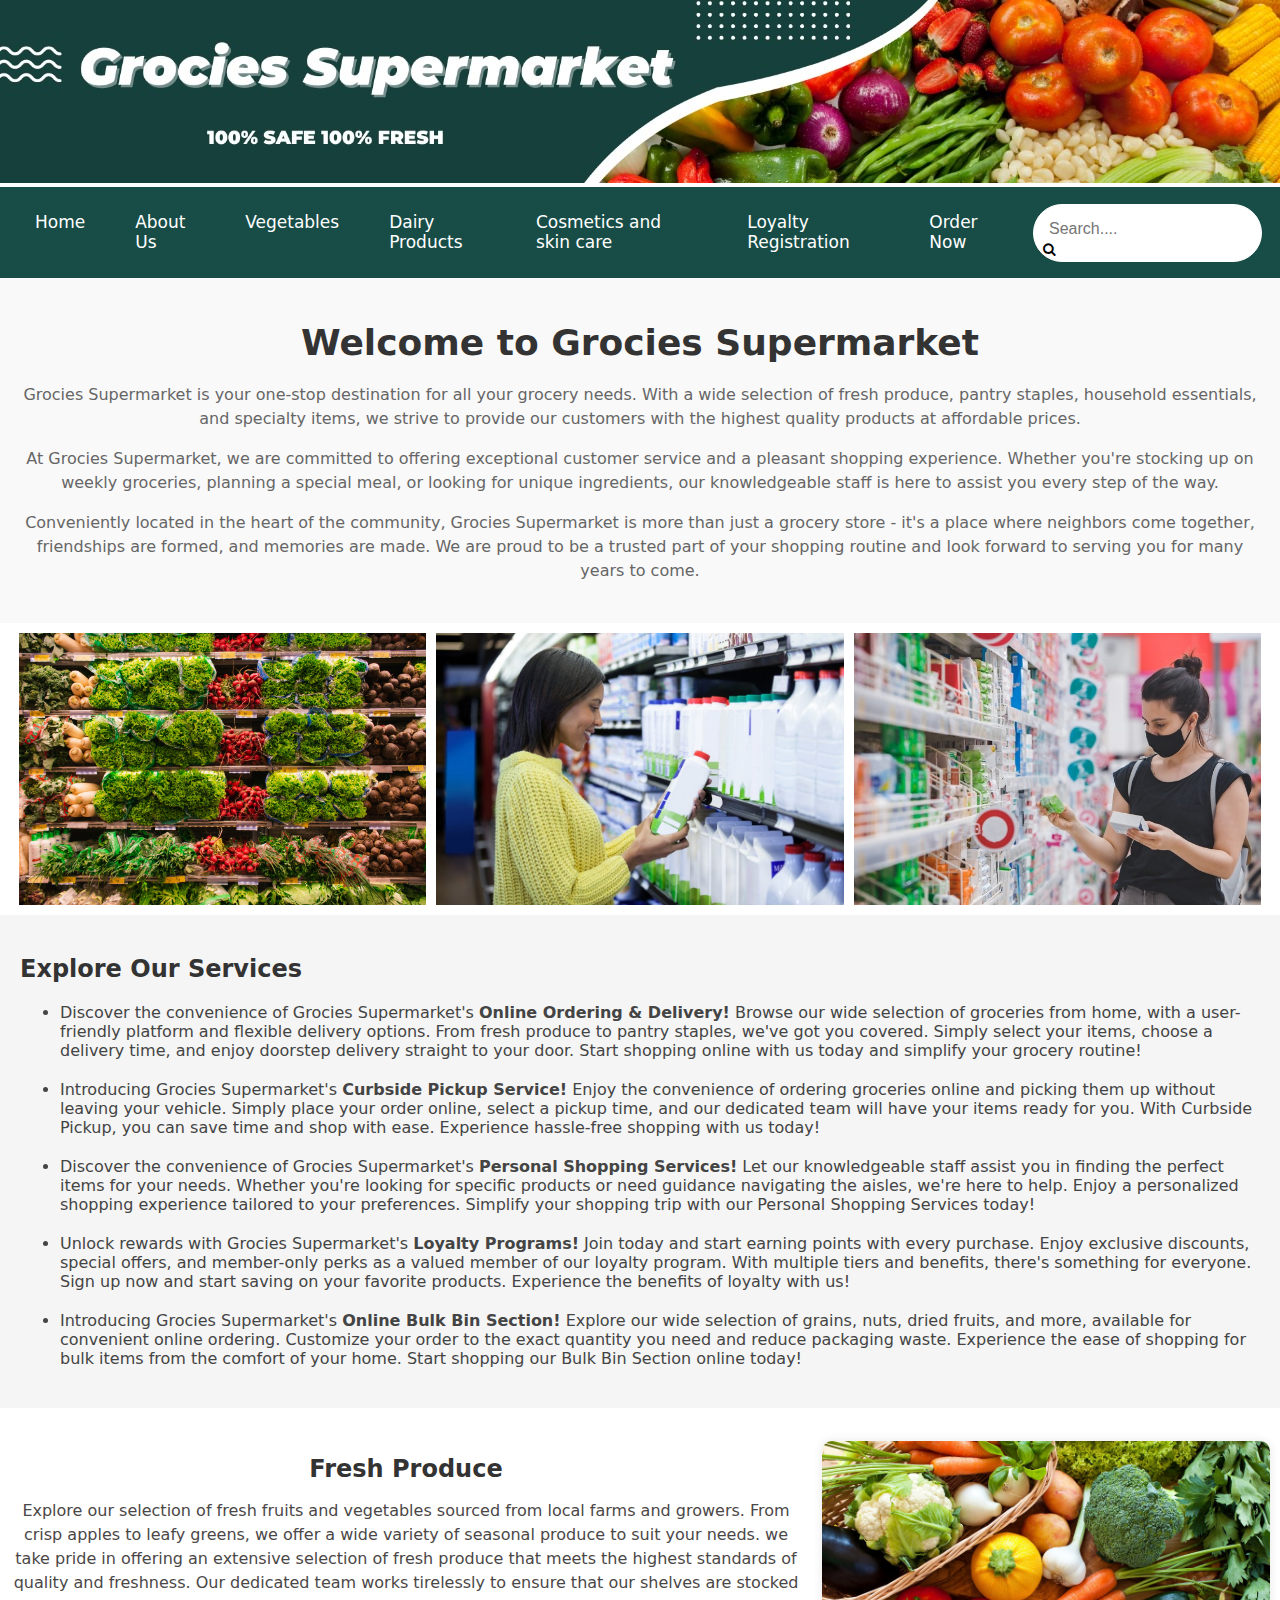
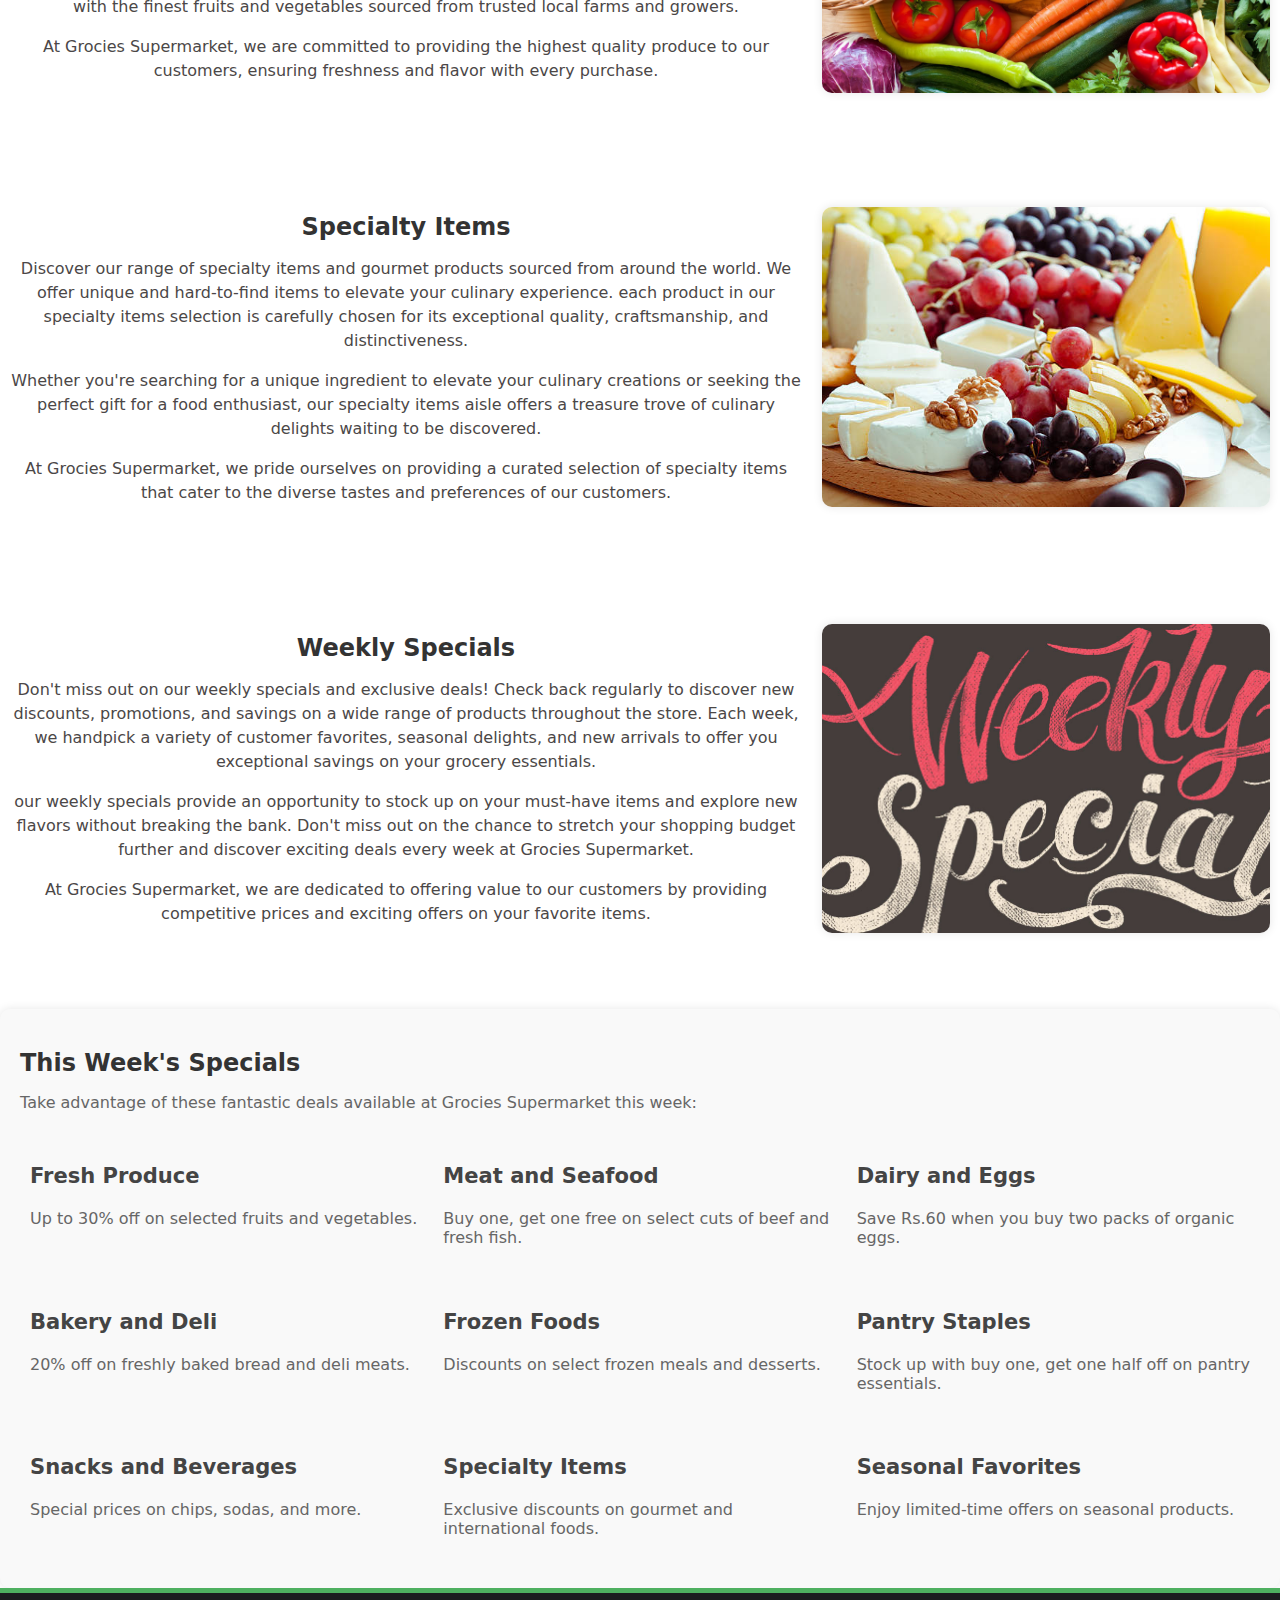
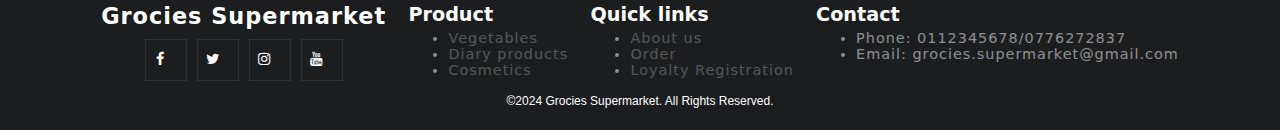
<file: index.html>
<!DOCTYPE html>
<html lang="en">
<head>
    <meta charset="UTF-8">
    <meta name="viewport" content="width=device-width, initial-scale=1.0">
    <title>Home</title>

    <link rel="stylesheet" href="styles/homestyle.css">
    <link rel="stylesheet" href="styles/header&footer.css">
    <link rel="manifest" href="manifest.json">

    <!-- To get icons -->
    <link rel="stylesheet" href="https://cdnjs.cloudflare.com/ajax/libs/font-awesome/4.7.0/css/font-awesome.min.css">
    <!-- Icons ends here -->

    <!-- favicon logo icon -->
    <link rel="apple-touch-icon" sizes="180x180" href="favicon-package/apple-touch-icon.png">
    <link rel="icon" type="image/png" sizes="32x32" href="favicon-package/favicon-32x32.png">
    <link rel="icon" type="image/png" sizes="16x16" href="favicon-package/favicon-16x16.png">
    <link rel="manifest" href="/site.webmanifest">
    <link rel="mask-icon" href="/safari-pinned-tab.svg" color="#5bbad5">
    <meta name="msapplication-TileColor" content="#da532c">
    <meta name="theme-color" content="#ffffff">
    <!-- favicon logo icon ends here-->

    
</head>
<body>
    <header>

    </header>

    <main>
        <div class="cover-image">
            <img src="images/other/background-cover.jpg" alt="bg">
        </div>

        <!-- Navigation Section -->
        <nav>
            <div class="navigation">
                <ul class="nav-ul">
                    <li><a href="homepage.html" class="nav-a">Home</a></li>
                    <li><a href="aboutUs.html" class="nav-a">About Us</a></li>
                    <li><a href="vegetables.html" class="nav-a">Vegetables</a></li>
                    <li><a href="dairyProduct.html" class="nav-a">Dairy Products</a></li>
                    <li><a href="cosmetics.html" class="nav-a">Cosmetics and skin care</a></li>
                    <li><a href="loyaltyRegistration.html" class="nav-a">Loyalty Registration</a></li>
                    <li><a href="products.html" class="nav-a">Order Now</a></li>
                </ul>
                <div class="search">
                    <form>
                        <input type="text" placeholder="Search...." title="search" class="search-input">
                        <button type="submit" title="submit"><i class="fa fa-search"></i></button>
                    </form>
                </div>
            </div>
        </nav>
        <!-- Navigation Section ends here -->

        <!-- Introduction Section -->
        <section class="intro">
            <h1>Welcome to Grocies Supermarket</h1>
            <div class="intro-p">
                <p>Grocies Supermarket is your one-stop destination for all your grocery needs. With a wide selection of fresh produce, 
                    pantry staples, household essentials, and specialty items, we strive to provide our customers with the highest quality 
                    products at affordable prices.</p>
                <p>At Grocies Supermarket, we are committed to offering exceptional customer service and a pleasant shopping experience. 
                    Whether you're stocking up on weekly groceries, planning a special meal, or looking for unique ingredients, our 
                    knowledgeable staff is here to assist you every step of the way.</p>
                <p>Conveniently located in the heart of the community, Grocies Supermarket is more than just a grocery store - it's a 
                    place where neighbors come together, friendships are formed, and memories are made. We are proud to be a trusted 
                    part of your shopping routine and look forward to serving you for many years to come.</p>
            </div>
        </section>
        <!-- Introduction Section ends here -->

        <!-- display photos Section -->
        <div class="container1">
            <img src="images/other/img2.jpg" alt="photo1"> <!-- Chablani, 2021 -->
            <img src="images/other/dairy.jpg" alt="photo2"> <!-- www.dairyprocessing.com. (n.d.)  -->
            <img src="images/other/cosmetic.jpg" alt="photo3">  <!-- foodnavigator-usa.com (2021).  --> 
        </div>
        <!-- display photos Section ends here -->

        <!-- services offers Section -->
        <section class="services">
            <h2>Explore Our Services</h2>
                <ul>
                    <li>
                        Discover the convenience of Grocies Supermarket's <b>Online Ordering & Delivery!</b> Browse our wide selection of 
                        groceries from home, with a user-friendly platform and flexible delivery options. From fresh produce to 
                        pantry staples, we've got you covered. Simply select your items, choose a delivery time, and enjoy doorstep 
                        delivery straight to your door. Start shopping online with us today and simplify your grocery routine!
                    </li>
                    <li>
                        Introducing Grocies Supermarket's <b>Curbside Pickup Service!</b> Enjoy the convenience of ordering groceries online 
                        and picking them up without leaving your vehicle. Simply place your order online, select a pickup time, and 
                        our dedicated team will have your items ready for you. With Curbside Pickup, you can save time and shop with 
                        ease. Experience hassle-free shopping with us today!
                    </li>
                    <li>
                        Discover the convenience of Grocies Supermarket's <b>Personal Shopping Services!</b> Let our knowledgeable staff assist you 
                        in finding the perfect items for your needs. Whether you're looking for specific products or need guidance 
                        navigating the aisles, we're here to help. Enjoy a personalized shopping experience tailored to your preferences. 
                        Simplify your shopping trip with our Personal Shopping Services today!
                    </li>
                    <li>
                        Unlock rewards with Grocies Supermarket's <b>Loyalty Programs!</b> Join today and start earning points with every 
                        purchase. Enjoy exclusive discounts, special offers, and member-only perks as a valued member of our 
                        loyalty program. With multiple tiers and benefits, there's something for everyone. Sign up now and start 
                        saving on your favorite products. Experience the benefits of loyalty with us!
                    </li>
                    <li>
                        Introducing Grocies Supermarket's <b>Online Bulk Bin Section!</b> Explore our wide selection of grains, nuts, dried fruits, 
                        and more, available for convenient online ordering. Customize your order to the exact quantity you need and reduce 
                        packaging waste. Experience the ease of shopping for bulk items from the comfort of your home. Start shopping our 
                        Bulk Bin Section online today!
                    </li>
                </ul>
        </section>
        <!-- services offers Section ends here-->
        
        <!-- sub sections -->
        <section class="sub-section">
            <div class="text-content">
                <h2>Fresh Produce</h2>
                <p>Explore our selection of fresh fruits and vegetables sourced from local farms and growers. From crisp apples 
                    to leafy greens, we offer a wide variety of seasonal produce to suit your needs. we take pride in offering an 
                    extensive selection of fresh produce that meets the highest standards of quality and freshness. Our dedicated 
                    team works tirelessly to ensure that our shelves are stocked with the finest fruits and vegetables sourced from 
                    trusted local farms and growers.</p>
                <p>At Grocies Supermarket, we are committed to providing the highest quality produce to our customers, ensuring 
                    freshness and flavor with every purchase.</p>
            </div>
            <img src="images/other/background.jpg" alt="Fresh Produce"> <!-- Britannica (2022).  -->
        </section>
    
        
        <section class="sub-section">
            <div class="text-content">
                <h2>Specialty Items</h2>
                <p>Discover our range of specialty items and gourmet products sourced from around the world. We offer unique and 
                    hard-to-find items to elevate your culinary experience. each product in our specialty items selection is carefully 
                    chosen for its exceptional quality, craftsmanship, and distinctiveness.</p>
                <p>Whether you're searching for a unique ingredient to elevate your culinary creations or seeking the perfect gift 
                    for a food enthusiast, our specialty items aisle offers a treasure trove of culinary delights waiting to be 
                    discovered.</p>
                <p>At Grocies Supermarket, we pride ourselves on providing a curated selection of specialty items that cater 
                    to the diverse tastes and preferences of our customers.</p>
            </div>
            <img src="images/other/cheese.jpg" alt="Specialty Items"> <!-- iStock. (2017).  -->
        </section>

        <section class="sub-section">
            <div class="text-content">
                <h2>Weekly Specials</h2>
                <p>Don't miss out on our weekly specials and exclusive deals! Check back regularly to discover new discounts, 
                    promotions, and savings on a wide range of products throughout the store. Each week, we handpick a variety 
                    of customer favorites, seasonal delights, and new arrivals to offer you exceptional savings on your grocery 
                    essentials.</p>
                <p>our weekly specials provide an opportunity to stock up on your must-have items and explore new flavors without 
                    breaking the bank. Don't miss out on the chance to stretch your shopping budget further and discover exciting 
                    deals every week at Grocies Supermarket.</p>
                <p>At Grocies Supermarket, we are dedicated to offering value to our customers by providing competitive prices 
                    and exciting offers on your favorite items.</p>
            </div>
            <img src="images/other/specials.jpg" alt="Weekly Specials"> <!-- Behance, 2014. -->
        </section>
        <!-- sub sections ends here -->

        <!-- Weekly Specials Section -->
        <section class="weekly-specials">
            <h2>This Week's Specials</h2>
            <p>Take advantage of these fantastic deals available at Grocies Supermarket this week:</p>
            <ol>
                <li class="special-items">
                    <h3>Fresh Produce</h3>
                    <p>Up to 30% off on selected fruits and vegetables.</p>
                </li>
                <li class="special-items">
                    <h3>Meat and Seafood</h3>
                    <p>Buy one, get one free on select cuts of beef and fresh fish.</p>
                </li>
                <li class="special-items">
                    <h3>Dairy and Eggs</h3>
                    <p>Save Rs.60 when you buy two packs of organic eggs.</p>
                </li>
                <li class="special-items">
                    <h3>Bakery and Deli</h3>
                    <p>20% off on freshly baked bread and deli meats.</p>
                </li>
                <li class="special-items">
                    <h3>Frozen Foods</h3>
                    <p>Discounts on select frozen meals and desserts.</p>
                </li>
                <li class="special-items">
                    <h3>Pantry Staples</h3>
                    <p>Stock up with buy one, get one half off on pantry essentials.</p>
                </li>
                <li class="special-items">
                    <h3>Snacks and Beverages</h3>
                    <p>Special prices on chips, sodas, and more.</p>
                </li>
                <li class="special-items">
                    <h3>Specialty Items</h3>
                    <p>Exclusive discounts on gourmet and international foods.</p>
                </li>
                <li class="special-items">
                    <h3>Seasonal Favorites</h3>
                    <p>Enjoy limited-time offers on seasonal products.</p>
                </li>
            </ol>
        </section>
        <!-- Weekly Specials Section ends here -->
    </main>

    <footer>
        <div class="footer-container">
            <div class="footer-logo">
                <a href="#">Grocies Supermarket</a>
            
                <div class="social">
                    <a href="#" title="facebook"><i class="fa fa-facebook-f"></i></a>
                    <a href="#" title="twitter"><i class="fa fa-twitter"></i></a>
                    <a href="#" title="instagram"><i class="fa fa-instagram"></i></a>
                    <a href="#" title="youtube"><i class="fa fa-youtube"></i></a>
                </div>
            </div>
            <div class="links">
                <strong>Product</strong>
                <ul>
                    <li><a href="vegetables.html">Vegetables</a></li>
                    <li><a href="dairyProduct.html">Diary products</a></li>
                    <li><a href="cosmetics.html">Cosmetics</a></li>
                </ul>
            </div>
            <div class="links">
                <strong>Quick links</strong>
                <ul>
                    <li><a href="aboutUs.html">About us</a></li>
                    <li><a href="order.html">Order</a></li>
                    <li><a href="loyaltyRegistration.html">Loyalty Registration</a></li>
                </ul>
            </div>
            <div class="links">
                <strong>Contact</strong>
                <ul>
                    <li>Phone: 0112345678/0776272837</li>
                    <li>Email: grocies.supermarket@gmail.com</li>
                    
                </ul>
            </div>
        </div>

        
        <div class="copyrights">
            <p>&copy;2024 Grocies Supermarket. All Rights Reserved.</p>
        </div>


        <!-- All the contents/descriptions are AI generated texts -->
        
    </footer>
    
</body>
</html>
</file>
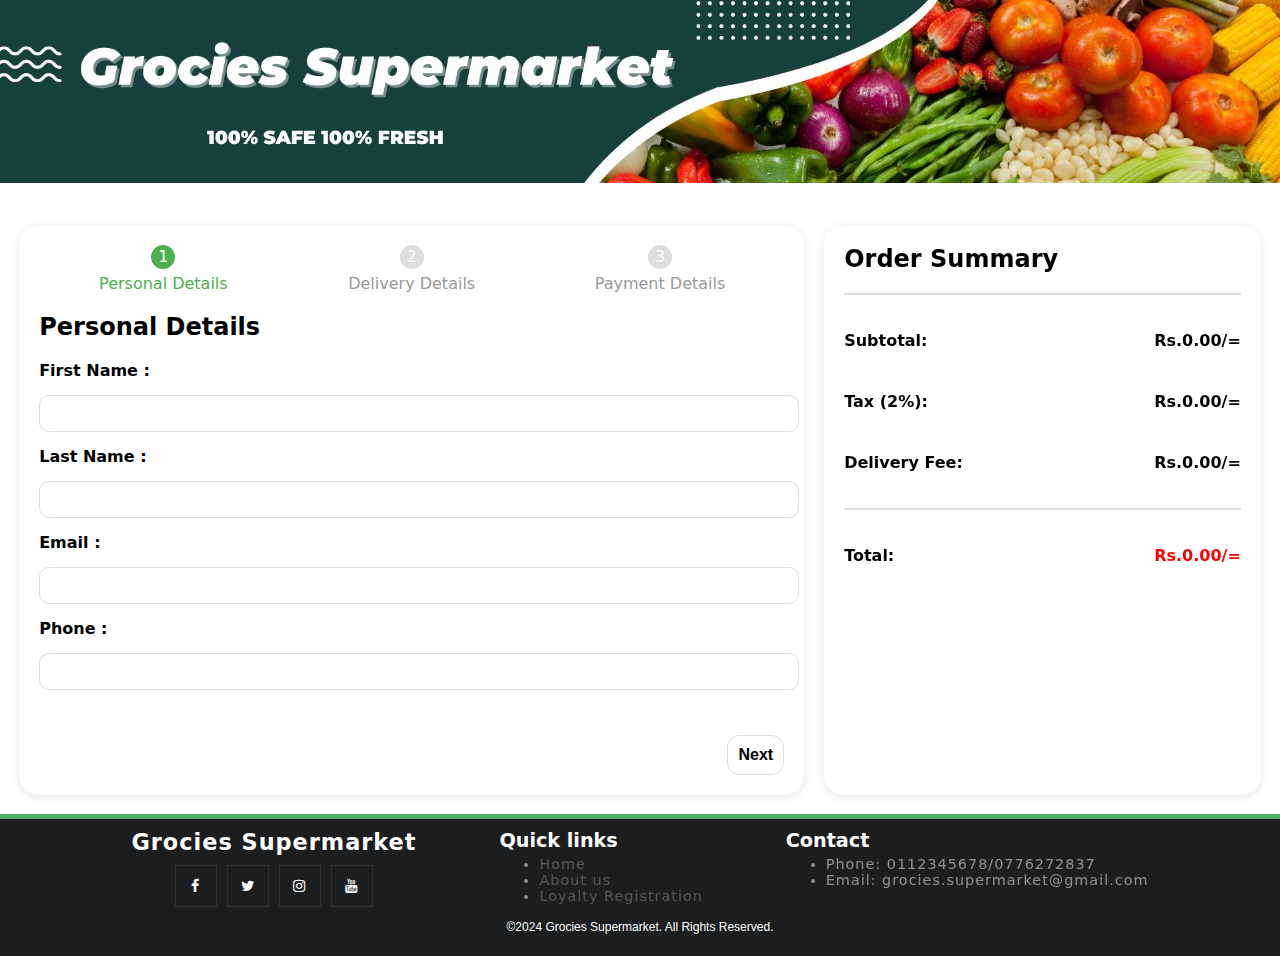
<file: buyNow.html>
<!DOCTYPE html>
<html lang="en">
<head>
    <meta charset="UTF-8">
    <meta name="viewport" content="width=device-width, initial-scale=1.0">
    <title>Checkout</title>

    <link rel="stylesheet" href="styles/buyNow.css">
    
    <!-- To get icons -->
    <link rel="stylesheet" href="https://cdnjs.cloudflare.com/ajax/libs/font-awesome/4.7.0/css/font-awesome.min.css">
    <!-- Icons ends here -->

    <!-- favicon logo icon -->
    <link rel="apple-touch-icon" sizes="180x180" href="favicon-package/apple-touch-icon.png">
    <link rel="icon" type="image/png" sizes="32x32" href="favicon-package/favicon-32x32.png">
    <link rel="icon" type="image/png" sizes="16x16" href="favicon-package/favicon-16x16.png">
    <link rel="manifest" href="/site.webmanifest">
    <link rel="mask-icon" href="/safari-pinned-tab.svg" color="#5bbad5">
    <meta name="msapplication-TileColor" content="#da532c">
    <meta name="theme-color" content="#ffffff">
    <!-- favicon logo icon ends here-->
</head>
<body>
    <header>


    </header>

    <main>
        <div class="cover-image">
            <img src="images/other/background-cover.jpg" alt="bg">
        </div><br>

        <!-- Details and Order summary section -->
        <div class="container">
            <!-- Details section -->
            <div class="details">
                <div class="step-progress">
                    <div class="step-item active" id="progress-step1">
                        <span>1</span>
                        <p>Personal Details</p>
                    </div>
                    <div class="step-item" id="progress-step2">
                        <span>2</span>
                        <p>Delivery Details</p>
                    </div>
                    <div class="step-item" id="progress-step3">
                        <span>3</span>
                        <p>Payment Details</p>
                    </div>
                </div>
    
                <!-- Step 1: Personal Details -->
                <div class="step" id="step-1">
                    <h2>Personal Details</h2>
                    <form>
                        <label for="first-name">First Name :</label>
                        <input type="text" id="first-name" name="first-name" required>
                        <label for="last-name">Last Name :</label>
                        <input type="text" id="last-name" name="last-name" required>
                        <label for="email">Email :</label>
                        <input type="email" id="email" name="email" required>
                        <label for="phone">Phone :</label>
                        <input type="tel" id="phone" name="phone" maxlength="10" required>
                        <div class="navigation-buttons">
                            <button type="button" class="next-button" onclick="nextStep(2)">Next</button>
                        </div>
                    </form>
                </div>
    
                <!-- Step 2: Delivery Details -->
                <div class="step" id="step-2">
                    <h2>Delivery Details</h2>
                    <form>
                        <label for="address">Address :</label>
                        <input type="text" id="address" name="address" placeholder="House No, Street" required>
                        <label for="city">City :</label>
                        <input type="text" id="city" name="city" required>
                        <label for="postal-code">Postal Code :</label>
                        <input type="text" id="postal-code" name="postal-code" maxlength="5" required>
                        
                        
                        <div class="navigation-buttons">
                            <button type="button" class="prev-button" onclick="prevStep(1)">Previous</button>
                            <button type="button" class="next-button" onclick="nextStep(3)">Next</button>
                        </div>
                    </form>
                </div>
    
                <!-- Step 3: Payment Details -->
                <div class="step" id="step-3">
                    <h2>Payment Details</h2>
                    <div class="payment-method">
                        <label class="payment-option">
                            <input type="radio" name="payment-method" id="payment-cod" value="cod" checked>
                            Cash on Delivery
                        </label>
                        <label class="payment-option">
                            <input type="radio" name="payment-method" id="payment-card" value="card">
                            Card Payment
                        </label>
                    </div>
                    <div id="card-details">
                        <label for="card-number">Card Number :</label>
                        <input type="text" id="card-number" name="card-number" placeholder="Enter your card number" required>
                        <label for="card-expiry">Expiry Date :</label>
                        <input type="month" id="card-expiry" name="card-expiry" required>
                        <label for="card-cvc">Security Code(CVC) :</label>
                        <input type="text" id="card-cvc" name="card-cvc" maxlength="3" required>
                    </div>
                    <div class="navigation-buttons">
                        <button type="button" class="prev-button" onclick="prevStep(2)">Previous</button>
                        <button type="button" class="checkout-button" id="checkout-button" onclick="location.href='#';">Checkout</button>
                        <div class="checkoutContainer" id="popup">
                            <img src="images/other/tick.png" alt="tick">
                            <h2>Thanks For Your Order!</h2>
                            <p id="delivery-date"><!-- Delivery date will be inserted here --> </p> 
                            <button type="button" id="ok-button" onclick="location.href='products.html';">OK</button>
                        </div>
                        
                    </div>
                </div>
            </div>
            <!-- Details section ends here -->
            
            <!-- Order summary section -->
            <div class="order-summary">
                <h2>Order Summary</h2>
                <div class="separator"></div>
                <div class="summary-totals">
                    <div class="total-row">
                        <p class="total-title">Subtotal:</p>
                        <p class="subtotal-value">Rs.0.00/=</p>
                    </div>
                    <div class="total-row">
                        <p class="total-title">Tax (2%):</p>
                        <p class="tax-value">Rs.0.00/=</p>
                    </div>
                    <div class="total-row">
                        <p class="total-title">Delivery Fee:</p>
                        <p class="shipping-value">Rs.0.00/=</p>
                    </div>
                    <div class="separator"></div>
                    <div class="total-row">
                        <p class="total-title"><strong>Total:</strong></p>
                        <p class="total-value"><strong>Rs.0.00/=</strong></p>
                    </div>
                </div>
            </div>
            <!-- Order summary section ends here -->
        </div>
        <!-- Details and Order summary section ends here -->
        
    </main>

    <footer>
        <div class="footer-container">
            <div class="footer-logo">
                <a href="#">Grocies Supermarket</a>
            
                <div class="social">
                    <a href="#" title="facebook"><i class="fa fa-facebook-f"></i></a>
                    <a href="#" title="twitter"><i class="fa fa-twitter"></i></a>
                    <a href="#" title="instagram"><i class="fa fa-instagram"></i></a>
                    <a href="#" title="youtube"><i class="fa fa-youtube"></i></a>
                </div>
            </div>
            
            <div class="links">
                <strong>Quick links</strong>
                <ul>
                    <li><a href="homepage.html">Home</a></li>
                    <li><a href="aboutUs.html">About us</a></li>
                    <li><a href="loyaltyRegistration.html">Loyalty Registration</a></li>
                </ul>
            </div>
            <div class="links">
                <strong>Contact</strong>
                <ul>
                    <li>Phone: 0112345678/0776272837</li>
                    <li>Email: grocies.supermarket@gmail.com</li>
                    
                </ul>
            </div>
        </div>
        
        <div class="copyrights">
            <p>&copy;2024 Grocies Supermarket. All Rights Reserved.</p>
        </div>


        <!-- All the contents/descriptions are AI generated texts -->


    </footer>

  
    <script src="JS2.js"></script>
    
</body>
</html>
</file>
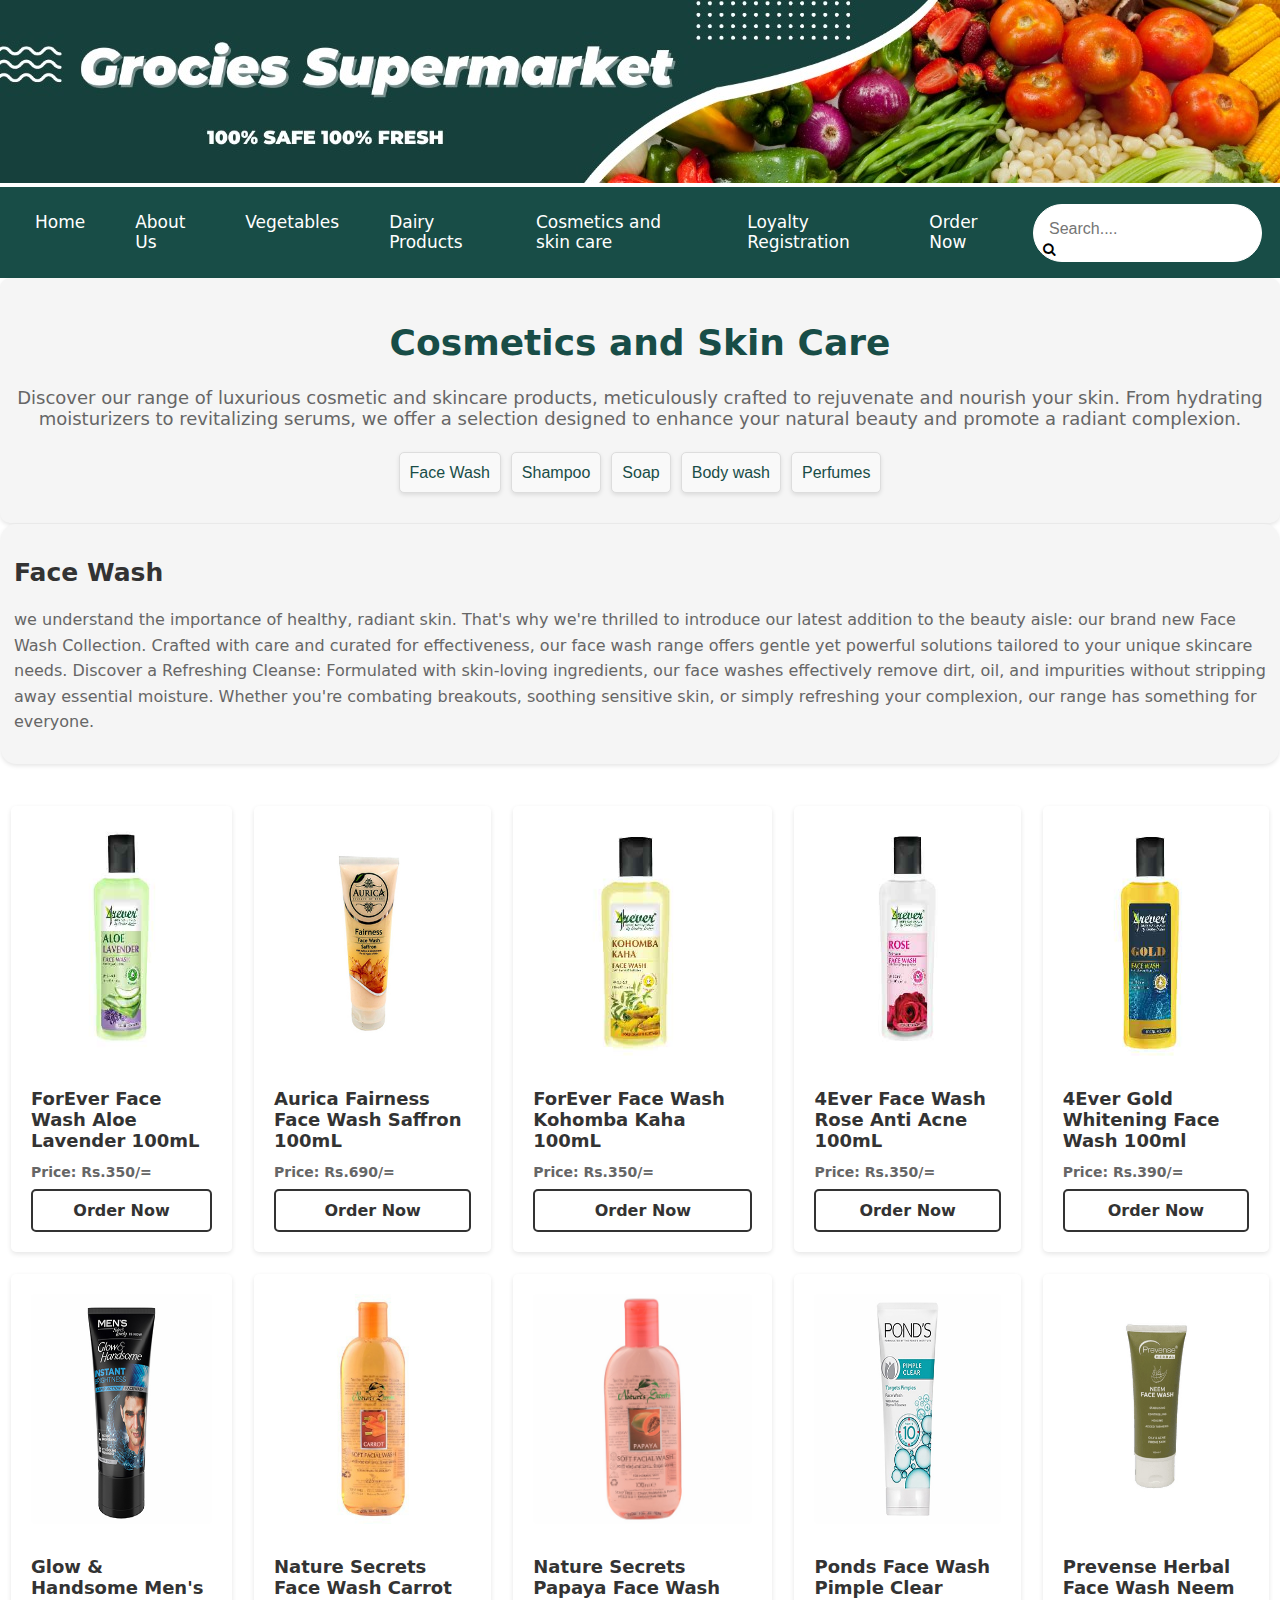
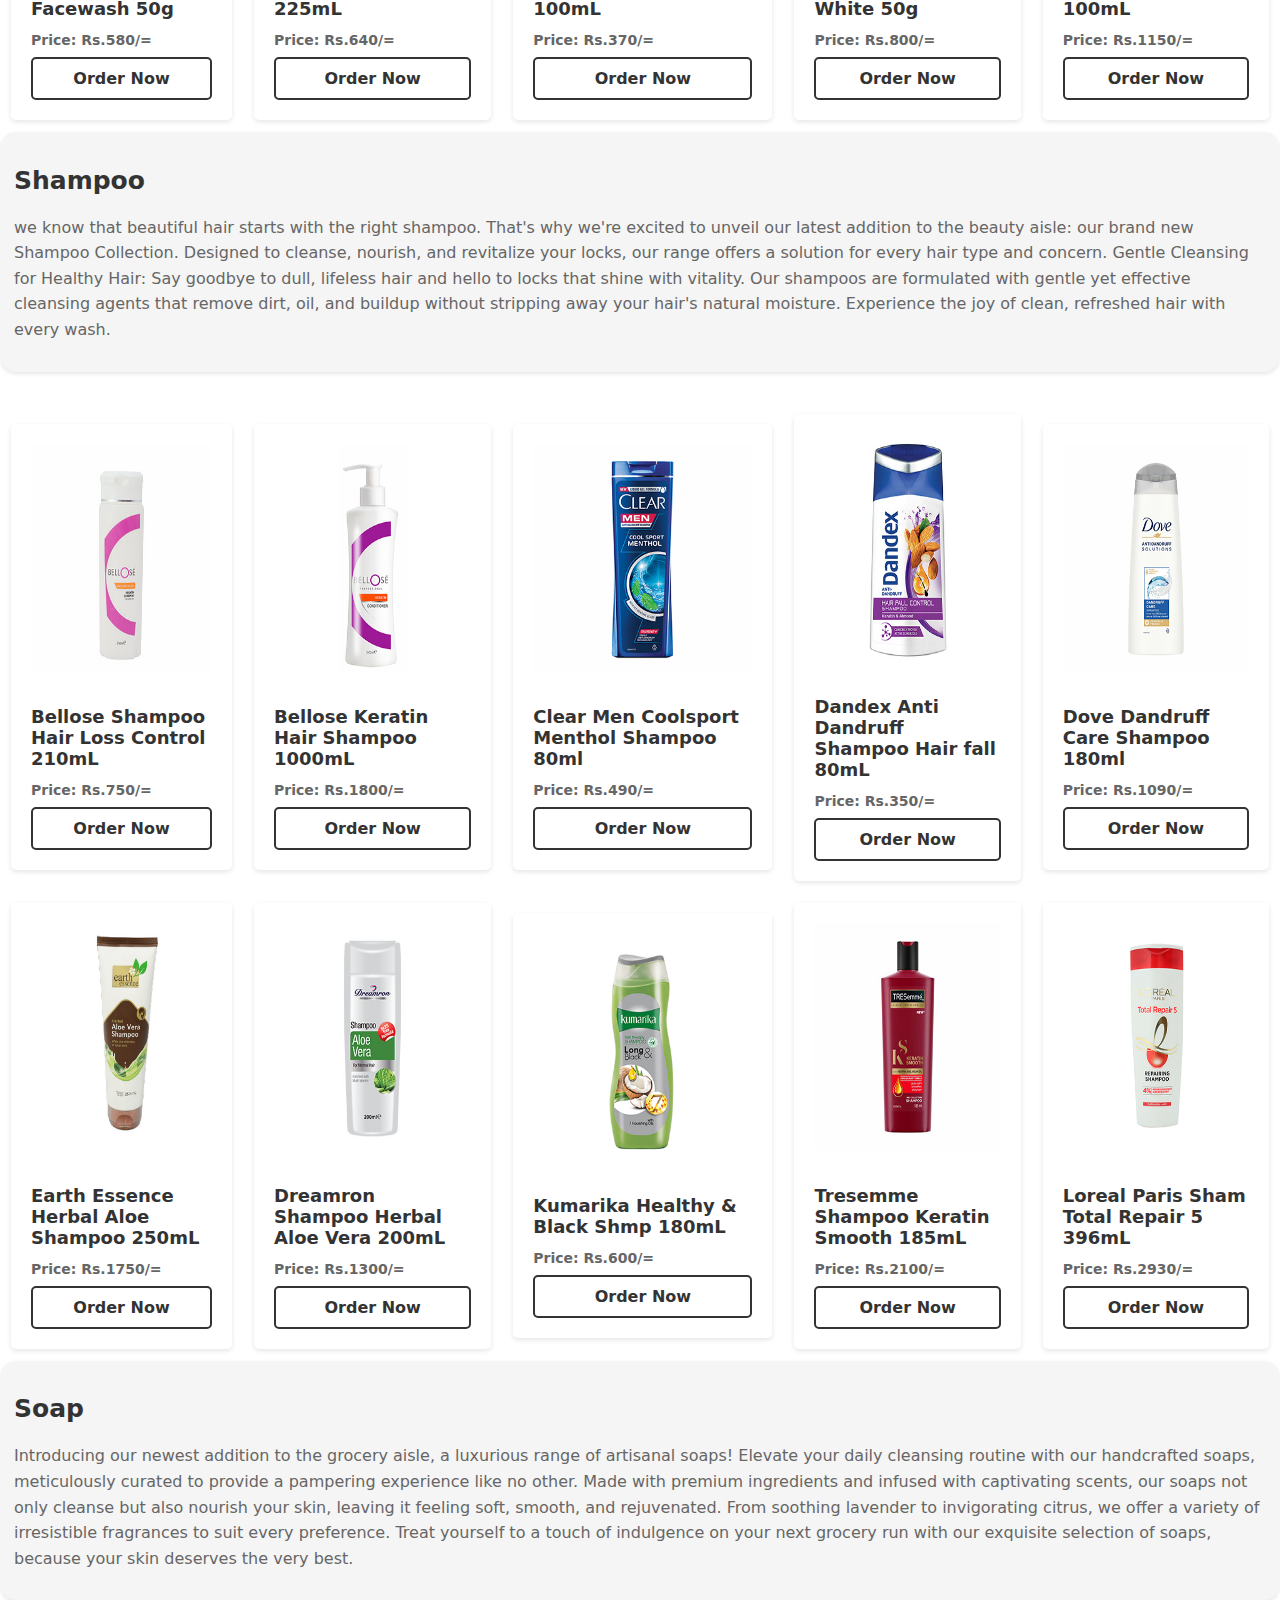
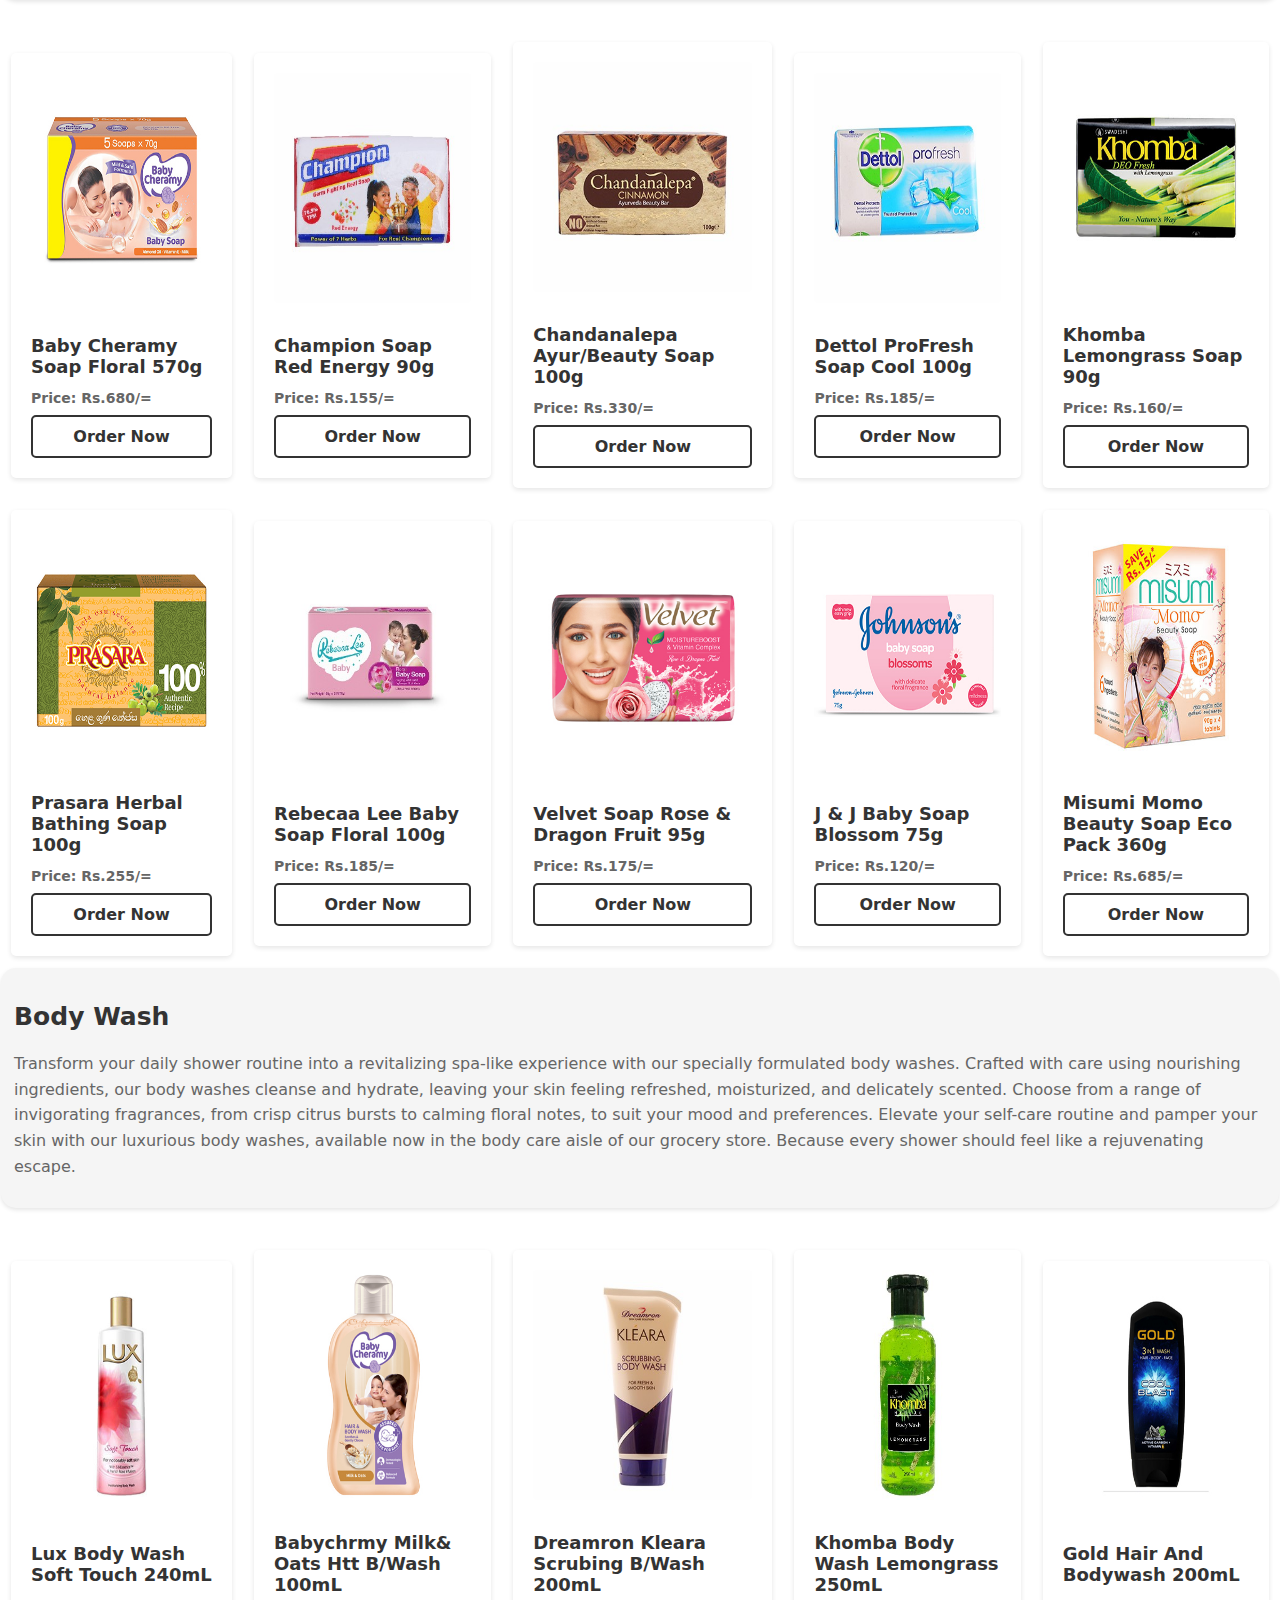
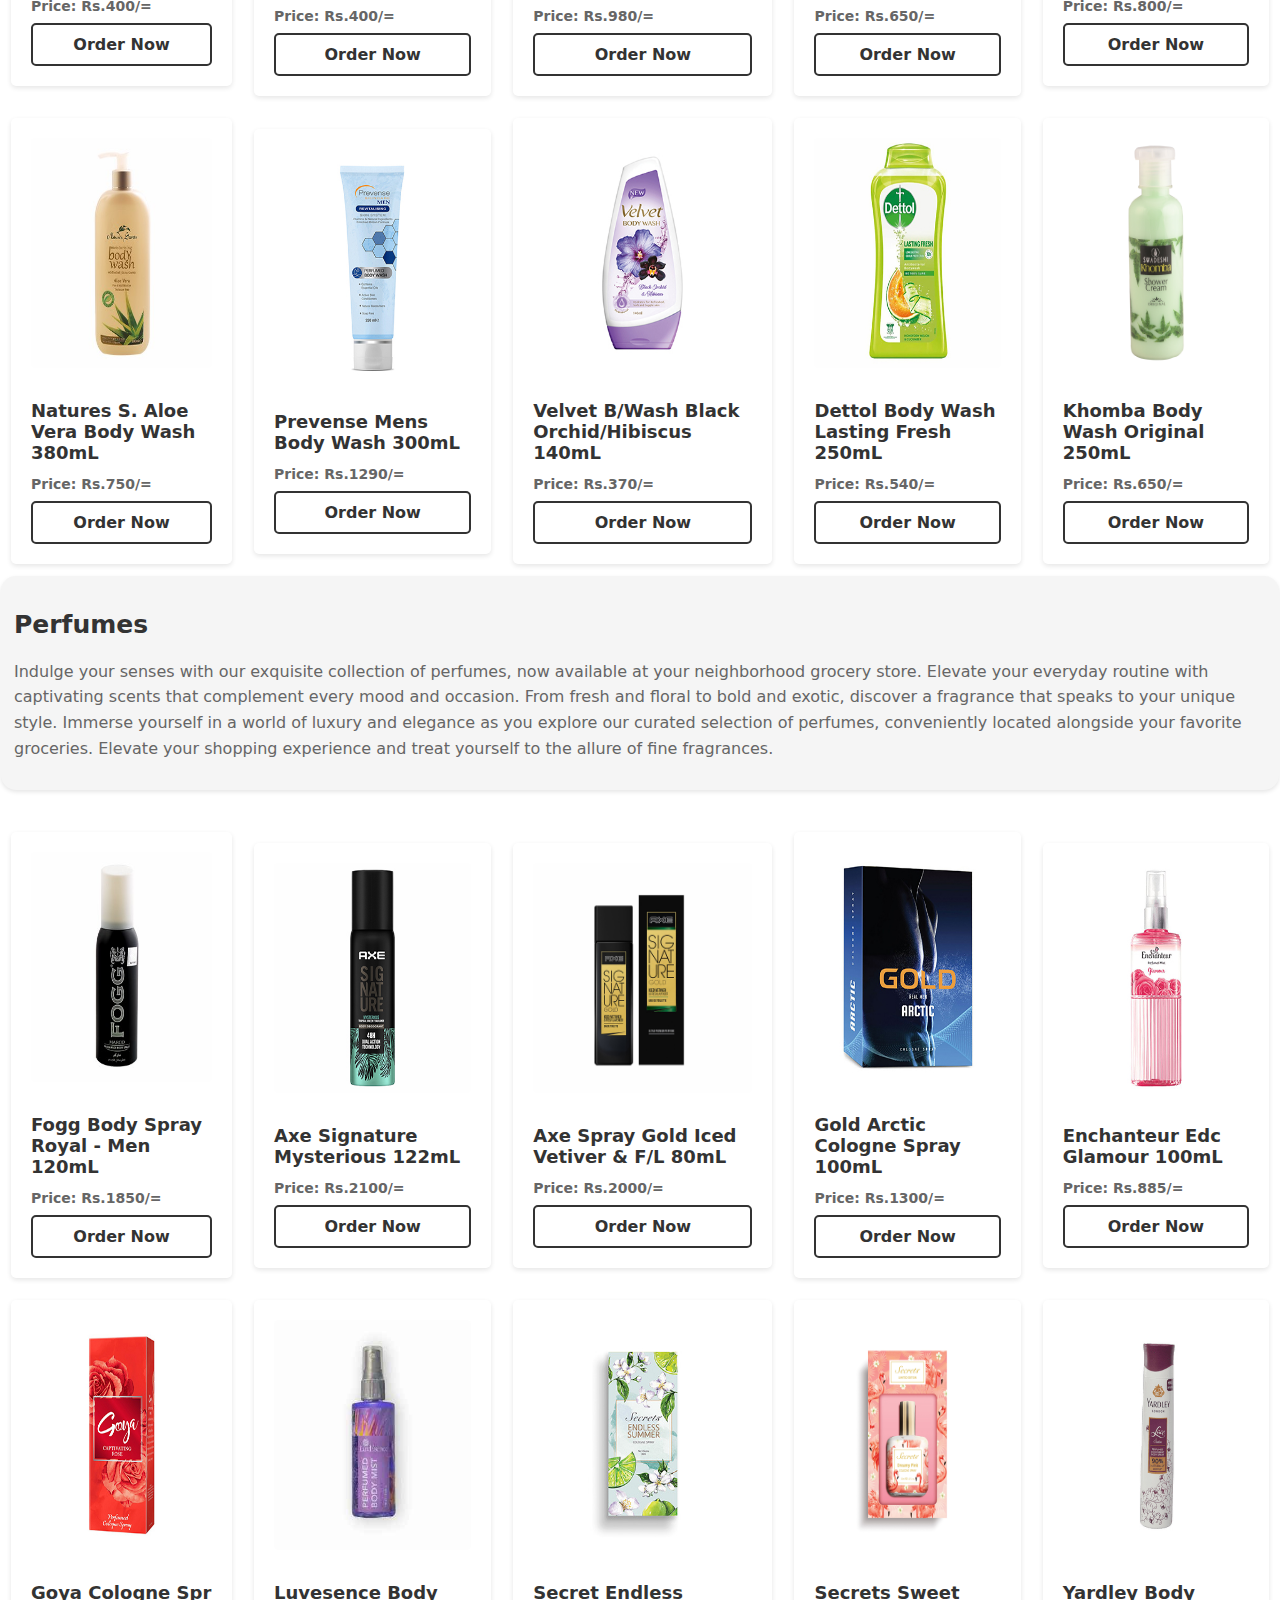
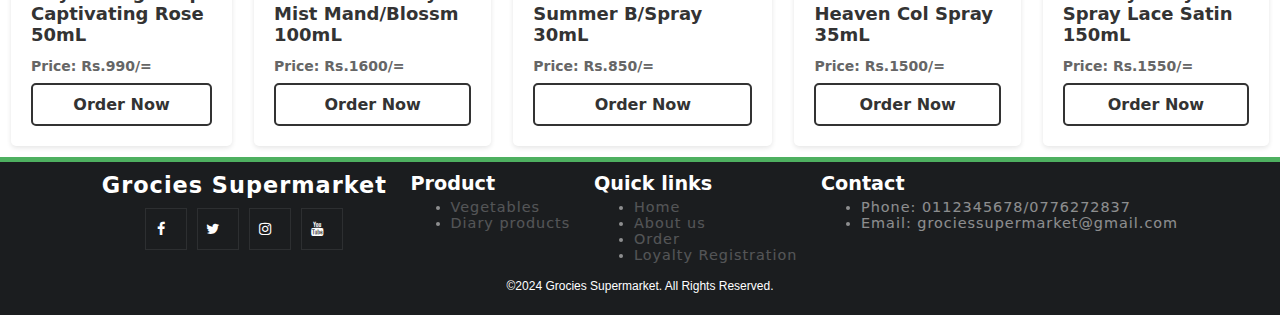
<file: cosmetics.html>
<!DOCTYPE html>
<html lang="en">
<head>
    <meta charset="UTF-8">
    <meta name="viewport" content="width=device-width, initial-scale=1.0">
    <title>Cosmetics</title>

    <link rel="stylesheet" href="styles/cosmeticstyle.css">
    <link rel="stylesheet" href="styles/header&footer.css">

    <!-- To get icons -->
    <link rel="stylesheet" href="https://cdnjs.cloudflare.com/ajax/libs/font-awesome/4.7.0/css/font-awesome.min.css">
    <!-- Icons ends here -->

    <!-- favicon logo icon -->
    <link rel="apple-touch-icon" sizes="180x180" href="favicon-package/apple-touch-icon.png">
    <link rel="icon" type="image/png" sizes="32x32" href="favicon-package/favicon-32x32.png">
    <link rel="icon" type="image/png" sizes="16x16" href="favicon-package/favicon-16x16.png">
    <link rel="manifest" href="/site.webmanifest">
    <link rel="mask-icon" href="/safari-pinned-tab.svg" color="#5bbad5">
    <meta name="msapplication-TileColor" content="#da532c">
    <meta name="theme-color" content="#ffffff">
    <!-- favicon logo icon ends here-->

</head>
<body>
    <header>

    </header>

    <main>
        <div class="cover-image">
            <img src="images/other/background-cover.jpg" alt="bg">
        </div>

        <!-- Navigation Section -->
        <nav>
            <div class="navigation">
                <ul class="nav-ul">
                    <li><a href="homepage.html" class="nav-a">Home</a></li>
                    <li><a href="aboutUs.html" class="nav-a">About Us</a></li>
                    <li><a href="vegetables.html" class="nav-a">Vegetables</a></li>
                    <li><a href="dairyProduct.html" class="nav-a">Dairy Products</a></li>
                    <li><a href="cosmetics.html" class="nav-a">Cosmetics and skin care</a></li>
                    <li><a href="loyaltyRegistration.html" class="nav-a">Loyalty Registration</a></li>
                    <li><a href="products.html" class="nav-a">Order Now</a></li>
                </ul>
                <div class="search">
                    <form>
                        <input type="text" placeholder="Search...." title="search" name="search" class="search-input">
                        <button type="submit"><i class="fa fa-search"></i></button>
                    </form>
                </div>
            </div>
        </nav>

        <!-- product Section -->

        

        <section class="intro">
            <h1>Cosmetics and Skin Care</h1>
            <p class="intro-products">Discover our range of luxurious cosmetic and skincare products, meticulously crafted to 
                rejuvenate and nourish your skin. From hydrating moisturizers to revitalizing serums, we offer a selection 
                designed to enhance your natural beauty and promote a radiant complexion.</p>
            
                <div class="container">
                    <ul class="product-list">
                        <li><a href="#facewash">Face Wash</a></li>
                        <li><a href="#shampoo">Shampoo</a></li>
                        <li><a href="#soap">Soap</a></li>
                        <li><a href="#bodywash">Body wash</a></li>
                        <li><a href="#perfumes">Perfumes</a></li>        
                    </ul>
                </div>

        </section>

        <table>
            <thead>

            </thead>

            <tbody>
                <tr>
                    <td colspan="5">
                        <div  class="product-details">
                            <h2 id="facewash">Face Wash</h2>
                            <p>we understand the importance of healthy, radiant skin. That's why we're thrilled to introduce our 
                            latest addition to the beauty aisle: our brand new Face Wash Collection. Crafted with care and curated 
                            for effectiveness, our face wash range offers gentle yet powerful solutions tailored to your unique 
                            skincare needs. Discover a Refreshing Cleanse: Formulated with skin-loving ingredients, our face 
                            washes effectively remove dirt, oil, and impurities without stripping away essential moisture. 
                            Whether you're combating breakouts, soothing sensitive skin, or simply refreshing your complexion, 
                            our range has something for everyone.</p>
                        </div>
    
                    </td>
                </tr>
                <tr>
                    <td>
                        <div class="product">
                            <img src="images/cosmetics/faceWashAloe.jpg" alt="face wash">  <!-- Keells (2023). --> 
                            <h3>ForEver Face Wash Aloe Lavender 100mL</h3>
                            <p><b>Price: Rs.350/=</b> </p>
                            <a href="order.html" class="order">Order Now</a>
                        </div> 
                    </td>
                    <td>
                        <div class="product">
                            <img src="images/cosmetics/auricaFaceWash.jpg" alt="face wash">  <!-- Keells (2023). --> 
                            <h3>Aurica Fairness Face Wash Saffron 100mL</h3>
                            <p><b>Price: Rs.690/=</b> </p>
                            <a href="order.html" class="order">Order Now</a>
                        </div>
                    </td>
                    <td>
                        <div class="product">
                            <img src="images/cosmetics/faceWashKohomba.jpg" alt="face wash">  <!-- Keells (2023). --> 
                            <h3>ForEver Face Wash Kohomba Kaha 100mL</h3>
                            <p><b>Price: Rs.350/=</b> </p>
                            <a href="order.html" class="order">Order Now</a>
                        </div>
                    </td>
                    <td>
                        <div class="product">
                            <img src="images/cosmetics/faceWashRose.jpg" alt="face wash">  <!-- Keells (2023). --> 
                            <h3>4Ever Face Wash Rose Anti Acne 100mL</h3>
                            <p><b>Price: Rs.350/=</b> </p>
                            <a href="order.html" class="order">Order Now</a>
                        </div>
                    </td>
                    <td>
                        <div class="product">
                            <img src="images/cosmetics/goldWhitening.jpg" alt="face wash">  <!-- Keells (2023). --> 
                            <h3>4Ever Gold Whitening Face Wash 100ml</h3>
                            <p><b>Price: Rs.390/=</b> </p>
                            <a href="order.html" class="order">Order Now</a>
                        </div>
                    </td>
                    
                </tr>

                <tr>
                    <td>
                        <div class="product">
                            <img src="images/cosmetics/mensFaceWash.jpg" alt="face wash">  <!-- Keells (2023). --> 
                            <h3>Glow & Handsome Men's Facewash 50g</h3>
                            <p><b>Price: Rs.580/=</b> </p>
                            <a href="order.html" class="order">Order Now</a>
                        </div>
                    </td>
                    <td>
                        <div class="product">
                            <img src="images/cosmetics/natureFashWashCarrot.jpg" alt="face wash">  <!-- Keells (2023). --> 
                            <h3>Nature Secrets Face Wash Carrot 225mL</h3>
                            <p><b>Price: Rs.640/=</b> </p>
                            <a href="order.html" class="order">Order Now</a>
                        </div>
                    </td>
                    <td>
                        <div class="product">
                            <img src="images/cosmetics/natureFashWashPapaya.jpg" alt="face wash">  <!-- Keells (2023). --> 
                            <h3>Nature Secrets Papaya Face Wash 100mL</h3>
                            <p><b>Price: Rs.370/=</b> </p>
                            <a href="order.html" class="order">Order Now</a>
                        </div>
                    </td>
                    <td>
                        <div class="product">
                            <img src="images/cosmetics/pondsFaceWash.jpg" alt="face wash">  <!-- Keells (2023). --> 
                            <h3>Ponds Face Wash Pimple Clear White 50g</h3> 
                            <p><b>Price: Rs.800/=</b> </p>
                            <a href="order.html" class="order">Order Now</a>
                        </div>
                    </td>
                    <td>
                        <div class="product">
                            <img src="images/cosmetics/prevenseFaceWash.jpg" alt="face wash">  <!-- Keells (2023). --> 
                            <h3>Prevense Herbal Face Wash Neem 100mL</h3>
                            <p><b>Price: Rs.1150/=</b> </p>
                            <a href="order.html" class="order">Order Now</a>
                        </div>
                    </td>
                </tr>

              <tr>
                <td colspan="5">
                    <div  class="product-details">
                        <h2 id="shampoo">Shampoo</h2>
                        <p>we know that beautiful hair starts with the right shampoo. That's why we're excited to unveil 
                        our latest addition to the beauty aisle: our brand new Shampoo Collection. Designed to cleanse, 
                        nourish, and revitalize your locks, our range offers a solution for every hair type and concern. 
                        Gentle Cleansing for Healthy Hair: Say goodbye to dull, lifeless hair and hello to locks that shine 
                        with vitality. Our shampoos are formulated with gentle yet effective cleansing agents that remove 
                        dirt, oil, and buildup without stripping away your hair's natural moisture. Experience the joy of 
                        clean, refreshed hair with every wash.</p>
                    </div>
                </td>
              </tr>

              <tr>
                <td>
                    <div class="product">
                        <img src="images/cosmetics/belloseHairLoss.jpg" alt="shampoo">  <!-- Keells (2023). --> 
                        <h3>Bellose Shampoo Hair Loss Control 210mL</h3>
                        <p><b>Price: Rs.750/=</b> </p>
                        <a href="order.html" class="order">Order Now</a>
                    </div> 
                </td>
                <td>
                    <div class="product">
                        <img src="images/cosmetics/belloseKeratin.jpg" alt="shampoo">  <!-- Keells (2023). --> 
                        <h3>Bellose Keratin Hair Shampoo 1000mL</h3>
                        <p><b>Price: Rs.1800/=</b> </p>
                        <a href="order.html" class="order">Order Now</a>
                    </div>
                </td>
                <td>
                    <div class="product">
                        <img src="images/cosmetics/clearMen.jpg" alt="shampoo">  <!-- Keells (2023). --> 
                        <h3>Clear Men Coolsport Menthol Shampoo 80ml</h3>
                        <p><b>Price: Rs.490/=</b> </p>
                        <a href="order.html" class="order">Order Now</a>
                    </div>
                </td>
                <td>
                    <div class="product">
                        <img src="images/cosmetics/dandexHair.jpg" alt="shampoo">  <!-- Keells (2023). --> 
                        <h3>Dandex Anti Dandruff Shampoo Hair fall 80mL</h3>
                        <p><b>Price: Rs.350/=</b> </p>
                        <a href="order.html" class="order">Order Now</a>
                    </div>
                </td>
                <td>
                    <div class="product">
                        <img src="images/cosmetics/doveHair.jpg" alt="shampoo">  <!-- Keells (2023). --> 
                        <h3>Dove Dandruff Care Shampoo 180ml</h3>
                        <p><b>Price: Rs.1090/=</b> </p>
                        <a href="order.html" class="order">Order Now</a>
                    </div>
                </td>
            </tr>

            <tr>
                <td>
                    <div class="product">
                        <img src="images/cosmetics/earthEssenceHair.jpg" alt="shampoo">  <!-- Keells (2023). --> 
                        <h3>Earth Essence Herbal Aloe Shampoo 250mL</h3>
                        <p><b>Price: Rs.1750/=</b> </p>
                        <a href="order.html" class="order">Order Now</a>
                    </div> 
                </td>
                <td>
                    <div class="product"> 
                        <img src="images/cosmetics/dreamronHair.jpg" alt="shampoo">  <!-- Keells (2023). --> 
                        <h3>Dreamron Shampoo Herbal Aloe Vera 200mL</h3>
                        <p><b>Price: Rs.1300/=</b> </p>
                        <a href="order.html" class="order">Order Now</a>
                    </div>
                </td>
                <td>
                    <div class="product">
                        <img src="images/cosmetics/kumaricaHair.jpg" alt="shampoo">  <!-- Keells (2023). --> 
                        <h3>Kumarika Healthy & Black Shmp 180mL</h3>
                        <p><b>Price: Rs.600/=</b> </p>
                        <a href="order.html" class="order">Order Now</a>
                    </div>
                </td>
                <td>
                    <div class="product">
                        <img src="images/cosmetics/tresemmeHair.jpg" alt="shampoo">  <!-- Keells (2023). --> 
                        <h3>Tresemme Shampoo Keratin Smooth 185mL</h3>
                        <p><b>Price: Rs.2100/=</b> </p>
                        <a href="order.html" class="order">Order Now</a>
                    </div>
                </td>
                <td>
                    <div class="product">
                        <img src="images/cosmetics/lorealHair.jpg" alt="shampoo">  <!-- Keells (2023). --> 
                        <h3>Loreal Paris Sham Total Repair 5 396mL</h3>
                        <p><b>Price: Rs.2930/=</b> </p>
                        <a href="order.html" class="order">Order Now</a>
                    </div>
                </td>
            </tr>

            <tr>
                <td colspan="5">
                    <div  class="product-details">
                        <h2 id="soap">Soap</h2>
                        <p>Introducing our newest addition to the grocery aisle, a luxurious range of artisanal soaps! 
                        Elevate your daily cleansing routine with our handcrafted soaps, meticulously curated to provide 
                        a pampering experience like no other. Made with premium ingredients and infused with captivating 
                        scents, our soaps not only cleanse but also nourish your skin, leaving it feeling soft, smooth, 
                        and rejuvenated. From soothing lavender to invigorating citrus, we offer a variety of irresistible 
                        fragrances to suit every preference. Treat yourself to a touch of indulgence on your next grocery 
                        run with our exquisite selection of soaps, because your skin deserves the very best.</p>
                    </div>

                </td>
            </tr>

            <tr>
                <td>
                    <div class="product">
                        <img src="images/cosmetics/babySoap.jpg" alt="soap">  <!-- Keells (2023). --> 
                        <h3>Baby Cheramy Soap Floral 570g</h3>
                        <p><b>Price: Rs.680/=</b> </p>
                        <a href="order.html" class="order">Order Now</a>
                    </div> 
                </td>
                <td>
                    <div class="product">
                        <img src="images/cosmetics/championSoap.jpg" alt="soap">  <!-- Keells (2023). --> 
                        <h3>Champion Soap Red Energy 90g</h3>
                        <p><b>Price: Rs.155/=</b> </p>
                        <a href="order.html" class="order">Order Now</a>
                    </div>
                </td>
                <td>
                    <div class="product">
                        <img src="images/cosmetics/chandanalepaSoap.jpg" alt="soap">  <!-- Keells (2023). --> 
                        <h3>Chandanalepa Ayur/Beauty Soap 100g</h3>
                        <p><b>Price: Rs.330/=</b> </p>
                        <a href="order.html" class="order">Order Now</a>
                    </div>
                </td>
                <td>
                    <div class="product">
                        <img src="images/cosmetics/dettolSoap.jpg" alt="soap">  <!-- Keells (2023). --> 
                        <h3>Dettol ProFresh Soap Cool 100g</h3>
                        <p><b>Price: Rs.185/=</b> </p>
                        <a href="order.html" class="order">Order Now</a>
                    </div>
                </td>
                <td>
                    <div class="product">
                        <img src="images/cosmetics/kohobaSoap.jpg" alt="soap">  <!-- Keells (2023). --> 
                        <h3>Khomba Lemongrass Soap 90g</h3>
                        <p><b>Price: Rs.160/=</b> </p>
                        <a href="order.html" class="order">Order Now</a>
                    </div>
                </td>
            </tr>

            <tr>
                <td>
                    <div class="product">
                        <img src="images/cosmetics/prasaraSoap.jpg" alt="soap">  <!-- Keells (2023). --> 
                        <h3>Prasara Herbal Bathing Soap 100g</h3>
                        <p><b>Price: Rs.255/=</b> </p>
                        <a href="order.html" class="order">Order Now</a>
                    </div> 
                </td>
                <td>
                    <div class="product">
                        <img src="images/cosmetics/rebeccaSoap.jpg" alt="soap">  <!-- Keells (2023). --> 
                        <h3>Rebecaa Lee Baby Soap Floral 100g</h3>
                        <p><b>Price: Rs.185/=</b> </p>
                        <a href="order.html" class="order">Order Now</a>
                    </div>
                </td>
                <td>
                    <div class="product">
                        <img src="images/cosmetics/velvetSoap.jpg" alt="soap">  <!-- Keells (2023). --> 
                        <h3>Velvet Soap Rose & Dragon Fruit 95g</h3>
                        <p><b>Price: Rs.175/=</b> </p>
                        <a href="order.html" class="order">Order Now</a>
                    </div>
                </td>
                <td>
                    <div class="product">
                        <img src="images/cosmetics/jhonsonsSoap.jpg" alt="soap">  <!-- Keells (2023). --> 
                        <h3>J & J Baby Soap Blossom 75g</h3> 
                        <p><b>Price: Rs.120/=</b> </p>
                        <a href="order.html" class="order">Order Now</a>
                    </div>
                </td>
                <td>
                    <div class="product">
                        <img src="images/cosmetics/misumiSoap.jpg" alt="soap">  <!-- Keells (2023). --> 
                        <h3>Misumi Momo Beauty Soap Eco Pack 360g</h3>
                        <p><b>Price: Rs.685/=</b> </p>
                        <a href="order.html" class="order">Order Now</a>
                    </div>
                </td>
            </tr>

            <tr>
                <td colspan="5">
                    <div  class="product-details">
                        <h2 id="bodywash">Body Wash</h2>
                        <p>Transform your daily shower routine into a revitalizing spa-like experience with our specially 
                        formulated body washes. Crafted with care using nourishing ingredients, our body washes cleanse 
                        and hydrate, leaving your skin feeling refreshed, moisturized, and delicately scented. Choose 
                        from a range of invigorating fragrances, from crisp citrus bursts to calming floral notes, to 
                        suit your mood and preferences. Elevate your self-care routine and pamper your skin with our 
                        luxurious body washes, available now in the body care aisle of our grocery store. Because 
                        every shower should feel like a rejuvenating escape.</p>
                    </div>

                </td>
            </tr>

            <tr>
                <td>
                    <div class="product">
                        <img src="images/cosmetics/luxBodyWash.jpg" alt="body wash">  <!-- Keells (2023). --> 
                        <h3>Lux Body Wash Soft Touch 240mL</h3>
                        <p><b>Price: Rs.400/=</b> </p>
                        <a href="order.html" class="order">Order Now</a>
                    </div> 
                </td>
                <td>
                    <div class="product">
                        <img src="images/cosmetics/babyBodyWash.jpg" alt="body wash">  <!-- Keells (2023). --> 
                        <h3>Babychrmy Milk& Oats Htt B/Wash 100mL</h3>
                        <p><b>Price: Rs.400/=</b> </p>
                        <a href="order.html" class="order">Order Now</a>
                    </div>
                </td>
                <td>
                    <div class="product">
                        <img src="images/cosmetics/dreamronBodyWash.jpg" alt="body wash">  <!-- Keells (2023). --> 
                        <h3>Dreamron Kleara Scrubing B/Wash 200mL</h3>
                        <p><b>Price: Rs.980/=</b> </p>
                        <a href="order.html" class="order">Order Now</a>
                    </div>
                </td>
                <td>
                    <div class="product">
                        <img src="images/cosmetics/kohobaBodyWash.jpg" alt="body wash">  <!-- Keells (2023). --> 
                        <h3>Khomba Body Wash Lemongrass 250mL</h3>
                        <p><b>Price: Rs.650/=</b> </p>
                        <a href="order.html" class="order">Order Now</a>
                    </div>
                </td>
                <td>
                    <div class="product">
                        <img src="images/cosmetics/goldBodyWash.jpg" alt="body wash">  <!-- Keells (2023). --> 
                        <h3>Gold Hair And Bodywash 200mL</h3> 
                        <p><b>Price: Rs.800/=</b> </p>
                        <a href="order.html" class="order">Order Now</a>
                    </div>
                </td>
            </tr>

            <tr>
                <td>
                    <div class="product">
                        <img src="images/cosmetics/natureBodyWash.jpg" alt="body wash">  <!-- Keells (2023). --> 
                        <h3>Natures S. Aloe Vera Body Wash 380mL</h3>
                        <p><b>Price: Rs.750/=</b> </p>
                        <a href="order.html" class="order">Order Now</a>
                    </div> 
                </td>
                <td>
                    <div class="product">
                        <img src="images/cosmetics/prevenseBodyWash.jpg" alt="body wash">  <!-- Keells (2023). --> 
                        <h3>Prevense Mens Body Wash 300mL</h3>
                        <p><b>Price: Rs.1290/=</b> </p>
                        <a href="order.html" class="order">Order Now</a>
                    </div>
                </td>
                <td>
                    <div class="product">
                        <img src="images/cosmetics/velvetBodyWash.jpg" alt="body wash">  <!-- Keells (2023). --> 
                        <h3>Velvet B/Wash Black Orchid/Hibiscus 140mL</h3>
                        <p><b>Price: Rs.370/=</b> </p>
                        <a href="order.html" class="order">Order Now</a>
                    </div>
                </td>
                <td>
                    <div class="product">
                        <img src="images/cosmetics/dettolBodyWash.jpg" alt="body wash">  <!-- Keells (2023). --> 
                        <h3>Dettol Body Wash Lasting Fresh 250mL</h3>
                        <p><b>Price: Rs.540/=</b> </p>
                        <a href="order.html" class="order">Order Now</a>
                    </div>
                </td>
                <td>
                    <div class="product">
                        <img src="images/cosmetics/kohobaShower.jpg" alt="body wash">  <!-- Keells (2023). --> 
                        <h3>Khomba Body Wash Original 250mL</h3>
                        <p><b>Price: Rs.650/=</b> </p>
                        <a href="order.html" class="order">Order Now</a>
                    </div>
                </td>
            </tr>

            <tr>
                <td colspan="5">
                    <div  class="product-details">
                        <h2 id="perfumes">Perfumes</h2>
                        <p>Indulge your senses with our exquisite collection of perfumes, now available at your neighborhood 
                        grocery store. Elevate your everyday routine with captivating scents that complement every mood 
                        and occasion. From fresh and floral to bold and exotic, discover a fragrance that speaks to your 
                        unique style. Immerse yourself in a world of luxury and elegance as you explore our curated 
                        selection of perfumes, conveniently located alongside your favorite groceries. Elevate your 
                        shopping experience and treat yourself to the allure of fine fragrances.</p>
                    </div>

                </td>
            </tr>

            <tr>
                <td>
                    <div class="product">
                        <img src="images/cosmetics/foggPerfume.jpg" alt="perfumes">  <!-- Keells (2023). --> 
                        <h3>Fogg Body Spray Royal - Men 120mL</h3>
                        <p><b>Price: Rs.1850/=</b> </p>
                        <a href="order.html" class="order">Order Now</a>
                    </div> 
                </td>
                <td>
                    <div class="product">
                        <img src="images/cosmetics/signaturePerfume.jpg" alt="perfumes">  <!-- Keells (2023). --> 
                        <h3>Axe Signature Mysterious 122mL</h3>
                        <p><b>Price: Rs.2100/=</b> </p>
                        <a href="order.html" class="order">Order Now</a>
                    </div>
                </td>
                <td>
                    <div class="product">
                        <img src="images/cosmetics/axePerfume.jpg" alt="perfumes">  <!-- Keells (2023). --> 
                        <h3>Axe Spray Gold Iced Vetiver & F/L 80mL</h3>
                        <p><b>Price: Rs.2000/=</b> </p>
                        <a href="order.html" class="order">Order Now</a>
                    </div>
                </td>
                <td>
                    <div class="product"> 
                        <img src="images/cosmetics/goldPerfume.jpg" alt="perfumes">  <!-- Keells (2023). --> 
                        <h3>Gold Arctic Cologne Spray 100mL</h3>
                        <p><b>Price: Rs.1300/=</b> </p>
                        <a href="order.html" class="order">Order Now</a>
                    </div>
                </td>
                <td>
                    <div class="product">
                        <img src="images/cosmetics/enchanterPerfume.jpg" alt="perfumes">  <!-- Keells (2023). --> 
                        <h3>Enchanteur Edc Glamour 100mL</h3>
                        <p><b>Price: Rs.885/=</b> </p>
                        <a href="order.html" class="order">Order Now</a>
                    </div>
                </td>
            </tr>
            
            <tr>
                <td>
                    <div class="product">
                        <img src="images/cosmetics/goyaPerfume.jpg" alt="perfumes">  <!-- Keells (2023). --> 
                        <h3>Goya Cologne Spr Captivating Rose 50mL</h3>
                        <p><b>Price: Rs.990/=</b> </p>
                        <a href="order.html" class="order">Order Now</a>
                    </div> 
                </td>
                <td>
                    <div class="product">
                        <img src="images/cosmetics/luvesencePerfume.jpg" alt="perfumes">  <!-- Keells (2023). --> 
                        <h3>Luvesence Body Mist Mand/Blossm 100mL</h3>
                        <p><b>Price: Rs.1600/=</b> </p>
                        <a href="order.html" class="order">Order Now</a>
                    </div>
                </td>
                <td>
                    <div class="product">
                        <img src="images/cosmetics/secretPerfume.jpg" alt="perfumes">  <!-- Keells (2023). --> 
                        <h3>Secret Endless Summer B/Spray 30mL</h3>
                        <p><b>Price: Rs.850/=</b> </p>
                        <a href="order.html" class="order">Order Now</a>
                    </div>
                </td>
                <td>
                    <div class="product">
                        <img src="images/cosmetics/secretsBodySpray.jpg" alt="perfumes">  <!-- Keells (2023). --> 
                        <h3>Secrets Sweet Heaven Col Spray 35mL</h3>
                        <p><b>Price: Rs.1500/=</b> </p>
                        <a href="order.html" class="order">Order Now</a>
                    </div>
                </td>
                <td>
                    <div class="product">
                        <img src="images/cosmetics/yardleyPerfume.jpg" alt="perfumes">  <!-- Keells (2023). --> 
                        <h3>Yardley Body Spray Lace Satin 150mL</h3>
                        <p><b>Price: Rs.1550/=</b> </p>
                        <a href="order.html" class="order">Order Now</a>
                    </div>
                </td>
            </tr>
            </tbody>

            <tfoot>

            </tfoot>
        </table>
        <!-- product Section ends here -->

    </main>

    <footer>
        <div class="footer-container">
            <div class="footer-logo">
                <a href="#">Grocies Supermarket</a>
            
                <div class="social">
                    <a href="#" title="facebook"><i class="fa fa-facebook-f"></i></a>
                    <a href="#" title="twitter"><i class="fa fa-twitter"></i></a>
                    <a href="#" title="instagram"><i class="fa fa-instagram"></i></a>
                    <a href="#" title="youtube"><i class="fa fa-youtube"></i></a>
                </div>
            </div>
            <div class="links">
                <strong>Product</strong>
                <ul>
                    <li><a href="vegetables.html">Vegetables</a></li>
                    <li><a href="dairyProduct.html">Diary products</a></li>
                </ul>
            </div>
            <div class="links">
                <strong>Quick links</strong>
                <ul>
                    <li><a href="homepage.html">Home</a></li>
                    <li><a href="aboutUs.html">About us</a></li>
                    <li><a href="order.html">Order</a></li>
                    <li><a href="loyaltyRegistration.html">Loyalty Registration</a></li>
                </ul>
            </div>
            <div class="links">
                <strong>Contact</strong>
                <ul>
                    <li>Phone: 0112345678/0776272837</li>
                    <li>Email: grociessupermarket@gmail.com</li>
                    
                </ul>
            </div>
        </div>

        <div class="copyrights">
            <p>&copy;2024 Grocies Supermarket. All Rights Reserved.</p>
        </div>

         <!-- All the contents/descriptions are AI generated texts -->
    </footer>
    
</body>
</html>
</file>
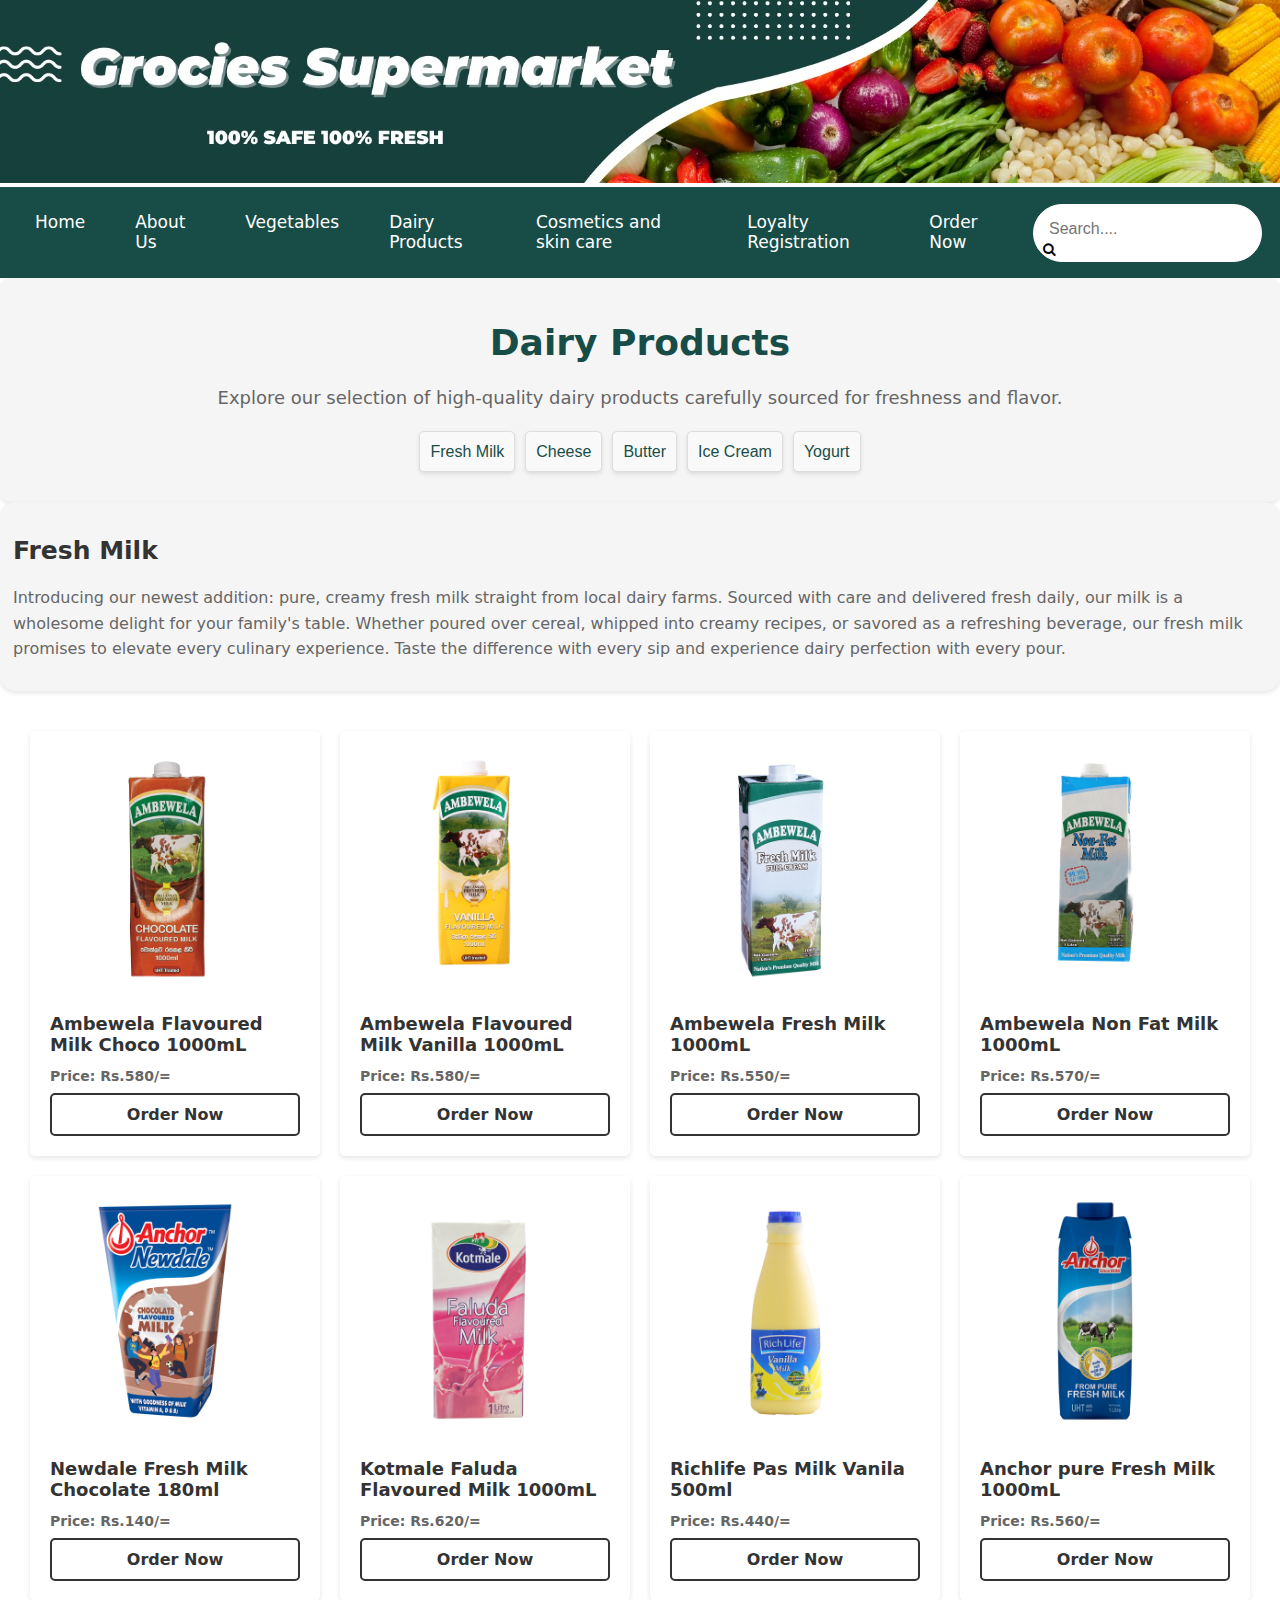
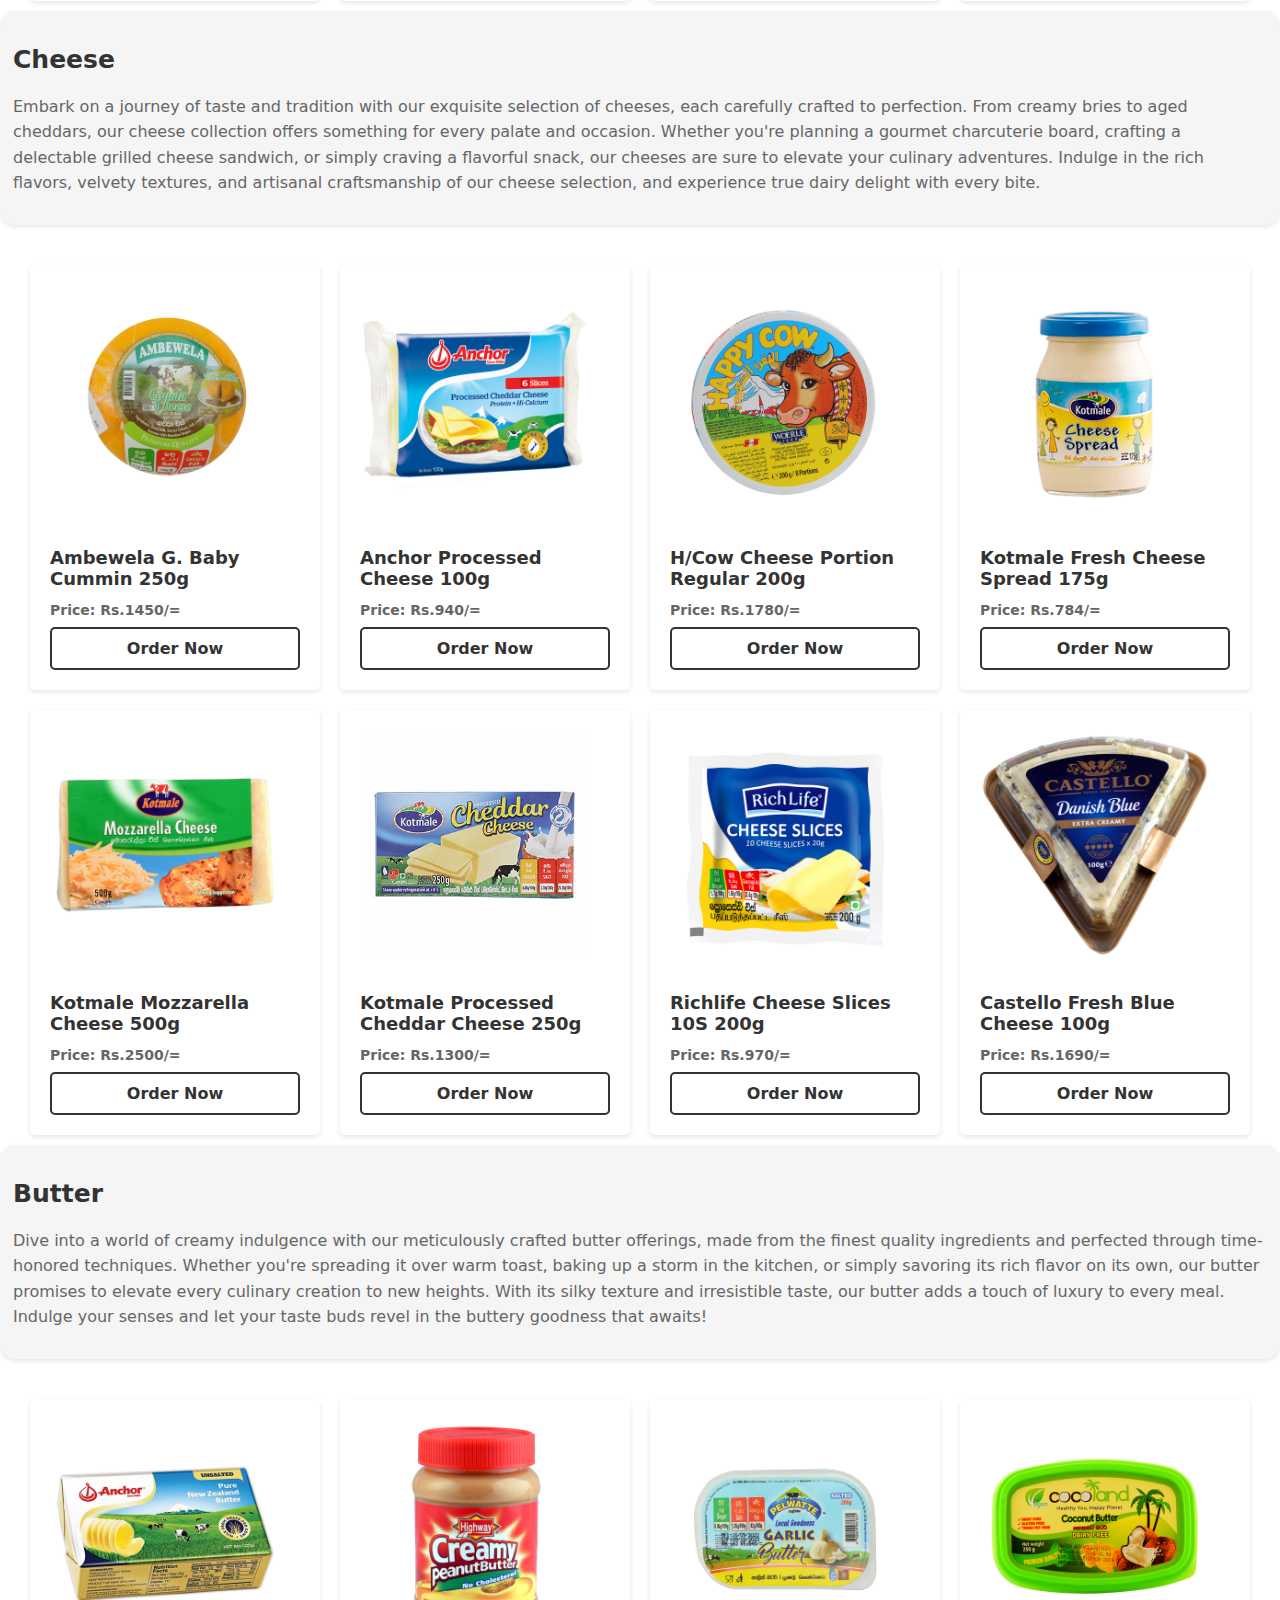
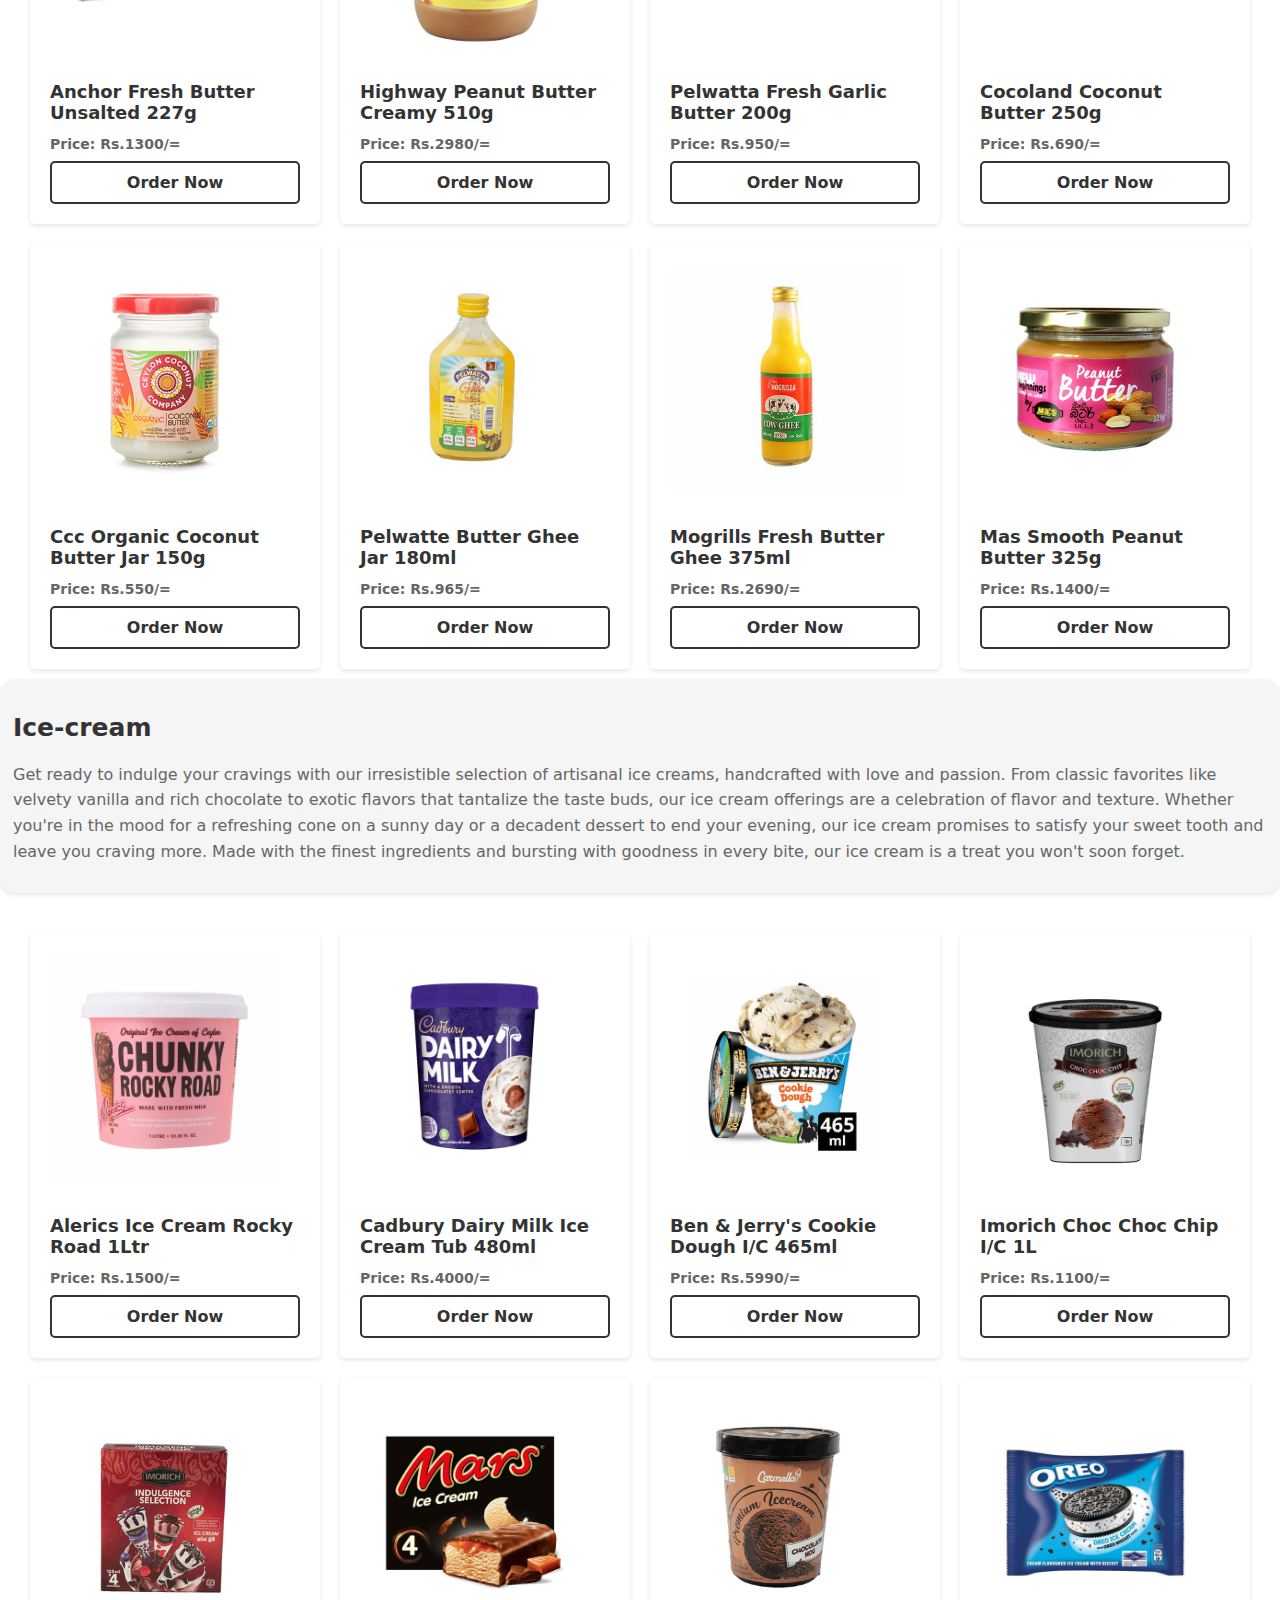
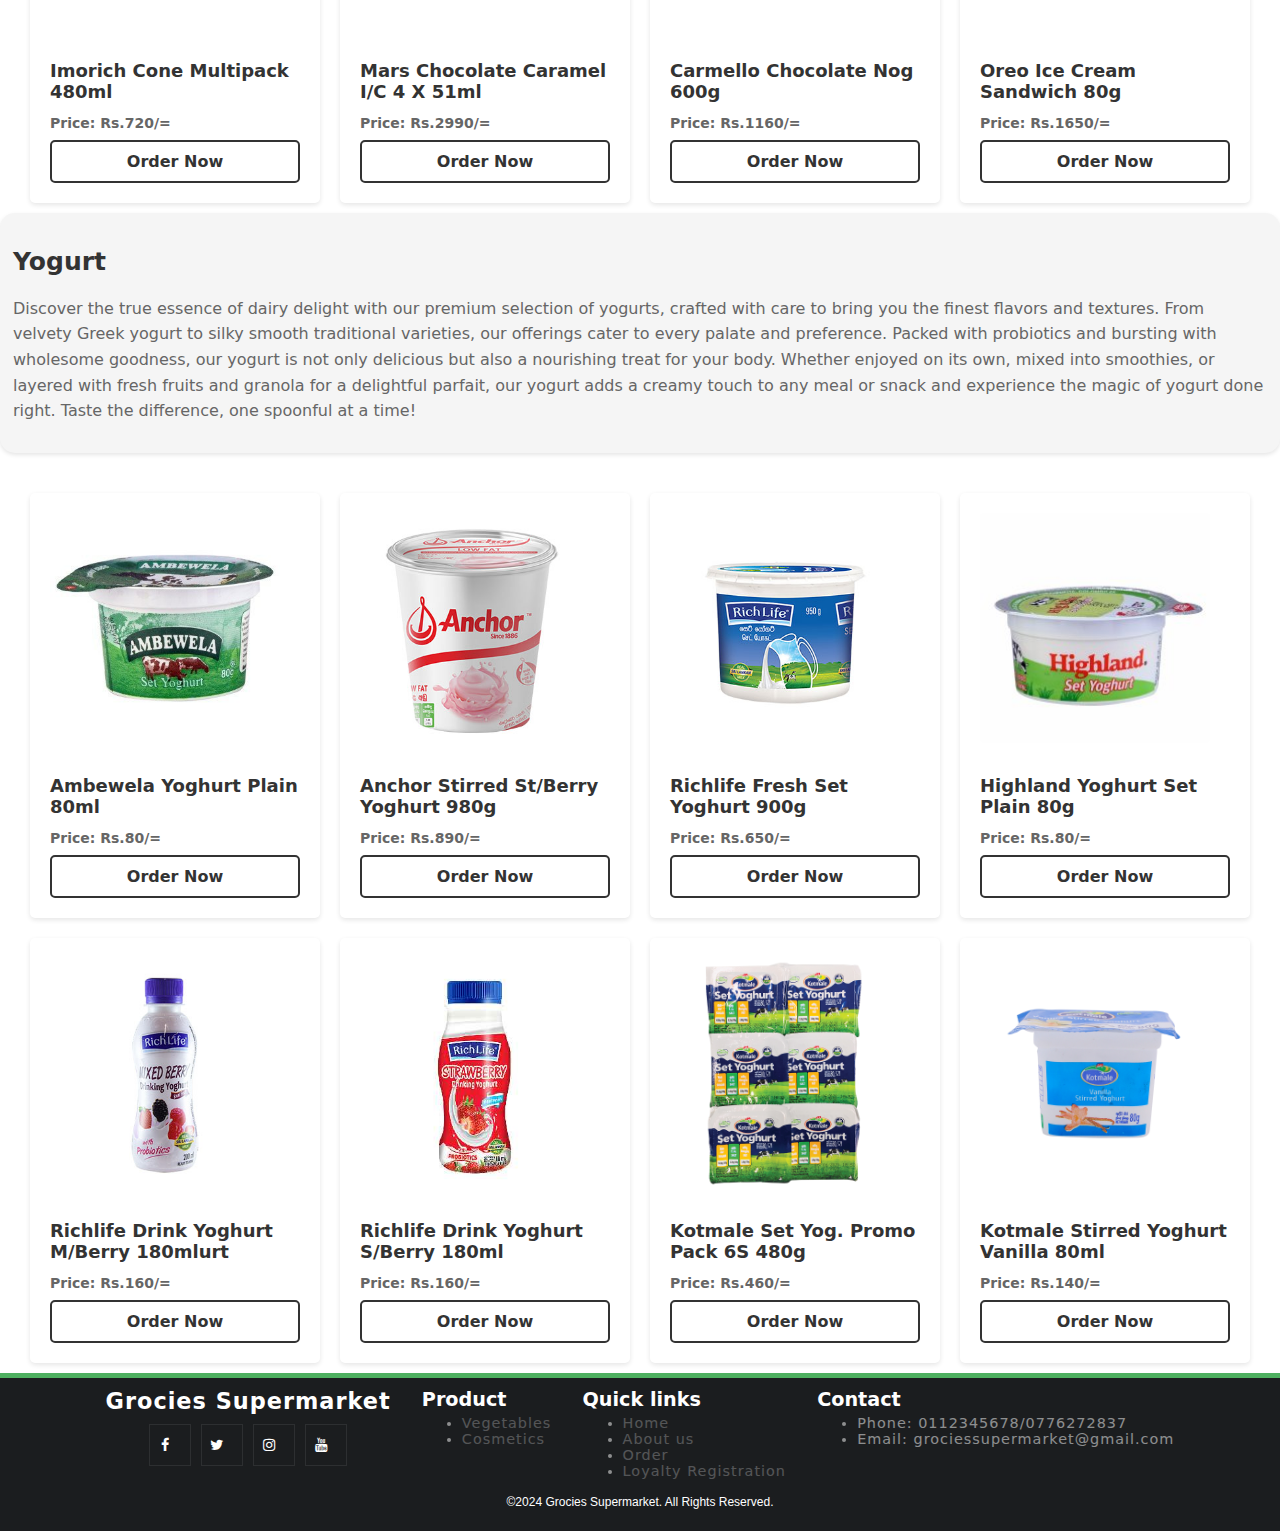
<file: dairyProduct.html>
<!DOCTYPE html>
<html lang="en">
<head>
    <meta charset="UTF-8">
    <meta name="viewport" content="width=device-width, initial-scale=1.0">
    <title>Dairy Products</title>

    <link rel="stylesheet" href="styles/dairystyle.css">
    <link rel="stylesheet" href="styles/header&footer.css">

    <!-- To get icons -->
    <link rel="stylesheet" href="https://cdnjs.cloudflare.com/ajax/libs/font-awesome/4.7.0/css/font-awesome.min.css">
    <!-- Icons ends here -->

    <!-- favicon logo icon -->
    <link rel="apple-touch-icon" sizes="180x180" href="favicon-package/apple-touch-icon.png">
    <link rel="icon" type="image/png" sizes="32x32" href="favicon-package/favicon-32x32.png">
    <link rel="icon" type="image/png" sizes="16x16" href="favicon-package/favicon-16x16.png">
    <link rel="manifest" href="/site.webmanifest">
    <link rel="mask-icon" href="/safari-pinned-tab.svg" color="#5bbad5">
    <meta name="msapplication-TileColor" content="#da532c">
    <meta name="theme-color" content="#ffffff">
    <!-- favicon logo icon ends here-->

</head>
<body>
    <header>

    </header>

    <main>
        <div class="cover-image">
            <img src="images/other/background-cover.jpg" alt="bg">
        </div>

        <!-- Navigation Section -->
        <nav>
            <div class="navigation">
                <ul class="nav-ul">
                    <li><a href="homepage.html" class="nav-a">Home</a></li>
                    <li><a href="aboutUs.html" class="nav-a">About Us</a></li>
                    <li><a href="vegetables.html" class="nav-a">Vegetables</a></li>
                    <li><a href="dairyProduct.html" class="nav-a">Dairy Products</a></li>
                    <li><a href="cosmetics.html" class="nav-a">Cosmetics and skin care</a></li>
                    <li><a href="loyaltyRegistration.html" class="nav-a">Loyalty Registration</a></li>
                    <li><a href="products.html" class="nav-a">Order Now</a></li>
                </ul>
                <div class="search">
                    <form>
                        <input type="text" placeholder="Search...." title="search" name="search" class="search-input">
                        <button type="submit"><i class="fa fa-search"></i></button>
                    </form>
                </div>
            </div>
        </nav>
        <!-- Navigation Section ends here-->

        <!-- product Section -->
        <section class="intro">
            <h1>Dairy Products</h1>
            <p class="intro-products">Explore our selection of high-quality dairy products carefully sourced for freshness and flavor.</p>
        
            <div class="container">
                <ul class="product-list">
                    <li><a href="#milk">Fresh Milk</a></li>
                    <li><a href="#cheeseP">Cheese</a></li>
                    <li><a href="#butterP">Butter</a></li>                    
                    <li><a href="#icecreamP">Ice Cream</a></li>
                    <li><a href="#yogurtP">Yogurt</a></li>
                </ul>
            </div>

        </section>

        
        
        <section>
            <div  class="product-details">
                <h2 id="milk">Fresh Milk</h2>
                <p>Introducing our newest addition: pure, creamy fresh milk straight from local dairy farms. Sourced with care and 
                delivered fresh daily, our milk is a wholesome delight for your family's table. Whether poured over cereal, whipped 
                into creamy recipes, or savored as a refreshing beverage, our fresh milk promises to elevate every 
                culinary experience. Taste the difference with every sip and experience dairy perfection with every pour.</p>
            </div>
            <section class="dairy-products">
                <div class="product">
                    <img src="images/dairy-products/ambewelaChocolateMilk.jpg" alt="ambewela chocolate milk">  <!-- Keells (2023). --> 
                    <h3>Ambewela Flavoured Milk Choco 1000mL</h3>
                    <p><b>Price: Rs.580/=</b> </p>
                    <a href="order.html" class="order">Order Now</a>
                </div>
                <div class="product">
                    <img src="images/dairy-products/ambewelaVanilaMilk.jpg" alt="ambewela vanila milk">  <!-- Keells (2023). --> 
                    <h3>Ambewela Flavoured Milk Vanilla 1000mL</h3>
                    <p><b>Price: Rs.580/=</b> </p>
                    <a href="order.html" class="order">Order Now</a>
                </div>
                <div class="product">
                    <img src="images/dairy-products/ambewelaFreshMilk.jpg" alt="ambewela fresh milk">  <!-- Keells (2023). --> 
                    <h3>Ambewela Fresh Milk 1000mL</h3>
                    <p><b>Price: Rs.550/=</b> </p>
                    <a href="order.html" class="order">Order Now</a>
                </div>
                <div class="product">
                    <img src="images/dairy-products/ambewelaNonfatMilk.jpg" alt="ambewela nonfat milk">  <!-- Keells (2023). --> 
                    <h3>Ambewela Non Fat Milk 1000mL</h3>
                    <p><b>Price: Rs.570/=</b> </p>
                    <a href="order.html" class="order">Order Now</a>
                </div>
                <div class="product">
                    <img src="images/dairy-products/newdaleChoco.jpg" alt="newdale choco">  <!-- Keells (2023). --> 
                    <h3>Newdale Fresh Milk Chocolate 180ml</h3>
                    <p><b>Price: Rs.140/=</b> </p>
                    <a href="order.html" class="order">Order Now</a>
                </div>
                <div class="product">
                    <img src="images/dairy-products/kotmaleFaluda.jpg" alt="kotmale faluda">  <!-- Keells (2023). --> 
                    <h3>Kotmale Faluda Flavoured Milk 1000mL</h3>
                    <p><b>Price: Rs.620/=</b> </p>
                    <a href="order.html" class="order">Order Now</a>
                </div>
                <div class="product">
                    <img src="images/dairy-products/richlifeVanila.jpg" alt="richlife vanila">  <!-- Keells (2023). --> 
                    <h3>Richlife Pas Milk Vanila 500ml</h3>
                    <p><b>Price: Rs.440/=</b> </p>
                    <a href="order.html" class="order">Order Now</a>
                </div>
                <div class="product">
                    <img src="images/dairy-products/anchorFreshMilk.jpg" alt="anchor fresh milk">  <!-- Keells (2023). --> 
                    <h3>Anchor pure Fresh Milk 1000mL</h3> 
                    <p><b>Price: Rs.560/=</b> </p>
                    <a href="order.html" class="order">Order Now</a>
                </div>

            </section>

            <div class="product-details">
                <h2 id="cheeseP">Cheese</h2>
                <p>Embark on a journey of taste and tradition with our exquisite selection of cheeses, each carefully crafted 
                to perfection. From creamy bries to aged cheddars, our cheese collection offers something for every palate 
                and occasion. Whether you're planning a gourmet charcuterie board, crafting a delectable grilled cheese 
                sandwich, or simply craving a flavorful snack, our cheeses are sure to elevate your 
                culinary adventures. Indulge in the rich flavors, velvety textures, and artisanal 
                craftsmanship of our cheese selection, and experience true dairy delight with every bite. </p>
            </div>
            <section  class="dairy-products">
                <div class="product">
                    <img src="images/dairy-products/ambewelaCummin.jpg" alt="cheese">  <!-- Keells (2023). --> 
                    <h3>Ambewela G. Baby Cummin 250g</h3>
                    <p><b>Price: Rs.1450/=</b> </p>
                    <a href="order.html" class="order">Order Now</a>
                </div>
                <div class="product">
                    <img src="images/dairy-products/anchorProcessed.jpg" alt="cheese">  <!-- Keells (2023). --> 
                    <h3>Anchor Processed Cheese 100g</h3>
                    <p><b>Price: Rs.940/=</b> </p>
                    <a href="order.html" class="order">Order Now</a>
                </div>
                <div class="product">
                    <img src="images/dairy-products/happyCowRegular.jpg" alt="cheese">  <!-- Keells (2023). --> 
                    <h3>H/Cow Cheese Portion Regular 200g</h3>
                    <p><b>Price: Rs.1780/=</b> </p>
                    <a href="order.html" class="order">Order Now</a>
                </div>
                <div class="product">
                    <img src="images/dairy-products/kotmaleCheeseSpread.jpg" alt="cheese">  <!-- Keells (2023). --> 
                    <h3>Kotmale Fresh Cheese Spread 175g</h3>
                    <p><b>Price: Rs.784/=</b> </p>
                    <a href="order.html" class="order">Order Now</a>
                </div>
                <div class="product">
                    <img src="images/dairy-products/kotmaleMozzarella.jpg" alt="cheese">  <!-- Keells (2023). --> 
                    <h3>Kotmale Mozzarella Cheese 500g</h3>
                    <p><b>Price: Rs.2500/=</b> </p>
                    <a href="order.html" class="order">Order Now</a>
                </div>
                <div class="product">
                    <img src="images/dairy-products/kotmaleCheddar.jpg" alt="cheese">  <!-- Keells (2023). --> 
                    <h3>Kotmale Processed Cheddar Cheese 250g</h3>
                    <p><b>Price: Rs.1300/=</b> </p>
                    <a href="order.html" class="order">Order Now</a>
                </div>
                <div class="product">
                    <img src="images/dairy-products/richlifeCheeseSlices.jpg" alt="cheese">  <!-- Keells (2023). --> 
                    <h3>Richlife Cheese Slices 10S 200g</h3>
                    <p><b>Price: Rs.970/=</b> </p>
                    <a href="order.html" class="order">Order Now</a>
                </div>
                <div class="product">
                    <img src="images/dairy-products/castelloCheese.jpg" alt="cheese">  <!-- Keells (2023). --> 
                    <h3>Castello Fresh Blue Cheese 100g</h3>
                    <p><b>Price: Rs.1690/=</b> </p>
                    <a href="order.html" class="order">Order Now</a>
                </div>
            </section>

            <div class="product-details">
                <h2 id="butterP">Butter</h2>
                <p>Dive into a world of creamy indulgence with our meticulously crafted butter offerings, made from the finest 
                quality ingredients and perfected through time-honored techniques. Whether you're spreading it over 
                warm toast, baking up a storm in the kitchen, or simply savoring its rich flavor on its own, our 
                butter promises to elevate every culinary creation to new heights. With its silky texture and 
                irresistible taste, our butter adds a touch of luxury to every meal. Indulge your senses and let 
                your taste buds revel in the buttery goodness that awaits!</p>
            </div>
            <section class="dairy-products">
                <div class="product">
                    <img src="images/dairy-products/anchorButter.jpg" alt="butter">  <!-- Keells (2023). --> 
                    <h3>Anchor Fresh Butter Unsalted 227g</h3>
                    <p><b>Price: Rs.1300/=</b></p>
                    <a href="order.html" class="order">Order Now</a>
                </div>
                <div class="product">
                    <img src="images/dairy-products/peanutButter.jpg" alt="butter">  <!-- Keells (2023). --> 
                    <h3>Highway Peanut Butter Creamy 510g</h3>
                    <p><b>Price: Rs.2980/=</b></p>
                    <a href="order.html" class="order">Order Now</a>
                </div>
                <div class="product">
                    <img src="images/dairy-products/garlicButter.jpg" alt="butter">  <!-- Keells (2023). --> 
                    <h3>Pelwatta Fresh Garlic Butter 200g</h3>
                    <p><b>Price: Rs.950/=</b></p>
                    <a href="order.html" class="order">Order Now</a>
                </div>
                <div class="product">
                    <img src="images/dairy-products/coconutButter.jpg" alt="butter">  <!-- Keells (2023). --> 
                    <h3>Cocoland Coconut Butter 250g</h3>
                    <p><b>Price: Rs.690/=</b></p>
                    <a href="order.html" class="order">Order Now</a>
                </div>
                <div class="product">
                    <img src="images/dairy-products/organicButter.jpg" alt="butter">  <!-- Keells (2023). --> 
                    <h3>Ccc Organic Coconut Butter Jar 150g</h3>
                    <p><b>Price: Rs.550/=</b></p>
                    <a href="order.html" class="order">Order Now</a>
                </div>
                <div class="product">
                    <img src="images/dairy-products/pelwatteButterGheeJar.jpg" alt="butter">  <!-- Keells (2023). --> 
                    <h3>Pelwatte Butter Ghee Jar 180ml</h3>
                    <p><b>Price: Rs.965/=</b></p>
                    <a href="order.html" class="order">Order Now</a>
                </div>
                <div class="product">
                    <img src="images/dairy-products/mogrillsButterGhee.jpg" alt="butter">  <!-- Keells (2023). --> 
                    <h3>Mogrills Fresh Butter Ghee 375ml</h3>
                    <p><b>Price: Rs.2690/=</b></p>
                    <a href="order.html" class="order">Order Now</a>
                </div>
                <div class="product">  
                    <img src="images/dairy-products/masSmooth.jpg" alt="butter">  <!-- Keells (2023). --> 
                    <h3>Mas Smooth Peanut Butter 325g</h3>
                    <p><b>Price: Rs.1400/=</b></p>
                    <a href="order.html" class="order">Order Now</a>
                </div>
            </section>

            <div class="product-details">
                <h2 id="icecreamP">Ice-cream</h2>
                <p>Get ready to indulge your cravings with our irresistible selection of artisanal ice creams, handcrafted with 
                love and passion. From classic favorites like velvety vanilla and rich chocolate to exotic flavors that 
                tantalize the taste buds, our ice cream offerings are a celebration of flavor and texture. Whether you're 
                in the mood for a refreshing cone on a sunny day or a decadent dessert to end your evening, our ice cream 
                promises to satisfy your sweet tooth and leave you craving more. Made with the finest ingredients and bursting 
                with goodness in every bite, our ice cream is a treat you won't soon forget.</p>
            </div>

            <section class="dairy-products">
                <div class="product">
                    <img src="images/dairy-products/alericsRockyRoad.jpg" alt="ice cream">  <!-- Keells (2023). --> 
                    <h3>Alerics Ice Cream Rocky Road 1Ltr</h3>
                    <p><b>Price: Rs.1500/=</b></p>
                    <a href="order.html" class="order">Order Now</a>
                </div>
                <div class="product">
                    <img src="images/dairy-products/cadburyIceCream.jpg" alt="ice cream">  <!-- Keells (2023). --> 
                    <h3>Cadbury Dairy Milk Ice Cream Tub 480ml</h3>
                    <p><b>Price: Rs.4000/=</b></p>
                    <a href="order.html" class="order">Order Now</a>
                </div>
                <div class="product">
                    <img src="images/dairy-products/benAndJerry.jpg" alt="ice cream">  <!-- Keells (2023). --> 
                    <h3>Ben & Jerry's Cookie Dough I/C 465ml</h3>
                    <p><b>Price: Rs.5990/=</b></p>
                    <a href="order.html" class="order">Order Now</a>
                </div>
                <div class="product">
                    <img src="images/dairy-products/imorichChoc.jpg" alt="ice cream">  <!-- Keells (2023). --> 
                    <h3>Imorich Choc Choc Chip I/C 1L</h3>
                    <p><b>Price: Rs.1100/=</b></p>
                    <a href="order.html" class="order">Order Now</a>
                </div>
                <div class="product">
                    <img src="images/dairy-products/imorichCones.jpg" alt="ice cream">  <!-- Keells (2023). --> 
                    <h3>Imorich Cone Multipack 480ml</h3>
                    <p><b>Price: Rs.720/=</b></p>
                    <a href="order.html" class="order">Order Now</a>
                </div>
                <div class="product">
                    <img src="images/dairy-products/marsChoc.jpg" alt="ice cream">  <!-- Keells (2023). --> 
                    <h3>Mars Chocolate Caramel I/C 4 X 51ml</h3>
                    <p><b>Price: Rs.2990/=</b></p>
                    <a href="order.html" class="order">Order Now</a>
                </div>
                <div class="product">
                    <img src="images/dairy-products/carmelloChoc.jpg" alt="ice cream">  <!-- Keells (2023). --> 
                    <h3>Carmello Chocolate Nog 600g</h3>
                    <p><b>Price: Rs.1160/=</b></p>
                    <a href="order.html" class="order">Order Now</a>
                </div>
                <div class="product">
                    <img src="images/dairy-products/oreoIce.jpg" alt="ice cream">  <!-- Keells (2023). --> 
                    <h3>Oreo Ice Cream Sandwich 80g</h3>
                    <p><b>Price: Rs.1650/=</b></p>
                    <a href="order.html" class="order">Order Now</a>
                </div>
            </section>

            <div class="product-details">
                <h2 id="yogurtP">Yogurt</h2>
                <p>Discover the true essence of dairy delight with our premium selection of yogurts, crafted with care 
                to bring you the finest flavors and textures. From velvety Greek yogurt to silky smooth traditional 
                varieties, our offerings cater to every palate and preference. Packed with probiotics and bursting 
                with wholesome goodness, our yogurt is not only delicious but also a nourishing treat for your 
                body. Whether enjoyed on its own, mixed into smoothies, or layered with fresh fruits and granola 
                for a delightful parfait, our yogurt adds a creamy touch to any meal or snack and experience the magic 
                of yogurt done right. Taste the difference, one spoonful at a time!</p>
            </div>
            <section class="dairy-products">
                <div class="product">
                    <img src="images/dairy-products/ambewelaYogurt.jpg" alt="yogurt">  <!-- Keells (2023). --> 
                    <h3>Ambewela Yoghurt Plain 80ml</h3>
                    <p><b>Price: Rs.80/=</b></p>
                    <a href="order.html" class="order">Order Now</a>
                </div>
                <div class="product">
                    <img src="images/dairy-products/anchorYogurt.jpg" alt="yogurt">  <!-- Keells (2023). --> 
                    <h3>Anchor Stirred St/Berry Yoghurt 980g</h3>
                    <p><b>Price: Rs.890/=</b></p>
                    <a href="order.html" class="order">Order Now</a>
                </div>
                <div class="product">
                    <img src="images/dairy-products/richlifeYogurt.jpg" alt="yogurt">  <!-- Keells (2023). --> 
                    <h3>Richlife Fresh Set Yoghurt 900g</h3>
                    <p><b>Price: Rs.650/=</b></p>
                    <a href="order.html" class="order">Order Now</a>
                </div>
                <div class="product">
                    <img src="images/dairy-products/highlandYogurt.jpg" alt="yogurt">  <!-- Keells (2023). --> 
                    <h3>Highland Yoghurt Set Plain 80g</h3>
                    <p><b>Price: Rs.80/=</b></p>
                    <a href="order.html" class="order">Order Now</a>
                </div>
                <div class="product">
                    <img src="images/dairy-products/richlifeDrinkYogurt.jpg" alt="yogurt">  <!-- Keells (2023). --> 
                    <h3>Richlife Drink Yoghurt M/Berry 180mlurt</h3>
                    <p><b>Price: Rs.160/=</b></p>
                    <a href="order.html" class="order">Order Now</a>
                </div>
                <div class="product">
                    <img src="images/dairy-products/strawberryDrinkYogurt.jpg" alt="yogurt">  <!-- Keells (2023). --> 
                    <h3>Richlife Drink Yoghurt S/Berry 180ml</h3>
                    <p><b>Price: Rs.160/=</b></p>
                    <a href="order.html" class="order">Order Now</a>
                </div>
                <div class="product">
                    <img src="images/dairy-products/yogurtSetPack.jpg" alt="yogurt">  <!-- Keells (2023). --> 
                    <h3>Kotmale Set Yog. Promo Pack 6S 480g</h3>
                    <p><b>Price: Rs.460/=</b></p>
                    <a href="order.html" class="order">Order Now</a>
                </div>
                <div class="product">
                    <img src="images/dairy-products/stirredYogurt.jpg" alt="yogurt">  <!-- Keells (2023). --> 
                    <h3>Kotmale Stirred Yoghurt Vanilla 80ml</h3>
                    <p><b>Price: Rs.140/=</b></p>
                    <a href="order.html" class="order">Order Now</a>
                </div>
            </section>         
            
        </section>
        <!-- product Section ends here -->
    </main>

    <footer>
        <div class="footer-container">
            <div class="footer-logo">
                <a href="#">Grocies Supermarket</a>
            
                <div class="social">
                    <a href="#" title="facebook"><i class="fa fa-facebook-f"></i></a>
                    <a href="#" title="twitter"><i class="fa fa-twitter"></i></a>
                    <a href="#" title="instagram"><i class="fa fa-instagram"></i></a>
                    <a href="#" title="youtube"><i class="fa fa-youtube"></i></a>
                </div>
            </div>
            <div class="links">
                <strong>Product</strong>
                <ul>
                    <li><a href="vegetables.html">Vegetables</a></li>
                    <li><a href="cosmetics.html">Cosmetics</a></li>
                </ul>
            </div>
            <div class="links">
                <strong>Quick links</strong>
                <ul>
                    <li><a href="homepage.html">Home</a></li>
                    <li><a href="aboutUs.html">About us</a></li>
                    <li><a href="order.html">Order</a></li>
                    <li><a href="loyaltyRegistration.html">Loyalty Registration</a></li>
                </ul>
            </div>
            <div class="links">
                <strong>Contact</strong>
                <ul>
                    <li>Phone: 0112345678/0776272837</li>
                    <li>Email: grociessupermarket@gmail.com</li>
                    
                </ul>
            </div>
        </div>

        <div class="copyrights">
            <p>&copy;2024 Grocies Supermarket. All Rights Reserved.</p>
        </div>


         <!-- All the contents/descriptions are AI generated texts -->
    </footer>
    
</body>
</html>
</file>
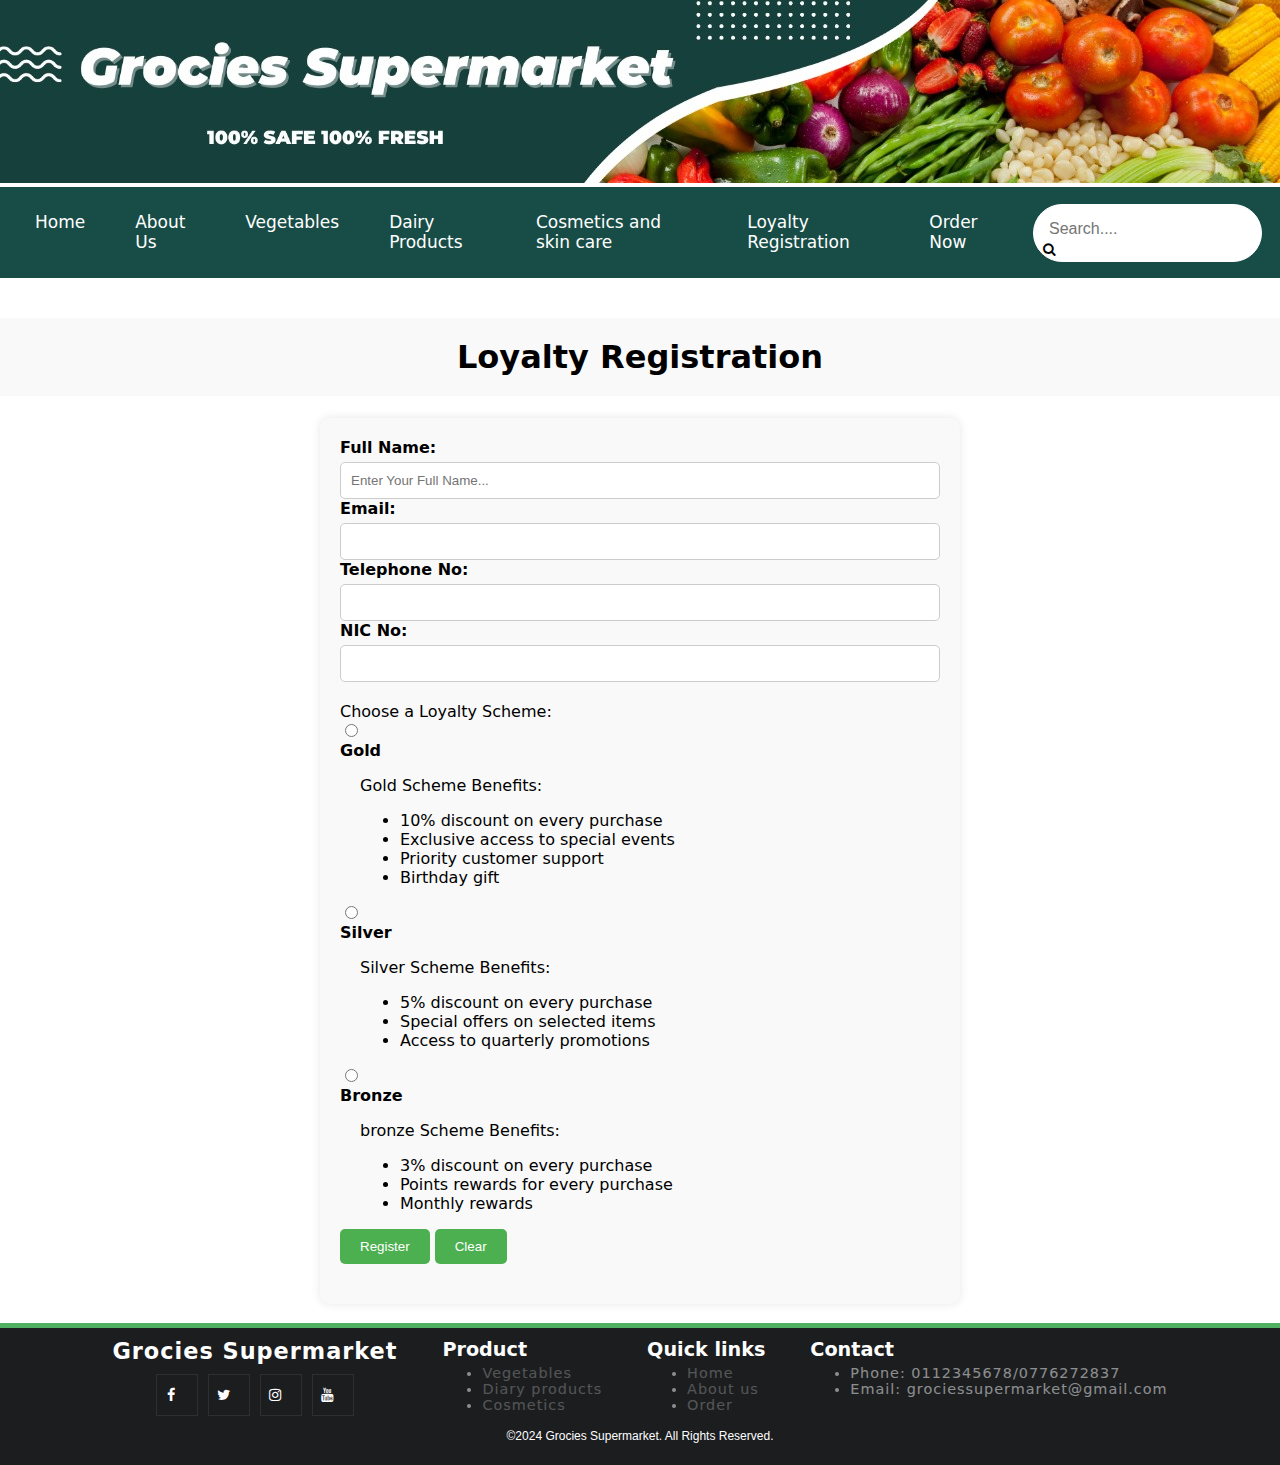
<file: loyaltyRegistration.html>
<!DOCTYPE html>
<html lang="en">
<head>
    <meta charset="UTF-8">
    <meta name="viewport" content="width=device-width, initial-scale=1.0">
    <title>Loyalty Registration</title>

    <link rel="stylesheet" href="styles/loyaltystyle.css">
    <link rel="stylesheet" href="styles/header&footer.css">

    <!-- To get icons -->
    <link rel="stylesheet" href="https://cdnjs.cloudflare.com/ajax/libs/font-awesome/4.7.0/css/font-awesome.min.css">
    <!-- Icons ends here -->

    <!-- favicon logo icon -->
    <link rel="apple-touch-icon" sizes="180x180" href="favicon-package/apple-touch-icon.png">
    <link rel="icon" type="image/png" sizes="32x32" href="favicon-package/favicon-32x32.png">
    <link rel="icon" type="image/png" sizes="16x16" href="favicon-package/favicon-16x16.png">
    <link rel="manifest" href="/site.webmanifest">
    <link rel="mask-icon" href="/safari-pinned-tab.svg" color="#5bbad5">
    <meta name="msapplication-TileColor" content="#da532c">
    <meta name="theme-color" content="#ffffff">
    <!-- favicon logo icon ends here-->

</head>

<body>
    <header>

    </header>

    <main>
        <div class="cover-image">
            <img src="images/other/background-cover.jpg" alt="bg">
        </div>
        <!-- Navigation Section -->
        <nav>
            <div class="navigation">
                <ul class="nav-ul">
                    <li><a href="homepage.html" class="nav-a">Home</a></li>
                    <li><a href="aboutUs.html" class="nav-a">About Us</a></li>
                    <li><a href="vegetables.html" class="nav-a">Vegetables</a></li>
                    <li><a href="dairyProduct.html" class="nav-a">Dairy Products</a></li>
                    <li><a href="cosmetics.html" class="nav-a">Cosmetics and skin care</a></li>
                    <li><a href="loyaltyRegistration.html" class="nav-a">Loyalty Registration</a></li>
                    <li><a href="products.html" class="nav-a">Order Now</a></li>
                </ul>
                <div class="search">
                    <form class="nav-form">
                        <input type="text" placeholder="Search...." title="search" name="search" class="search-input">
                        <button type="submit" id="nav-button"><i class="fa fa-search"></i></button>
                    </form>
                </div>
            </div>
        </nav><br>

        <h1>Loyalty Registration</h1>
        <form action="#" class="loyalty-form">
            <div class="form-section">
                <label for="name">Full Name:</label>
                <input type="text" name="name" id="name" class="input-text" placeholder="Enter Your Full Name..."><br>

                <label for="email">Email:</label>
                <input type="text" name="email" id="email" class="input-text" required><br>

                <label for="tel">Telephone No:</label>
                <input type="tel" name="phone" id="tel" maxlength="10" required><br>

                <label for="nic">NIC No:</label>
                <input type="text" name="nic" id="nic" class="input-text" required><br>
            </div>

            <div class="form-section form-loyalty">
                <span>Choose a Loyalty Scheme:</span><br>

                <input type="radio" id="gold" name="loyalty" value="gold" required>
                <label for="gold">Gold</label>
                <div class="loyalty-benefits" id="gold-benefits">
                    <p>Gold Scheme Benefits:</p>
                    <ul>
                        <li>10% discount on every purchase</li>
                        <li>Exclusive access to special events</li>
                        <li>Priority customer support</li>
                        <li>Birthday gift</li>
                    </ul>
                </div>

                <input type="radio" id="silver" name="loyalty" value="silver" required>
                <label for="silver">Silver</label>
                <div class="loyalty-benefits" id="silver-benefits">
                    <p>Silver Scheme Benefits:</p>
                    <ul>
                        <li>5% discount on every purchase</li>
                        <li>Special offers on selected items</li>
                        <li>Access to quarterly promotions</li>
                    </ul>
                </div>

                <input type="radio" id="bronze" name="loyalty" value="bronze" required>
                <label for="bronze">Bronze</label>
                <div class="loyalty-benefits" id="bronze-benefits">
                    <p>bronze Scheme Benefits:</p>
                    <ul>
                        <li>3% discount on every purchase</li>
                        <li>Points rewards for every purchase</li>
                        <li>Monthly rewards</li>
                    </ul>
                </div>

                <div class="form-section">
                    <button type="submit" class="button">Register</button>
                    <button type="reset" class="button">Clear</button>
                </div>
            </div>
        </form><br>

    </main>

    <footer>
        <div class="footer-container">
            <div class="footer-logo">
                <a href="#">Grocies Supermarket</a>
            
                <div class="social">
                    <a href="#" title="facebook"><i class="fa fa-facebook-f"></i></a>
                    <a href="#" title="twitter"><i class="fa fa-twitter"></i></a>
                    <a href="#" title="instagram"><i class="fa fa-instagram"></i></a>
                    <a href="#" title="youtube"><i class="fa fa-youtube"></i></a>
                </div>
            </div>
            <div class="links">
                <strong>Product</strong>
                <ul>
                    <li><a href="vegetables.html">Vegetables</a></li>
                    <li><a href="dairyProduct.html">Diary products</a></li>
                    <li><a href="cosmetics.html">Cosmetics</a></li>
                </ul>
            </div>
            <div class="links">
                <strong>Quick links</strong>
                <ul>
                    <li><a href="homepage.html">Home</a></li>
                    <li><a href="aboutUs.html">About us</a></li>
                    <li><a href="order.html">Order</a></li>
                </ul>
            </div>
            <div class="links">
                <strong>Contact</strong>
                <ul>
                    <li>Phone: 0112345678/0776272837</li>
                    <li>Email: grociessupermarket@gmail.com</li>
                    
                </ul>
            </div>
        </div>

        <div class="copyrights">
            <p>&copy;2024 Grocies Supermarket. All Rights Reserved.</p>
        </div>

         <!-- All the contents/descriptions are AI generated texts -->
    </footer>
    
</body>
</html>
</file>
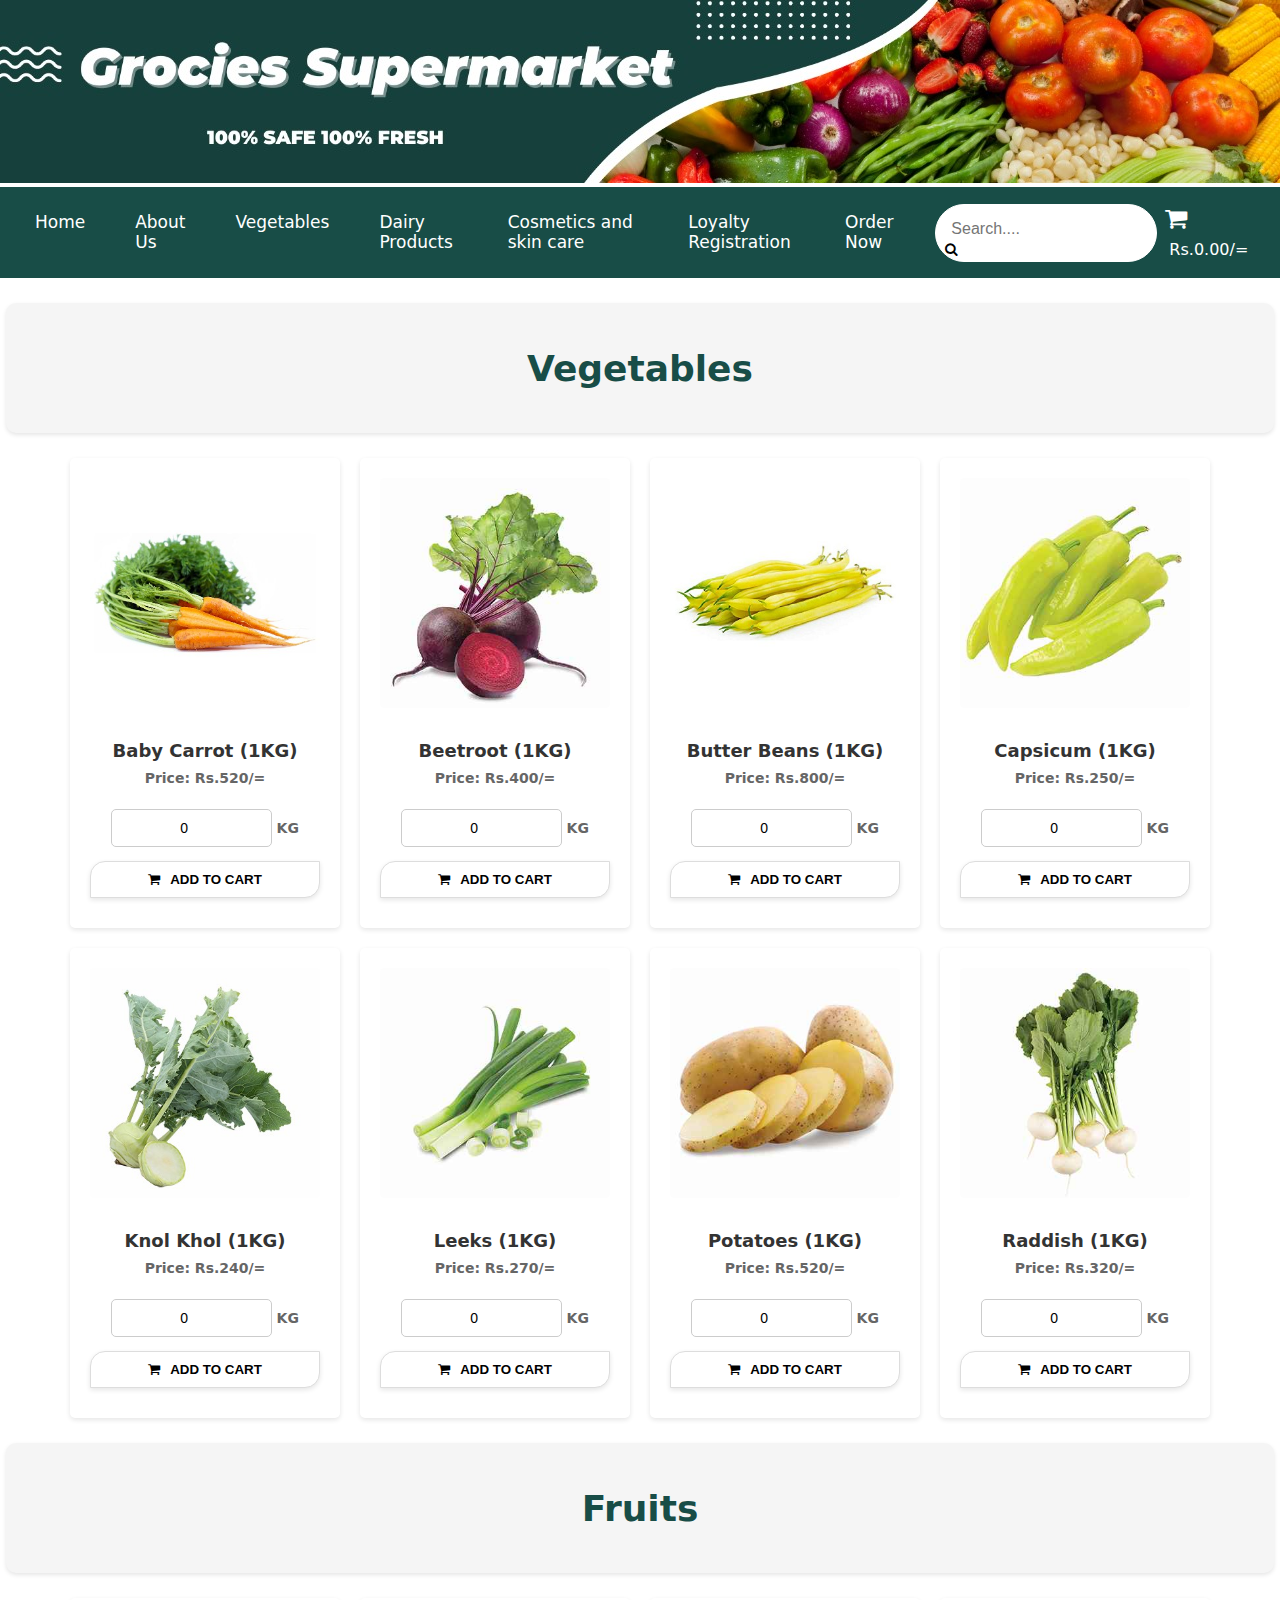
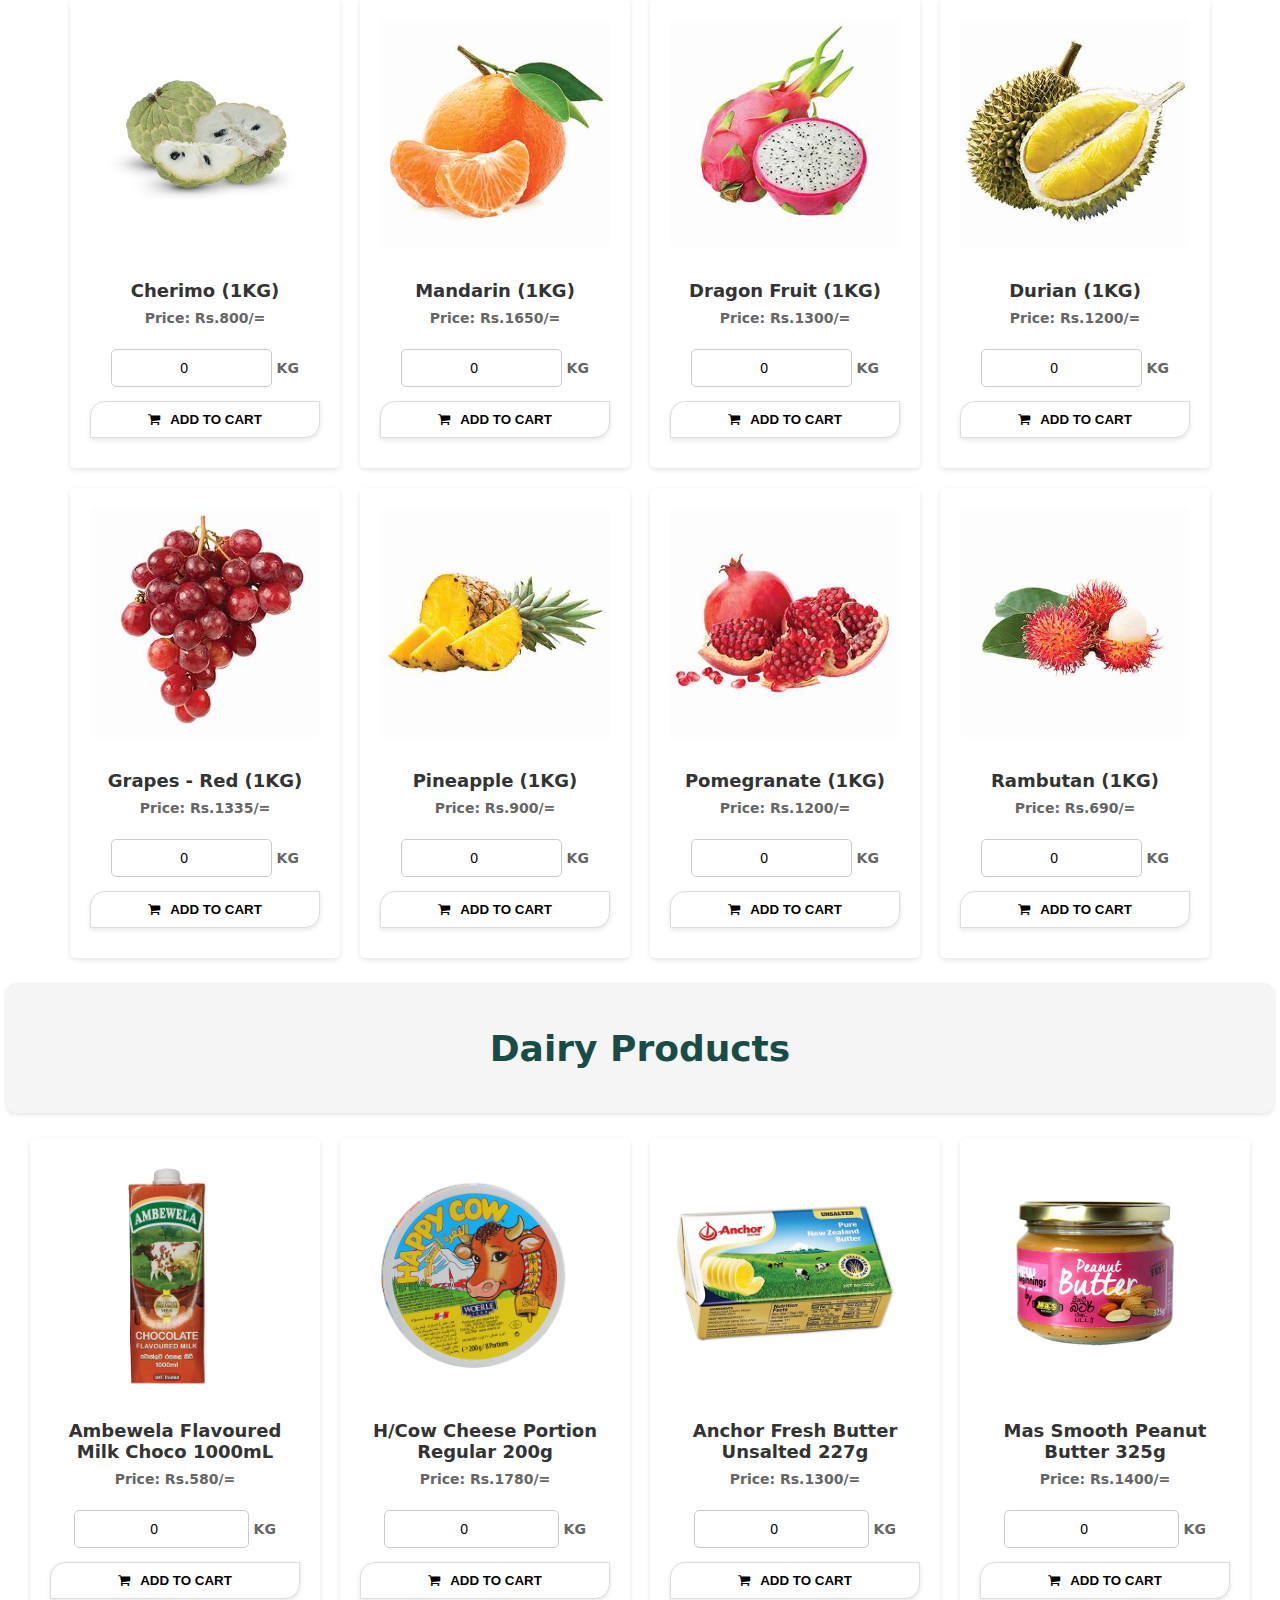
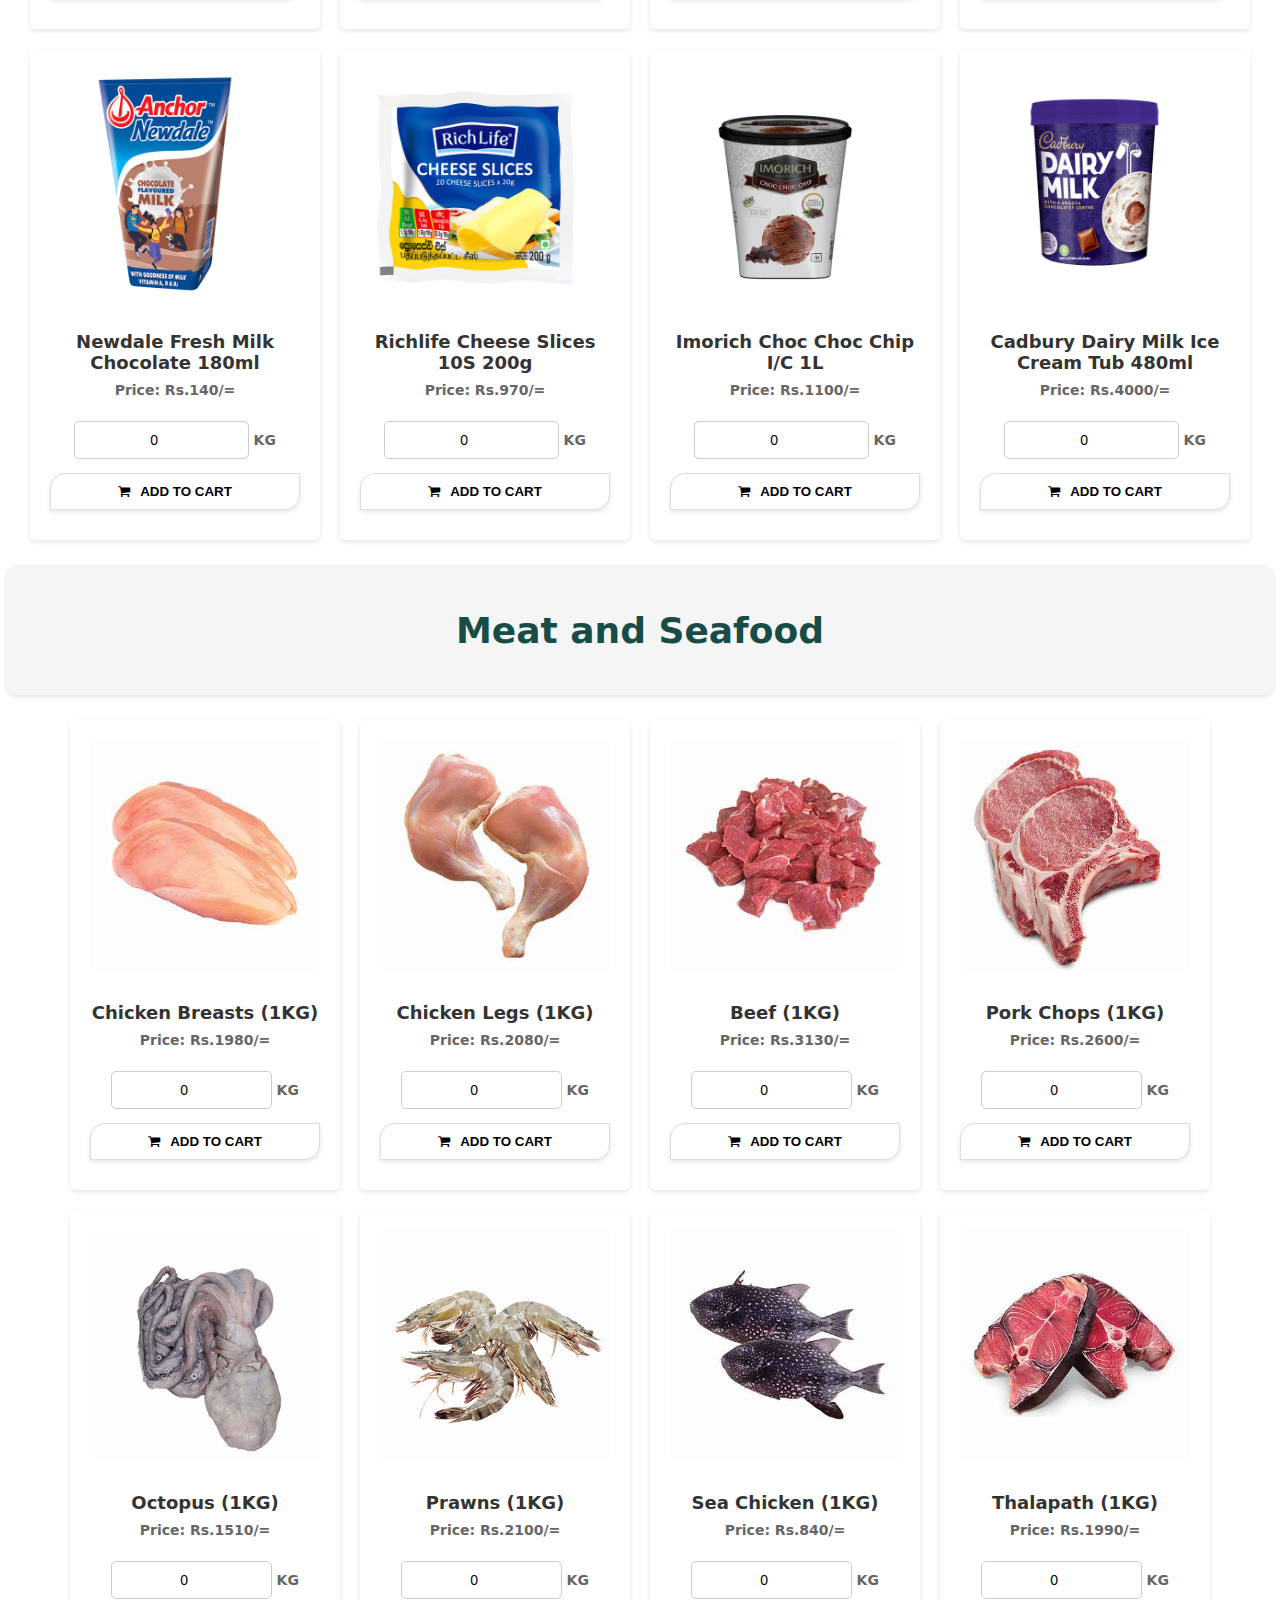
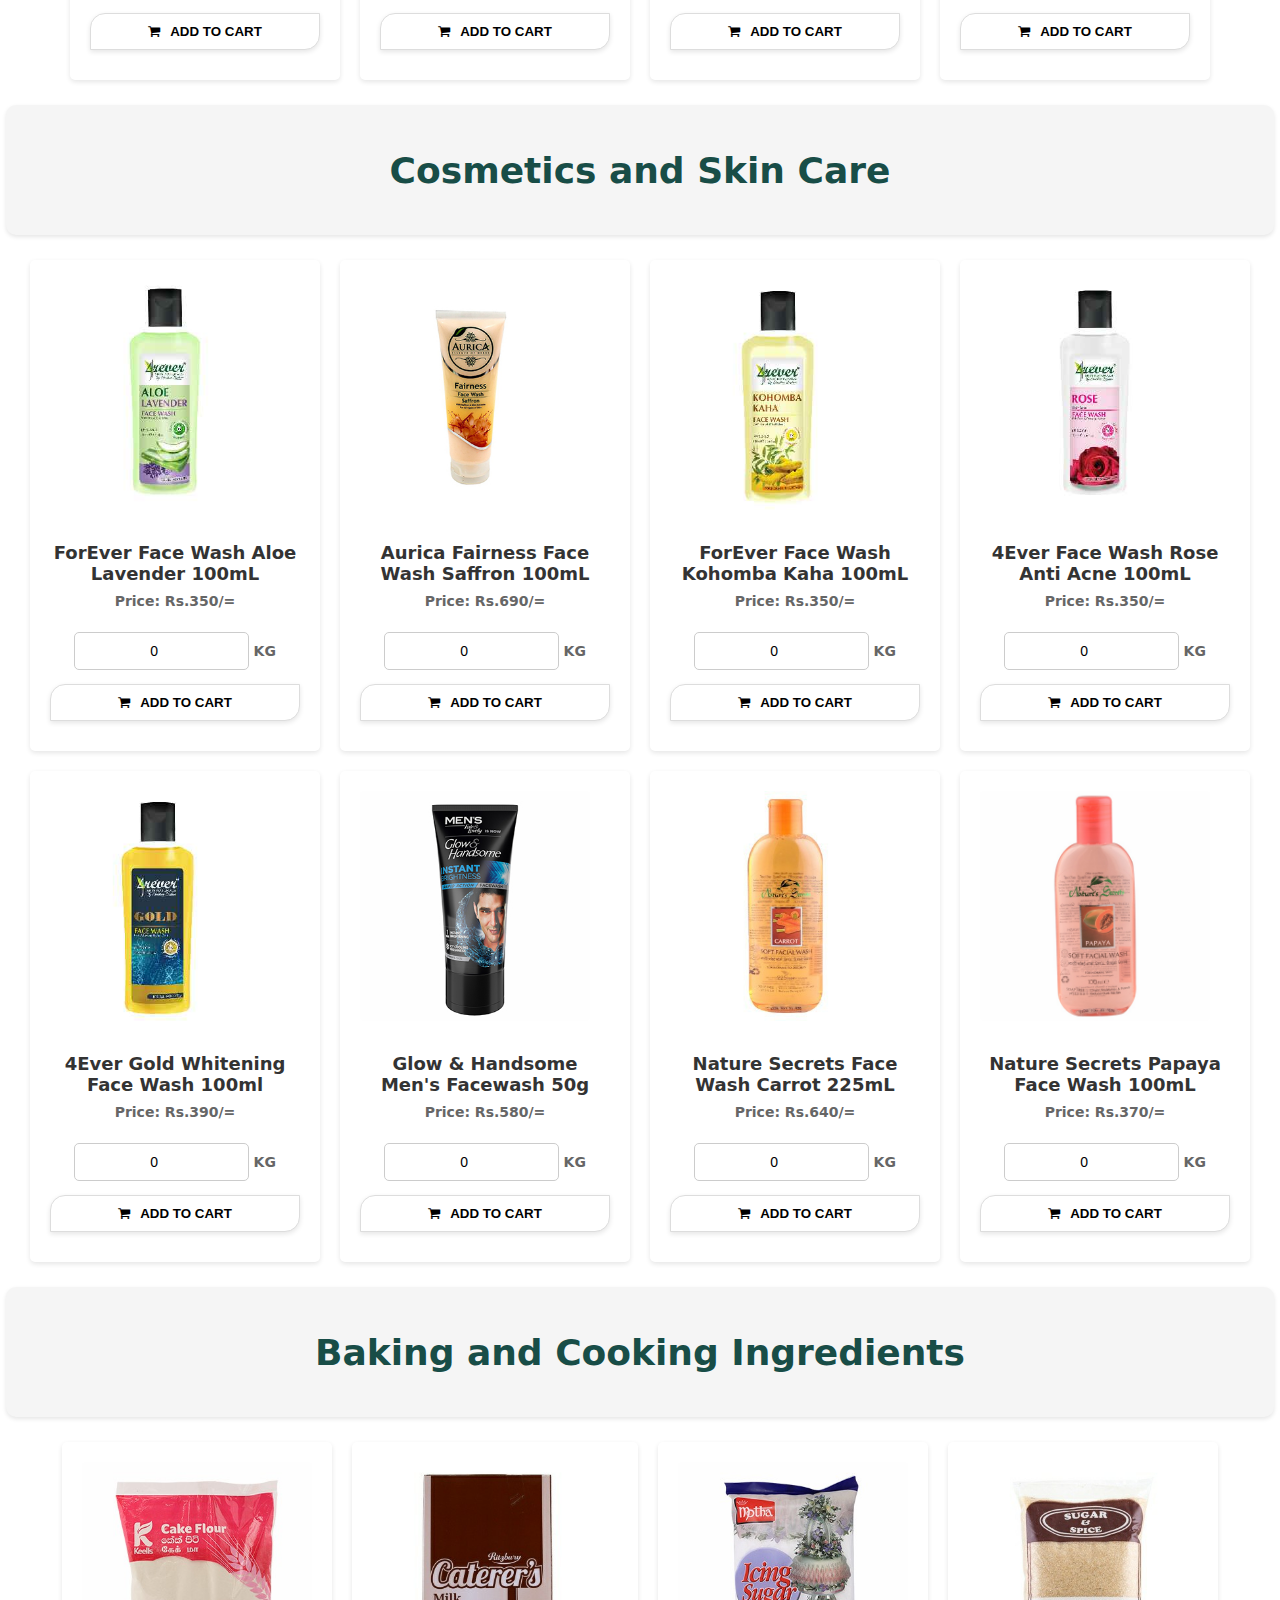
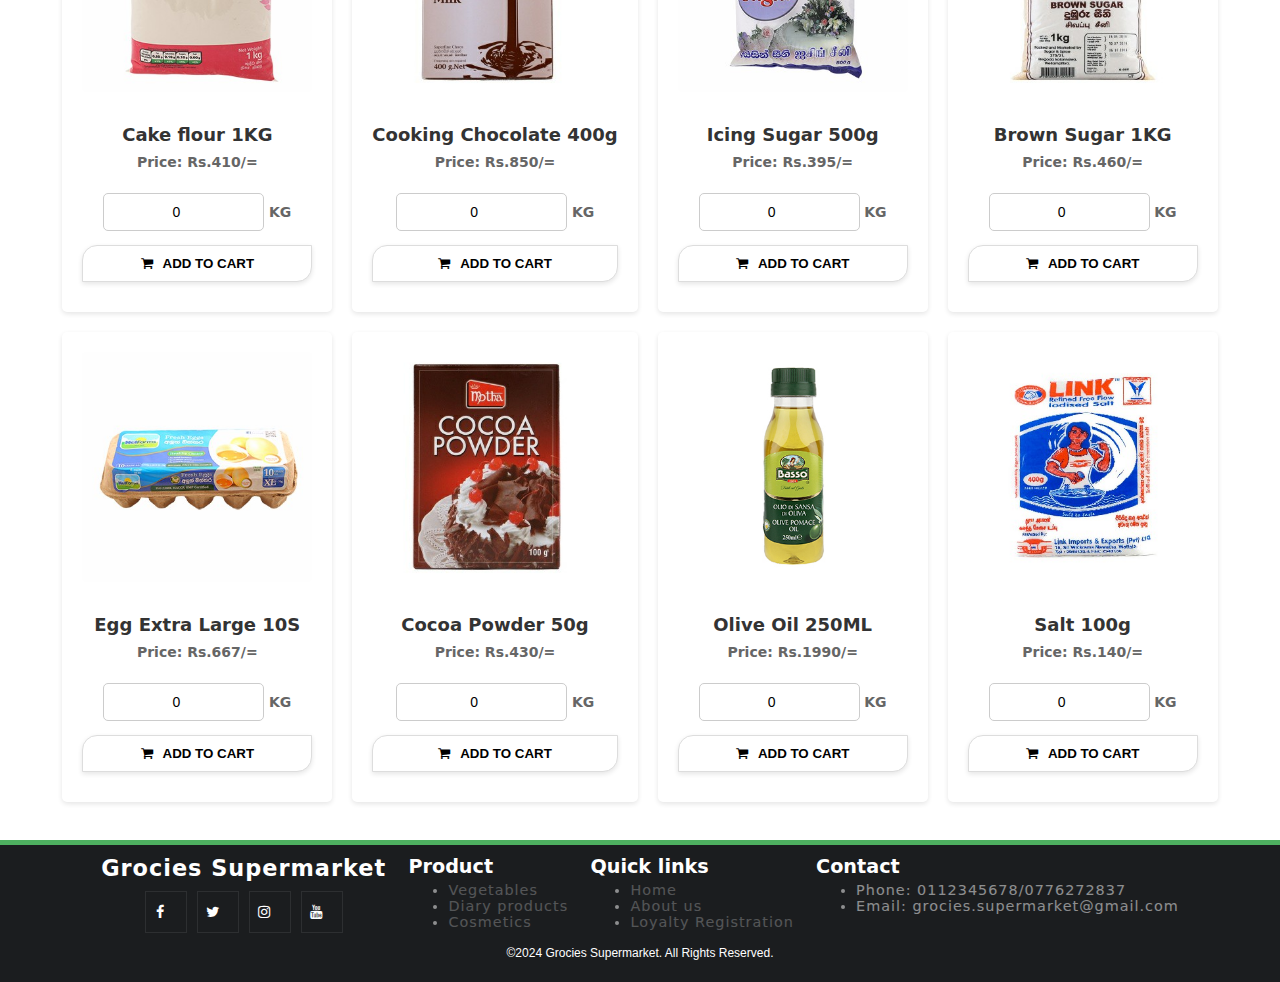
<file: products.html>
<!DOCTYPE html>
<html lang="en">
<head>
    <meta charset="UTF-8">
    <meta name="viewport" content="width=device-width, initial-scale=1.0">
    <title>Order Now</title>

    <link rel="stylesheet" href="styles/products.css">
    <link rel="stylesheet" href="styles/header&footer.css">

    <!-- To get icons -->
    <link rel="stylesheet" href="https://cdnjs.cloudflare.com/ajax/libs/font-awesome/4.7.0/css/font-awesome.min.css">
    <!-- Icons ends here -->

    <!-- favicon logo icon -->
    <link rel="apple-touch-icon" sizes="180x180" href="favicon-package/apple-touch-icon.png">
    <link rel="icon" type="image/png" sizes="32x32" href="favicon-package/favicon-32x32.png">
    <link rel="icon" type="image/png" sizes="16x16" href="favicon-package/favicon-16x16.png">
    <link rel="manifest" href="/site.webmanifest">
    <link rel="mask-icon" href="/safari-pinned-tab.svg" color="#5bbad5">
    <meta name="msapplication-TileColor" content="#da532c">
    <meta name="theme-color" content="#ffffff">
    <!-- favicon logo icon ends here-->

</head>
<body>
    <header>
        

    </header>

    <main>
        <div class="cover-image">
            <img src="images/other/background-cover.jpg" alt="bg">
        </div>
    
        <!-- Navigation Section -->
        <nav class="navbar">
            <div class="navigation">
                <ul class="nav-ul">
                    <li><a href="homepage.html" class="nav-a">Home</a></li>
                    <li><a href="aboutUs.html" class="nav-a">About Us</a></li>
                    <li><a href="vegetables.html" class="nav-a">Vegetables</a></li>
                    <li><a href="dairyProduct.html" class="nav-a">Dairy Products</a></li>
                    <li><a href="cosmetics.html" class="nav-a">Cosmetics and skin care</a></li>
                    <li><a href="loyaltyRegistration.html" class="nav-a">Loyalty Registration</a></li>
                    <li><a href="products.html" class="nav-a">Order Now</a></li>
                </ul>
                <div class="search">
                    <form>
                        <input type="text" placeholder="Search...." title="search" name="search" class="search-input">
                        <button type="submit"><i class="fa fa-search"></i></button>
                    </form>
                </div>

               <!-- Shopping Cart Section -->
                <div class="cart-icon" id="cart-icon">
                    <div class="openCart">
                        <i class="fa fa-shopping-cart"></i>
                        <span class="cart-total" id="cart-total">Rs.0.00/=</span>
                    </div>                    
                </div>
                
                <div class="cart">
                    <div class="cart-header">
                        <p><span class="closeCart">&times;</span>Shopping Cart</p>
                    </div>
                    <div class="cart-items">
                        <!-- Dynamically added cart items will go here -->
                    </div>
                    <div class="cart-empty-message">Cart is empty</div>
                    <div class="cart-sub-total">
                        
                        <!-- sub total of the cart will update here -->
                    </div>
                    
                    <div class="checkout">
                        <div class="save-to-favorites button-primary">Add to Favorites</div>
                        <div class="apply-favorites button-primary">Apply Favorites</div>
                        <div class="buyNow button-primary">Buy Now</div>
                    </div>
                </div> 
                <!-- Shopping Cart Section ends here -->  
            </div>   
        </nav><br>
        <!-- Navigation Section ends here -->

        <!-- Products Section -->
         <div class="intro">
            <h1>Vegetables</h1>
         </div><br>
        
        <section class="items">
            <div class="product">
                <img src="images/vegetables/babyCarrot.jpg" alt="vegetables" class="product-image">  <!-- Keells (2023). --> 
                <h3 class="product-title">Baby Carrot (1KG)</h3>
                <div class="product-details">
                    <b class="product-price">Price: Rs.520/=</b>
                     <p>
                        <input type="number" title="quantity" value="0" step="0.1" data-step="0.1" >
                        <b>KG</b>
                    </p>
                    <button class="button button-primary add-to-cart" type="button"><i class="fa fa-shopping-cart"></i>ADD TO CART</button>
                </div>
            </div>
            
            <div class="product">
                <img src="images/vegetables/beetroot.jpg" alt="vegetables" class="product-image">  <!-- Keells (2023). --> 
                <h3 class="product-title">Beetroot (1KG)</h3>
                <div class="product-details">
                    <b class="product-price">Price: Rs.400/=</b>
                    <p>
                        <input type="number" title="quantity" value="0" step="0.1" data-step="0.1" >
                        <b>KG</b>
                    </p>
                    <button class="button button-primary add-to-cart" type="button"><i class="fa fa-shopping-cart"></i>ADD TO CART</button>
                </div>
            </div>

            <div class="product">
                <img src="images/vegetables/butterBeans.jpg" alt="vegetables" class="product-image">  <!-- Keells (2023). --> 
                <h3 class="product-title">Butter Beans (1KG)</h3>
                <div class="product-details">
                    <b class="product-price">Price: Rs.800/=</b> 
                    <p>
                        <input type="number" title="quantity" value="0" step="0.1" data-step="0.1" >
                        <b>KG</b>
                    </p>
                    <button class="button button-primary add-to-cart" type="button"><i class="fa fa-shopping-cart"></i>ADD TO CART</button>
                </div>
            </div>

            <div class="product">
                <img src="images/vegetables/capsicum.jpg" alt="vegetables" class="product-image">  <!-- Keells (2023). --> 
                <h3 class="product-title">Capsicum (1KG)</h3>
                <div class="product-details">
                    <b class="product-price">Price: Rs.250/=</b> 
                    <p>
                        <input type="number" title="quantity" value="0" step="0.1" data-step="0.1" >
                        <b>KG</b>
                    </p>
                    <button class="button button-primary add-to-cart" type="button"><i class="fa fa-shopping-cart"></i>ADD TO CART</button>
                </div>
            </div>

            <div class="product">
                <img src="images/vegetables/knol.jpg" alt="vegetables" class="product-image">  <!-- Keells (2023). --> 
                <h3 class="product-title">Knol Khol (1KG)</h3>
                <div class="product-details">
                    <b class="product-price">Price: Rs.240/=</b> 
                    <p>
                        <input type="number" title="quantity" value="0" step="0.1" data-step="0.1" >
                        <b>KG</b>
                    </p>
                    <button class="button button-primary add-to-cart" type="button"><i class="fa fa-shopping-cart"></i>ADD TO CART</button>
                </div>
            </div>
            <div class="product">
                <img src="images/vegetables/leeks.jpg" alt="vegetables" class="product-image">  <!-- Keells (2023). --> 
                <h3 class="product-title">Leeks (1KG)</h3>
                <div class="product-details">
                    <b class="product-price">Price: Rs.270/=</b> 
                    <p>
                        <input type="number" title="quantity" value="0" step="0.1" data-step="0.1" >
                        <b>KG</b>
                    </p>
                    <button class="button button-primary add-to-cart" type="button"><i class="fa fa-shopping-cart"></i>ADD TO CART</button>
                </div>
            </div>

            <div class="product">
                <img src="images/vegetables/potatoes.jpg" alt="vegetables" class="product-image">  <!-- Keells (2023). --> 
                <h3 class="product-title">Potatoes (1KG)</h3>
                <div class="product-details">
                    <b class="product-price">Price: Rs.520/=</b> 
                    <p>
                        <input type="number" title="quantity" value="0" step="0.1" data-step="0.1" >
                        <b>KG</b>
                    </p>
                    <button class="button button-primary add-to-cart" type="button"><i class="fa fa-shopping-cart"></i>ADD TO CART</button>
                </div>
            </div>

            <div class="product">
                <img src="images/vegetables/raddish.jpg" alt="vegetables" class="product-image">  <!-- Keells (2023). --> 
                <h3 class="product-title">Raddish (1KG)</h3>
                <div class="product-details">
                    <b class="product-price">Price: Rs.320/=</b> 
                    <p>
                        <input type="number" title="quantity" value="0" step="0.1" data-step="0.1" >
                        <b>KG</b>
                    </p>
                    <button class="button button-primary add-to-cart" type="button"><i class="fa fa-shopping-cart"></i>ADD TO CART</button>
                </div>
            </div>
            
        </section><br>

        <div class="intro">
            <h1>Fruits</h1>
         </div><br>

         <section class="items">
            <div class="product">
                <img src="images/fruits/cherimo.jpg" alt="cherimo" class="product-image">  <!-- Keells (2023). --> 
                <h3 class="product-title">Cherimo (1KG)</h3>
                <div class="product-details">
                    <b class="product-price">Price: Rs.800/=</b> 
                    <p>
                        <input type="number" title="quantity" value="0" step="0.1" data-step="0.1" >
                        <b>KG</b>
                    </p>
                    <button class="button button-primary add-to-cart" type="button"><i class="fa fa-shopping-cart"></i>ADD TO CART</button>
                </div>
            </div> 
            <div class="product">
                <img src="images/fruits/mandarin.jpg" alt="mandarin" class="product-image">  <!-- Keells (2023). --> 
                <h3 class="product-title">Mandarin (1KG)</h3>
                <div class="product-details">
                    <b class="product-price">Price: Rs.1650/=</b> 
                    <p>
                        <input type="number" title="quantity" value="0" step="0.1" data-step="0.1" >
                        <b>KG</b>
                    </p>
                    <button class="button button-primary add-to-cart" type="button"><i class="fa fa-shopping-cart"></i>ADD TO CART</button>
                </div>
            </div>
            <div class="product">
                <img src="images/fruits/dragonFruit.jpg" alt="dragon fruit" class="product-image">  <!-- Keells (2023). --> 
                <h3 class="product-title">Dragon Fruit (1KG)</h3>
                <div class="product-details">
                    <b class="product-price">Price: Rs.1300/=</b> 
                    <p>
                        <input type="number" title="quantity" value="0" step="0.1" data-step="0.1" >
                        <b>KG</b>
                    </p>
                    <button class="button button-primary add-to-cart" type="button"><i class="fa fa-shopping-cart"></i>ADD TO CART</button>
                </div>
            </div>
            <div class="product">
                <img src="images/fruits/durian.jpg" alt="durian" class="product-image">  <!-- Keells (2023). --> 
                <h3 class="product-title">Durian (1KG)</h3>
                <div class="product-details">
                    <b class="product-price">Price: Rs.1200/=</b> 
                    <p>
                        <input type="number" title="quantity" value="0" step="0.1" data-step="0.1" >
                        <b>KG</b>
                    </p>
                    <button class="button button-primary add-to-cart" type="button"><i class="fa fa-shopping-cart"></i>ADD TO CART</button>
                </div>
            </div>
            <div class="product">
                <img src="images/fruits/grapes.jpg" alt="grapes" class="product-image">  <!-- Keells (2023). --> 
                <h3 class="product-title">Grapes - Red (1KG)</h3>
                <div class="product-details">
                    <b class="product-price">Price: Rs.1335/=</b> 
                    <p>
                        <input type="number" title="quantity" value="0" step="0.1" data-step="0.1" >
                        <b>KG</b>
                    </p>
                    <button class="button button-primary add-to-cart" type="button"><i class="fa fa-shopping-cart"></i>ADD TO CART</button>
                </div>
            </div>
            <div class="product">
                <img src="images/fruits/pineapple.jpg" alt="pineapple" class="product-image">  <!-- Keells (2023). --> 
                <h3 class="product-title">Pineapple (1KG)</h3>
                <div class="product-details">
                    <b class="product-price">Price: Rs.900/=</b> 
                    <p>
                        <input type="number" title="quantity" value="0" step="0.1" data-step="0.1" >
                        <b>KG</b>
                    </p>
                    <button class="button button-primary add-to-cart" type="button"><i class="fa fa-shopping-cart"></i>ADD TO CART</button>
                </div>
            </div>
            <div class="product">
                <img src="images/fruits/pomergranate.jpg" alt="pomegranate" class="product-image">  <!-- Keells (2023). --> 
                <h3 class="product-title">Pomegranate (1KG)</h3>
                <div class="product-details">
                    <b class="product-price">Price: Rs.1200/=</b> 
                    <p>
                        <input type="number" title="quantity" value="0" step="0.1" data-step="0.1" >
                        <b>KG</b>
                    </p>
                    <button class="button button-primary add-to-cart" type="button"><i class="fa fa-shopping-cart"></i>ADD TO CART</button>
                </div>
            </div>
            <div class="product">
                <img src="images/fruits/rambutan.jpg" alt="rambutan" class="product-image">  <!-- Keells (2023). --> 
                <h3 class="product-title">Rambutan (1KG)</h3>
                <div class="product-details">
                    <b class="product-price">Price: Rs.690/=</b> 
                    <p>
                        <input type="number" title="quantity" value="0" step="0.1" data-step="0.1" >
                        <b>KG</b>
                    </p>
                    <button class="button button-primary add-to-cart" type="button"><i class="fa fa-shopping-cart"></i>ADD TO CART</button>
                </div>
            </div>

        </section><br>

         <div class="intro">
            <h1>Dairy Products</h1>
         </div><br>

         <section class="items">
            <div class="product">
                <img src="images/dairy-products/ambewelaChocolateMilk.jpg" alt="ambewela chocolate milk" class="product-image">  <!-- Keells (2023). --> 
                <h3 class="product-title">Ambewela Flavoured Milk Choco 1000mL</h3>
                <div class="product-details">
                    <b class="product-price">Price: Rs.580/=</b>
                    <p>
                        <input type="number" title="quantity" value="0" step="1" data-step="1">
                        <b>KG</b>
                    </p> 
                    <button class="button button-primary add-to-cart" type="button"><i class="fa fa-shopping-cart"></i>ADD TO CART</button>
                </div>
            </div>
            <div class="product">
                <img src="images/dairy-products/happyCowRegular.jpg" alt="cheese" class="product-image">  <!-- Keells (2023). --> 
                <h3 class="product-title">H/Cow Cheese Portion Regular 200g</h3>
                <div class="product-details">
                    <b class="product-price">Price: Rs.1780/=</b><p>
                        <input type="number" title="quantity" value="0" step="1" data-step="1">
                        <b>KG</b>
                    </p> 
                    <button class="button button-primary add-to-cart" type="button"><i class="fa fa-shopping-cart"></i>ADD TO CART</button>
                </div>
            </div>
            <div class="product">
                <img src="images/dairy-products/anchorButter.jpg" alt="butter" class="product-image">  <!-- Keells (2023). --> 
                <h3 class="product-title">Anchor Fresh Butter Unsalted 227g</h3>
                <div class="product-details">
                    <b class="product-price">Price: Rs.1300/=</b><p>
                        <input type="number" title="quantity" value="0" step="1" data-step="1">
                        <b>KG</b>
                    </p> 
                    <button class="button button-primary add-to-cart" type="button"><i class="fa fa-shopping-cart"></i>ADD TO CART</button>
                </div>
            </div>
            <div class="product">  
                <img src="images/dairy-products/masSmooth.jpg" alt="butter" class="product-image">  <!-- Keells (2023). --> 
                <h3 class="product-title">Mas Smooth Peanut Butter 325g</h3>
                <div class="product-details">
                    <b class="product-price">Price: Rs.1400/=</b><p>
                        <input type="number" title="quantity" value="0" step="1" data-step="1">
                        <b>KG</b>
                    </p> 
                    <button class="button button-primary add-to-cart" type="button"><i class="fa fa-shopping-cart"></i>ADD TO CART</button>
                </div>
            </div>
            <div class="product">
                <img src="images/dairy-products/newdaleChoco.jpg" alt="newdale choco" class="product-image">  <!-- Keells (2023). --> 
                <h3 class="product-title">Newdale Fresh Milk Chocolate 180ml</h3>
                <div class="product-details">
                    <b class="product-price">Price: Rs.140/=</b><p>
                        <input type="number" title="quantity" value="0" step="1" data-step="1">
                        <b>KG</b>
                    </p> 
                    <button class="button button-primary add-to-cart" type="button"><i class="fa fa-shopping-cart"></i>ADD TO CART</button>
                </div>
            </div>
            <div class="product">
                <img src="images/dairy-products/richlifeCheeseSlices.jpg" alt="cheese" class="product-image">  <!-- Keells (2023). --> 
                <h3 class="product-title">Richlife Cheese Slices 10S 200g</h3>
                <div class="product-details">
                    <b class="product-price">Price: Rs.970/=</b><p>
                        <input type="number" title="quantity" value="0" step="1" data-step="1">
                        <b>KG</b>
                    </p> 
                    <button class="button button-primary add-to-cart" type="button"><i class="fa fa-shopping-cart"></i>ADD TO CART</button>
                </div>
            </div>
            <div class="product">
                <img src="images/dairy-products/imorichChoc.jpg" alt="ice cream" class="product-image">  <!-- Keells (2023). --> 
                <h3 class="product-title">Imorich Choc Choc Chip I/C 1L</h3>
                <div class="product-details">
                    <b class="product-price">Price: Rs.1100/=</b><p>
                        <input type="number" title="quantity" value="0" step="1" data-step="1">
                        <b>KG</b>
                    </p> 
                    <button class="button button-primary add-to-cart" type="button"><i class="fa fa-shopping-cart"></i>ADD TO CART</button>
                </div>
            </div>
            <div class="product">
                <img src="images/dairy-products/cadburyIceCream.jpg" alt="ice cream" class="product-image">  <!-- Keells (2023). --> 
                <h3 class="product-title">Cadbury Dairy Milk Ice Cream Tub 480ml</h3>
                <div class="product-details">
                    <b class="product-price">Price: Rs.4000/=</b><p>
                        <input type="number" title="quantity" value="0" step="1" data-step="1">
                        <b>KG</b>
                    </p> 
                    <button class="button button-primary add-to-cart" type="button"><i class="fa fa-shopping-cart"></i>ADD TO CART</button>
                </div>
            </div>

        </section><br>

        <div class="intro">
            <h1>Meat and Seafood</h1>
         </div><br>

         <section class="items">
            <div class="product">
                <img src="images/meat-and-seafood/chickenBreasts.jpg" alt="chicken breasts" class="product-image">  <!-- Keells (2023). --> 
                <h3 class="product-title">Chicken Breasts (1KG)</h3>
                <div class="product-details">
                    <b class="product-price">Price: Rs.1980/=</b> <p>
                        <input type="number" title="quantity" value="0" step="0.1" data-step="0.1" >
                        <b>KG</b>
                    </p>
                    <button class="button button-primary add-to-cart" type="button"><i class="fa fa-shopping-cart"></i>ADD TO CART</button>
                </div>
            </div>
            <div class="product">
                <img src="images/meat-and-seafood/chickenLegs.jpg" alt="Chicken legs" class="product-image">  <!-- Keells (2023). --> 
                <h3 class="product-title">Chicken Legs (1KG)</h3>
                <div class="product-details">
                    <b class="product-price">Price: Rs.2080/=</b> <p>
                        <input type="number" title="quantity" value="0" step="0.1" data-step="0.1" >
                        <b>KG</b>
                    </p>
                    <button class="button button-primary add-to-cart" type="button"><i class="fa fa-shopping-cart"></i>ADD TO CART</button>
                </div>
            </div>
            <div class="product">
                <img src="images/meat-and-seafood/beef.jpg" alt="beef" class="product-image">  <!-- Keells (2023). --> 
                <h3 class="product-title">Beef (1KG)</h3>
                <div class="product-details">
                    <b class="product-price">Price: Rs.3130/=</b> <p>
                        <input type="number" title="quantity" value="0" step="0.1" data-step="0.1" >
                        <b>KG</b>
                    </p>
                    <button class="button button-primary add-to-cart" type="button"><i class="fa fa-shopping-cart"></i>ADD TO CART</button>
                </div>
            </div> 
            <div class="product">
                <img src="images/meat-and-seafood/porkChops.jpg" alt="pork" class="product-image">  <!-- Keells (2023). --> 
                <h3 class="product-title">Pork Chops (1KG)</h3>
                <div class="product-details">
                    <b class="product-price">Price: Rs.2600/=</b> <p>
                        <input type="number" title="quantity" value="0" step="0.1" data-step="0.1" >
                        <b>KG</b>
                    </p>
                    <button class="button button-primary add-to-cart" type="button"><i class="fa fa-shopping-cart"></i>ADD TO CART</button>
                </div>
            </div>
            <div class="product">
                <img src="images/meat-and-seafood/octapus.jpg" alt="octopus" class="product-image">  <!-- Keells (2023). --> 
                <h3 class="product-title">Octopus (1KG)</h3>
                <div class="product-details">
                    <b class="product-price">Price: Rs.1510/=</b> <p>
                        <input type="number" title="quantity" value="0" step="0.1" data-step="0.1" >
                        <b>KG</b>
                    </p>
                    <button class="button button-primary add-to-cart" type="button"><i class="fa fa-shopping-cart"></i>ADD TO CART</button>
                </div>
            </div>
            <div class="product">
                <img src="images/meat-and-seafood/prawns.jpg" alt="prawns" class="product-image">  <!-- Keells (2023). --> 
                <h3 class="product-title">Prawns (1KG)</h3>
                <div class="product-details">
                    <b class="product-price">Price: Rs.2100/=</b> <p>
                        <input type="number" title="quantity" value="0" step="0.1" data-step="0.1" >
                        <b>KG</b>
                    </p>
                    <button class="button button-primary add-to-cart" type="button"><i class="fa fa-shopping-cart"></i>ADD TO CART</button>
                </div>
            </div>
            <div class="product">
                <img src="images/meat-and-seafood/seaChicken.jpg" alt="sea chicken" class="product-image">  <!-- Keells (2023). --> 
                <h3 class="product-title">Sea Chicken (1KG)</h3>
                <div class="product-details">
                    <b class="product-price">Price: Rs.840/=</b>
                    <p>
                        <input type="number" title="quantity" value="0" step="0.1" data-step="0.1" >
                        <b>KG</b>
                    </p>
                    <button class="button button-primary add-to-cart" type="button"><i class="fa fa-shopping-cart"></i>ADD TO CART</button>
                </div>
            </div>
            <div class="product">
                <img src="images/meat-and-seafood/thalapath.jpg" alt="thalapath" class="product-image">  <!-- Keells (2023). --> 
                <h3 class="product-title">Thalapath (1KG)</h3>
                <div class="product-details">
                    <b class="product-price">Price: Rs.1990/=</b>
                     <p>
                        <input type="number" title="quantity" value="0" step="0.1" data-step="0.1" >
                        <b>KG</b>
                    </p>
                    <button class="button button-primary add-to-cart" type="button"><i class="fa fa-shopping-cart"></i>ADD TO CART</button>
                </div>
            </div>

        </section><br>

         <div class="intro">
            <h1>Cosmetics and Skin Care</h1>
         </div><br>

         <section class="items">
            <div class="product">
                <img src="images/cosmetics/faceWashAloe.jpg" alt="face wash" class="product-image">  <!-- Keells (2023). --> 
                <h3 class="product-title">ForEver Face Wash Aloe Lavender 100mL</h3>
                <div class="product-details">
                    <b class="product-price">Price: Rs.350/=</b>
                    <p>
                        <input type="number" title="quantity" value="0" step="1" data-step="1">
                        <b>KG</b>
                    </p> 
                    <button class="button button-primary add-to-cart" type="button"><i class="fa fa-shopping-cart"></i>ADD TO CART</button>
                </div>
            </div> 
            <div class="product">
                <img src="images/cosmetics/auricaFaceWash.jpg" alt="face wash" class="product-image">  <!-- Keells (2023). --> 
                <h3 class="product-title">Aurica Fairness Face Wash Saffron 100mL</h3>
                <div class="product-details">
                    <b class="product-price">Price: Rs.690/=</b>
                    <p>
                        <input type="number" title="quantity" value="0" step="1" data-step="1">
                        <b>KG</b>
                    </p> 
                    <button class="button button-primary add-to-cart" type="button"><i class="fa fa-shopping-cart"></i>ADD TO CART</button>
                </div>
            </div>
            <div class="product">
                <img src="images/cosmetics/faceWashKohomba.jpg" alt="face wash" class="product-image">  <!-- Keells (2023). --> 
                <h3 class="product-title">ForEver Face Wash Kohomba Kaha 100mL</h3>
                <div class="product-details">
                    <b class="product-price">Price: Rs.350/=</b>
                    <p>
                        <input type="number" title="quantity" value="0" step="1" data-step="1">
                        <b>KG</b>
                    </p> 
                    <button class="button button-primary add-to-cart" type="button"><i class="fa fa-shopping-cart"></i>ADD TO CART</button>
                </div>
            </div>
            <div class="product">
                <img src="images/cosmetics/faceWashRose.jpg" alt="face wash" class="product-image">  <!-- Keells (2023). --> 
                <h3 class="product-title">4Ever Face Wash Rose Anti Acne 100mL</h3>
                <div class="product-details">
                    <b class="product-price">Price: Rs.350/=</b>
                    <p>
                        <input type="number" title="quantity" value="0" step="1" data-step="1">
                        <b>KG</b>
                    </p> 
                    <button class="button button-primary add-to-cart" type="button"><i class="fa fa-shopping-cart"></i>ADD TO CART</button>
                </div>
            </div>
            <div class="product">
                <img src="images/cosmetics/goldWhitening.jpg" alt="face wash" class="product-image">  <!-- Keells (2023). --> 
                <h3 class="product-title">4Ever Gold Whitening Face Wash 100ml</h3>
                <div class="product-details">
                    <b class="product-price">Price: Rs.390/=</b>
                    <p>
                        <input type="number" title="quantity" value="0" step="1" data-step="1">
                        <b>KG</b>
                    </p> 
                    <button class="button button-primary add-to-cart" type="button"><i class="fa fa-shopping-cart"></i>ADD TO CART</button>
                </div>
            </div>
            <div class="product">
                <img src="images/cosmetics/mensFaceWash.jpg" alt="face wash" class="product-image">  <!-- Keells (2023). --> 
                <h3 class="product-title">Glow & Handsome Men's Facewash 50g</h3>
                <div class="product-details">
                    <b class="product-price">Price: Rs.580/=</b>
                    <p>
                        <input type="number" title="quantity" value="0" step="1" data-step="1">
                        <b>KG</b>
                    </p> 
                    <button class="button button-primary add-to-cart" type="button"><i class="fa fa-shopping-cart"></i>ADD TO CART</button>
                </div>
            </div>
            <div class="product">
                <img src="images/cosmetics/natureFashWashCarrot.jpg" alt="face wash" class="product-image">  <!-- Keells (2023). --> 
                <h3 class="product-title">Nature Secrets Face Wash Carrot 225mL</h3>
                <div class="product-details">
                    <b class="product-price">Price: Rs.640/=</b>
                    <p>
                        <input type="number" title="quantity" value="0" step="1" data-step="1">
                        <b>KG</b>
                    </p> 
                    <button class="button button-primary add-to-cart" type="button"><i class="fa fa-shopping-cart"></i>ADD TO CART</button>
                </div>
            </div>
            <div class="product">
                <img src="images/cosmetics/natureFashWashPapaya.jpg" alt="face wash" class="product-image">  <!-- Keells (2023). --> 
                <h3 class="product-title">Nature Secrets Papaya Face Wash 100mL</h3>
                <div class="product-details">
                    <b class="product-price">Price: Rs.370/=</b>
                    <p>
                        <input type="number" title="quantity" value="0" step="1" data-step="1">
                        <b>KG</b>
                    </p> 
                    <button class="button button-primary add-to-cart" type="button"><i class="fa fa-shopping-cart"></i>ADD TO CART</button>
                </div>
            </div>

        </section><br>

         <div class="intro">
            <h1>Baking and Cooking Ingredients</h1>
         </div><br>

         <section class="items">
            <div class="product">
                <img src="images/baking-ingredients/cakeFlour.jpg" alt="cake flour" class="product-image">  <!-- Keells (2023). --> 
                <h3 class="product-title">Cake flour 1KG</h3>
                <div class="product-details">
                    <b class="product-price">Price: Rs.410/=</b>
                    <p>
                        <input type="number" title="quantity" value="0" step="1" data-step="1">
                        <b>KG</b>
                    </p> 
                    <button class="button button-primary add-to-cart" type="button"><i class="fa fa-shopping-cart"></i>ADD TO CART</button>
                </div>
            </div> 
            <div class="product">
                <img src="images/baking-ingredients/cookingChocolate.jpg" alt="cooking chocolate" class="product-image">  <!-- Keells (2023). --> 
                <h3 class="product-title">Cooking Chocolate 400g</h3>
                <div class="product-details">
                    <b class="product-price">Price: Rs.850/=</b>
                    <p>
                        <input type="number" title="quantity" value="0" step="1" data-step="1">
                        <b>KG</b>
                    </p> 
                    <button class="button button-primary add-to-cart" type="button"><i class="fa fa-shopping-cart"></i>ADD TO CART</button>
                </div>
            </div>
            <div class="product">
                <img src="images/baking-ingredients/icingSugar.jpg" alt="icing sugar" class="product-image">  <!-- Keells (2023). --> 
                <h3 class="product-title">Icing Sugar 500g</h3>
                <div class="product-details">
                    <b class="product-price">Price: Rs.395/=</b>
                    <p>
                        <input type="number" title="quantity" value="0" step="1" data-step="1">
                        <b>KG</b>
                    </p> 
                    <button class="button button-primary add-to-cart" type="button"><i class="fa fa-shopping-cart"></i>ADD TO CART</button>
                </div>
            </div>
            <div class="product">
                <img src="images/baking-ingredients/sugar.jpg" alt="sugar" class="product-image">  <!-- Keells (2023). --> 
                <h3 class="product-title">Brown Sugar 1KG</h3>
                <div class="product-details">
                    <b class="product-price">Price: Rs.460/=</b>
                    <p>
                        <input type="number" title="quantity" value="0" step="1" data-step="1">
                        <b>KG</b>
                    </p> 
                    <button class="button button-primary add-to-cart" type="button"><i class="fa fa-shopping-cart"></i>ADD TO CART</button>
                </div>
            </div>
            <div class="product">
                <img src="images/baking-ingredients/eggs.jpg" alt="eggs" class="product-image">  <!-- Keells (2023). --> 
                <h3 class="product-title">Egg Extra Large 10S</h3>
                <div class="product-details">
                    <b class="product-price">Price: Rs.667/=</b>
                    <p>
                        <input type="number" title="quantity" value="0" step="1" data-step="1">
                        <b>KG</b>
                    </p> 
                    <button class="button button-primary add-to-cart" type="button"><i class="fa fa-shopping-cart"></i>ADD TO CART</button>
                </div>
            </div>
            <div class="product">
                <img src="images/baking-ingredients/cocoaPowder.jpg" alt="cocoa powder" class="product-image">  <!-- Keells (2023). --> 
                <h3 class="product-title">Cocoa Powder 50g</h3>
                <div class="product-details">
                    <b class="product-price">Price: Rs.430/=</b>
                    <p>
                        <input type="number" title="quantity" value="0" step="1" data-step="1">
                        <b>KG</b>
                    </p> 
                    <button class="button button-primary add-to-cart" type="button"><i class="fa fa-shopping-cart"></i>ADD TO CART</button>
                </div>
            </div>
            <div class="product">
                <img src="images/baking-ingredients/oliveOil.jpg" alt="olive oil" class="product-image">  <!-- Keells (2023). --> 
                <h3 class="product-title">Olive Oil 250ML</h3>
                <div class="product-details">
                    <b class="product-price">Price: Rs.1990/=</b>
                    <p>
                        <input type="number" title="quantity" value="0" step="1" data-step="1">
                        <b>KG</b>
                    </p> 
                    <button class="button button-primary add-to-cart" type="button"><i class="fa fa-shopping-cart"></i>ADD TO CART</button>
                </div>
            </div>
            <div class="product">
                <img src="images/baking-ingredients/salt.jpg" alt="salt" class="product-image">  <!-- Keells (2023). --> 
                <h3 class="product-title">Salt 100g</h3>
                <div class="product-details">
                    <b class="product-price">Price: Rs.140/=</b>
                    <p>
                        <input type="number" title="quantity" value="0" step="1" data-step="1">
                        <b>KG</b>
                    </p> 
                    <button class="button button-primary add-to-cart" type="button"><i class="fa fa-shopping-cart"></i>ADD TO CART</button>
                </div>
            </div>

        </section><br>
        <!-- Products Section ends here -->           

    </main><br>

    <footer>
        <div class="footer-container">
            <div class="footer-logo">
                <a href="#">Grocies Supermarket</a>
            
                <div class="social">
                    <a href="#" title="facebook"><i class="fa fa-facebook-f"></i></a>
                    <a href="#" title="twitter"><i class="fa fa-twitter"></i></a>
                    <a href="#" title="instagram"><i class="fa fa-instagram"></i></a>
                    <a href="#" title="youtube"><i class="fa fa-youtube"></i></a>
                </div>
            </div>
            <div class="links">
                <strong>Product</strong>
                <ul>
                    <li><a href="vegetables.html">Vegetables</a></li>
                    <li><a href="dairyProduct.html">Diary products</a></li>
                    <li><a href="cosmetics.html">Cosmetics</a></li>

                </ul>
            </div>
            <div class="links">
                <strong>Quick links</strong>
                <ul>
                    <li><a href="homepage.html">Home</a></li>
                    <li><a href="aboutUs.html">About us</a></li>
                    <li><a href="loyaltyRegistration.html">Loyalty Registration</a></li>
                </ul>
            </div>
            <div class="links">
                <strong>Contact</strong>
                <ul>
                    <li>Phone: 0112345678/0776272837</li>
                    <li>Email: grocies.supermarket@gmail.com</li>
                    
                </ul>
            </div>
        </div>

        <div class="copyrights">
            <p>&copy;2024 Grocies Supermarket. All Rights Reserved.</p>
        </div>


        <!-- All the contents/descriptions are AI generated texts -->
    </footer>

    <script src="JS.js"></script>
    
    
</body>
</html>
</file>
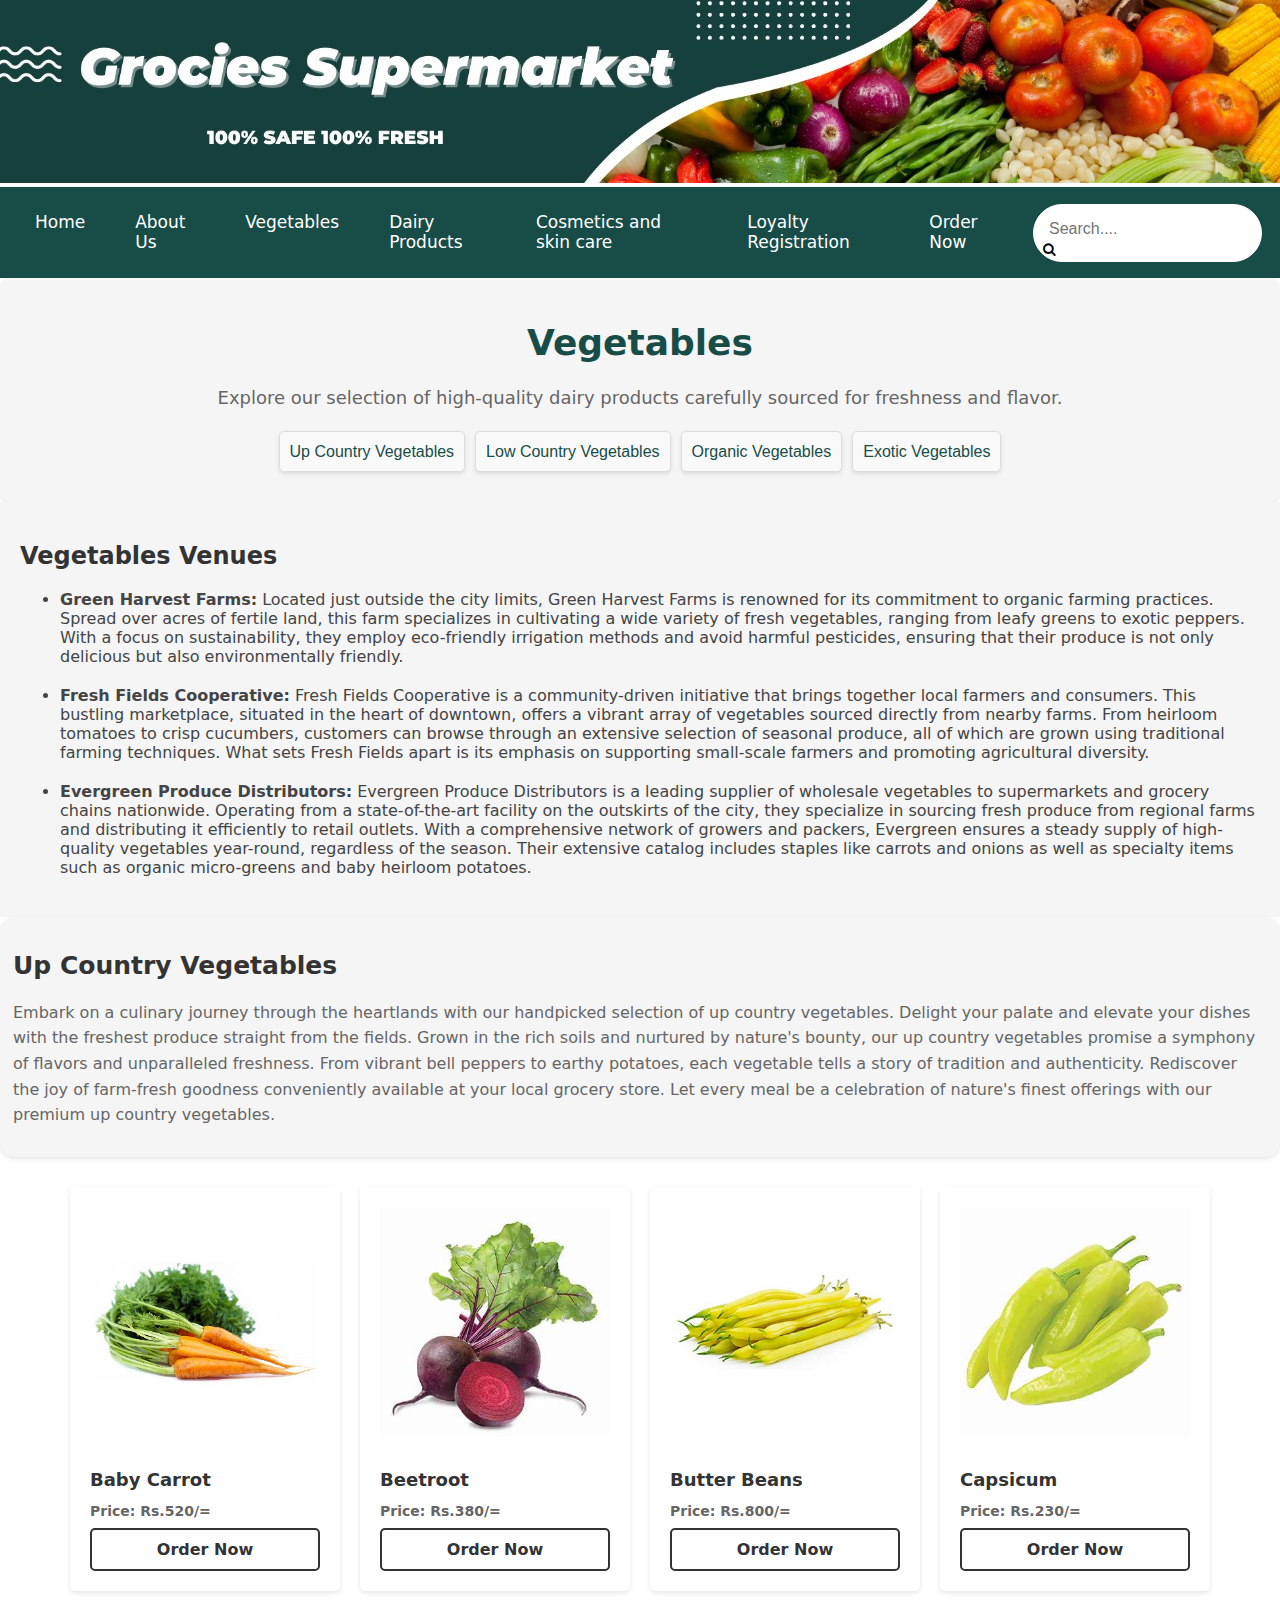
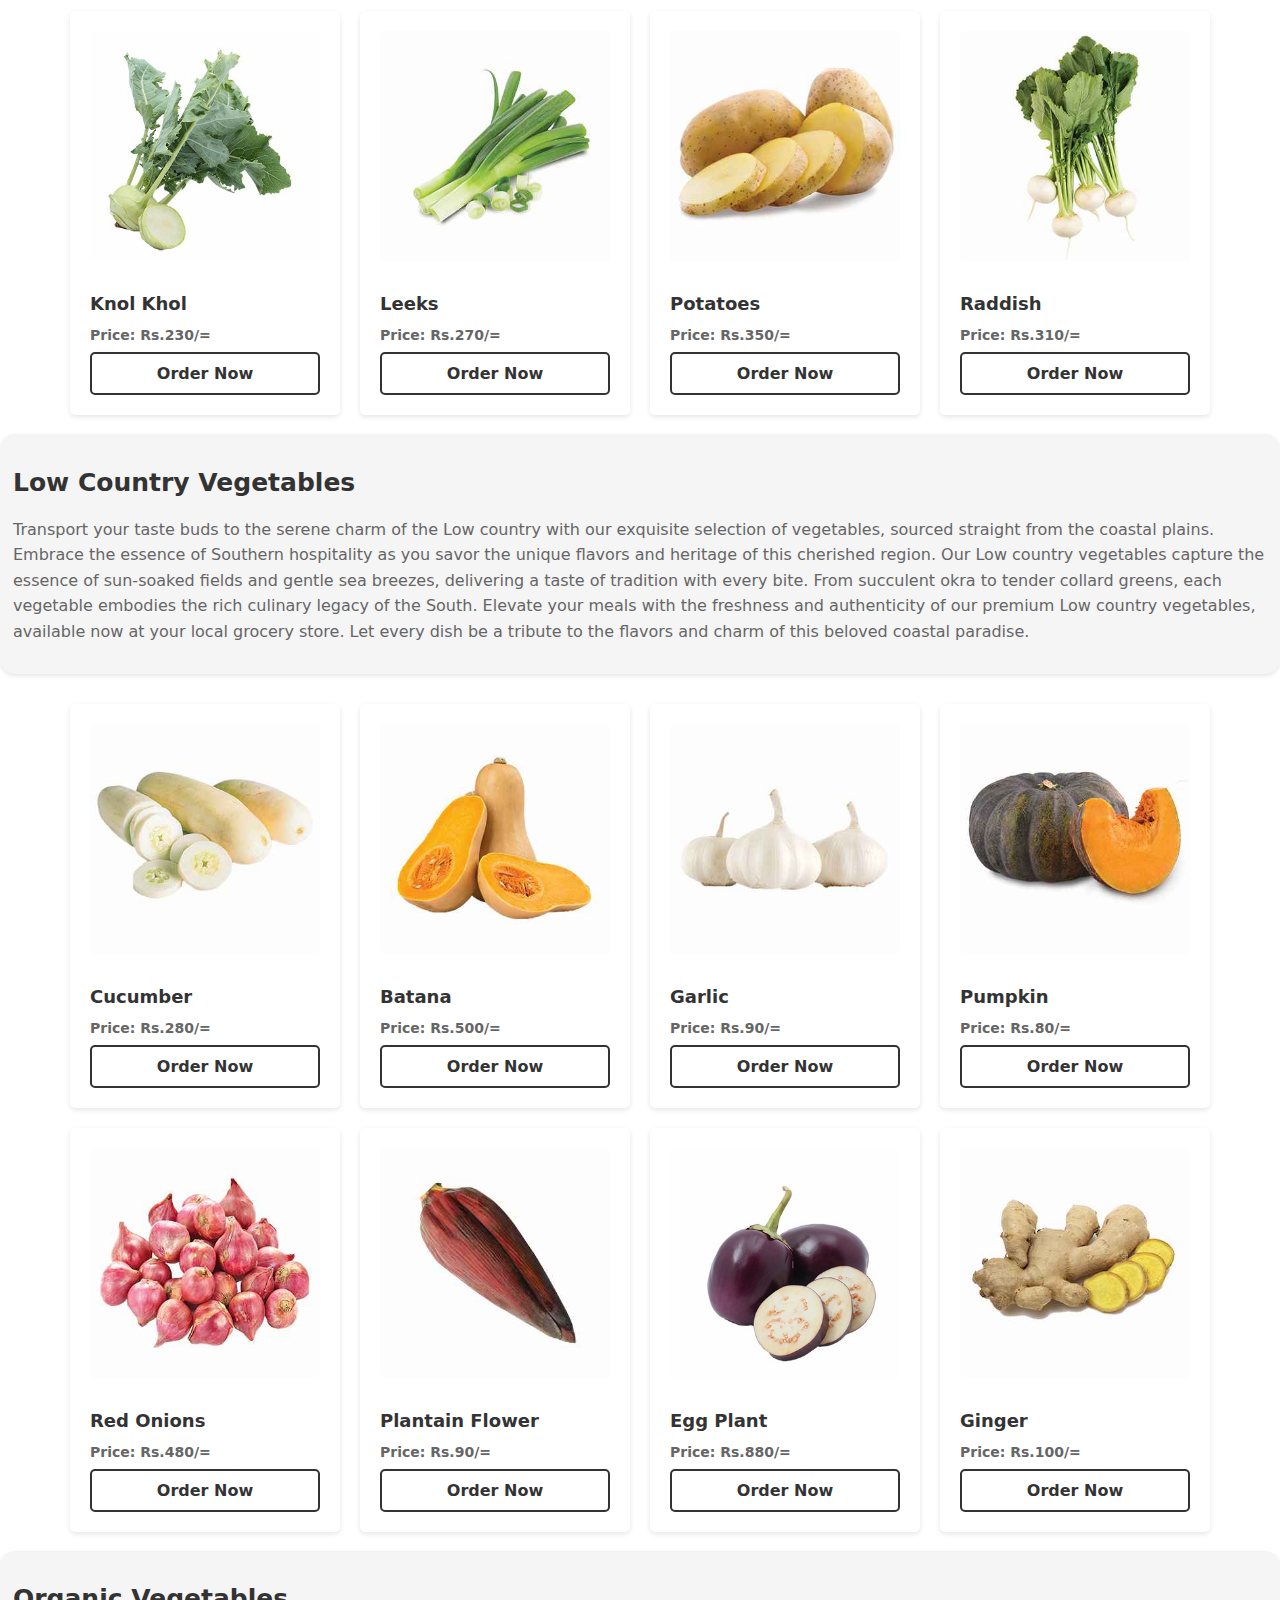
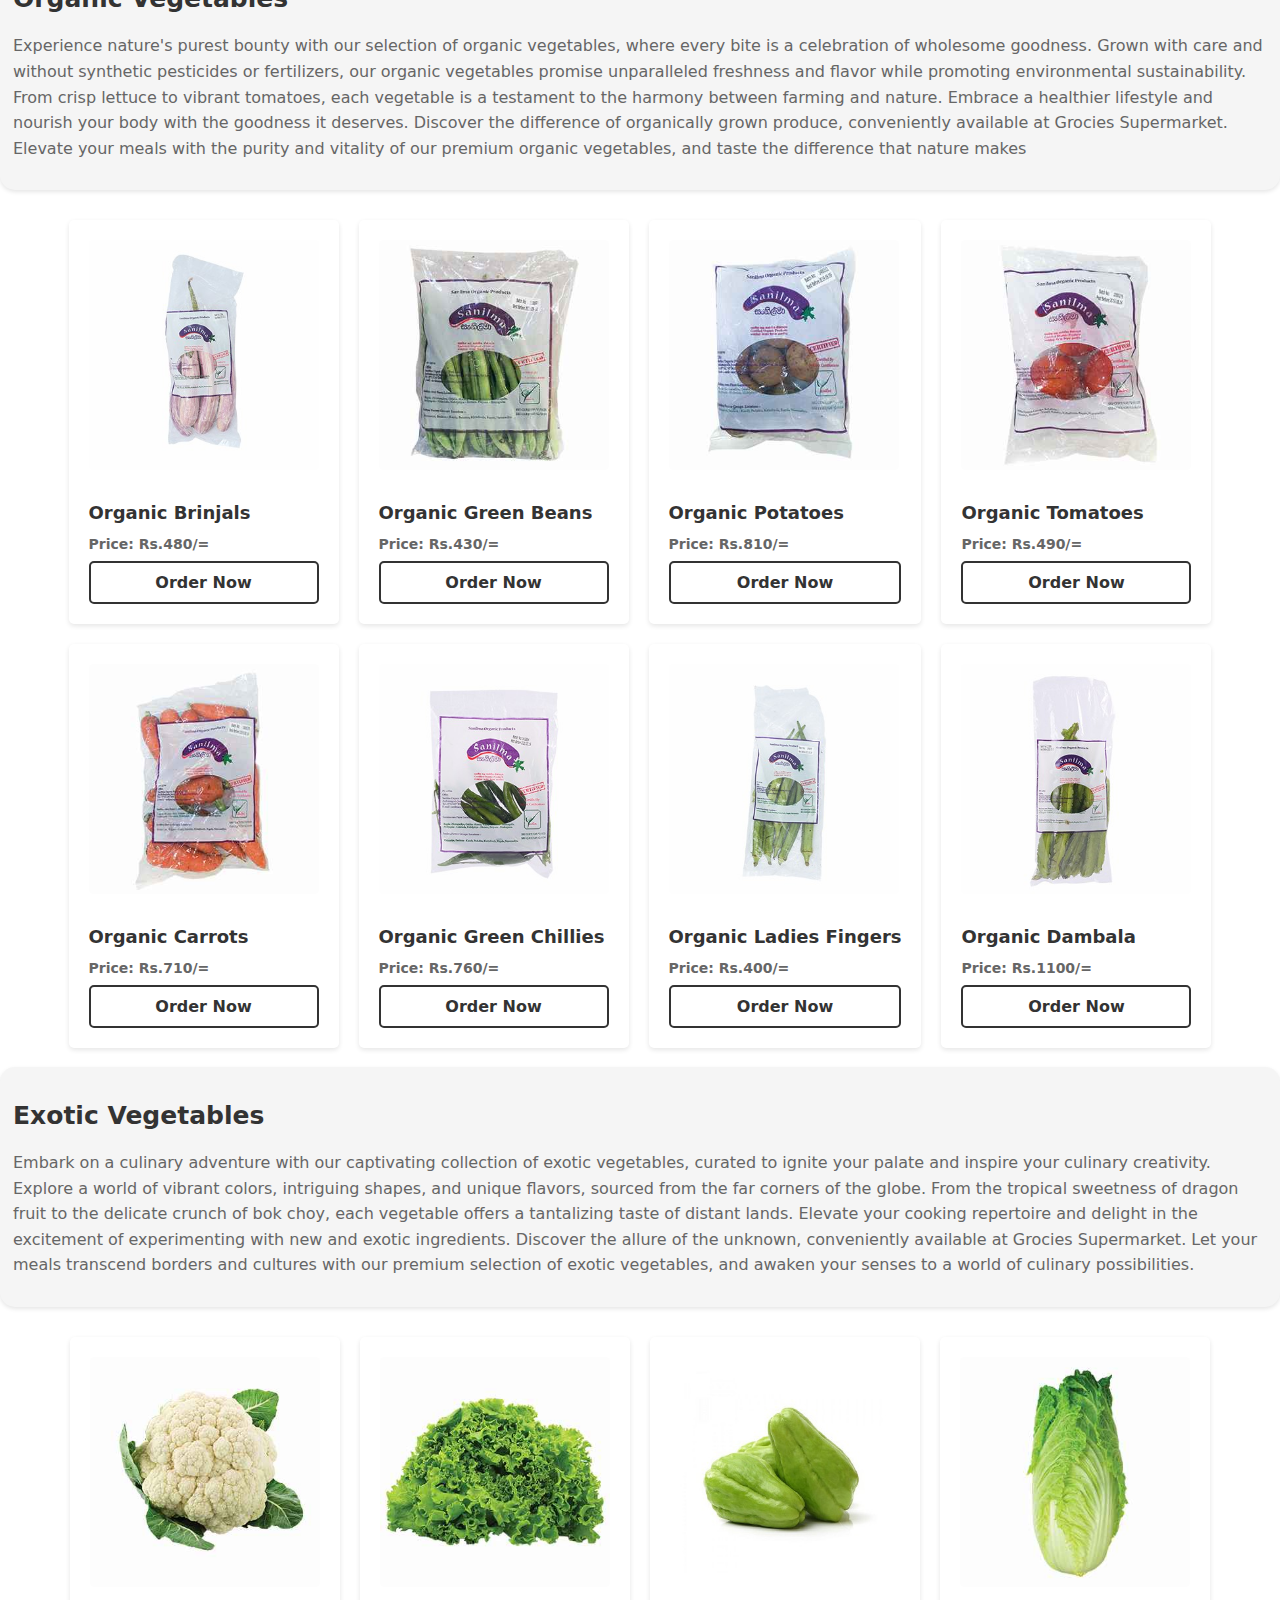
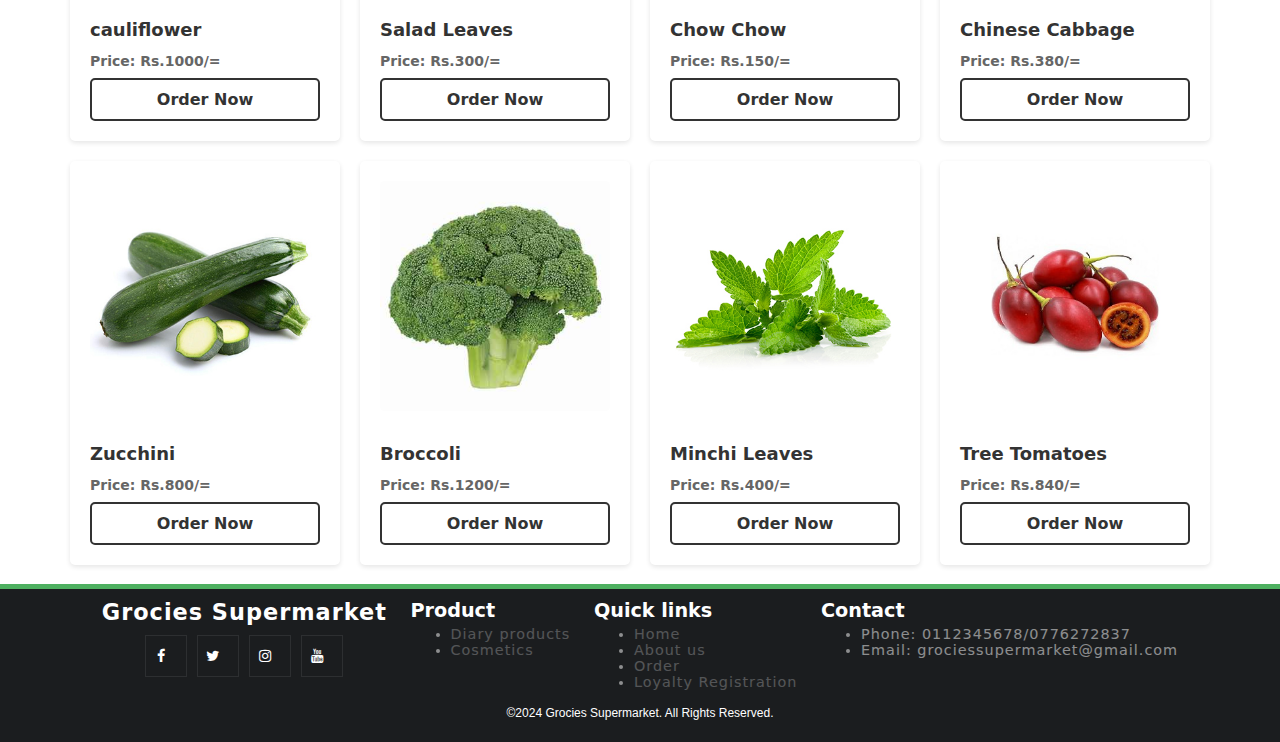
<file: vegetables.html>
<!DOCTYPE html>
<html lang="en">
<head>
    <meta charset="UTF-8">
    <meta name="viewport" content="width=device-width, initial-scale=1.0">
    <title>Vegetables</title>

    <link rel="stylesheet" href="styles/vegetablestyle.css">
    <link rel="stylesheet" href="styles/header&footer.css">

    <!-- To get icons -->
    <link rel="stylesheet" href="https://cdnjs.cloudflare.com/ajax/libs/font-awesome/4.7.0/css/font-awesome.min.css">
    <!-- Icons ends here -->

    <!-- favicon logo icon -->
    <link rel="apple-touch-icon" sizes="180x180" href="favicon-package/apple-touch-icon.png">
    <link rel="icon" type="image/png" sizes="32x32" href="favicon-package/favicon-32x32.png">
    <link rel="icon" type="image/png" sizes="16x16" href="favicon-package/favicon-16x16.png">
    <link rel="manifest" href="/site.webmanifest">
    <link rel="mask-icon" href="/safari-pinned-tab.svg" color="#5bbad5">
    <meta name="msapplication-TileColor" content="#da532c">
    <meta name="theme-color" content="#ffffff">
    <!-- favicon logo icon ends here-->

</head>
<body>
    <header>

    </header>

    <main>
        <div class="cover-image">
            <img src="images/other/background-cover.jpg" alt="bg">
        </div>

        <!-- Navigation Section -->
        <nav>
            <div class="navigation">
                <ul class="nav-ul">
                    <li><a href="homepage.html" class="nav-a">Home</a></li>
                    <li><a href="aboutUs.html" class="nav-a">About Us</a></li>
                    <li><a href="vegetables.html" class="nav-a">Vegetables</a></li>
                    <li><a href="dairyProduct.html" class="nav-a">Dairy Products</a></li>
                    <li><a href="cosmetics.html" class="nav-a">Cosmetics and skin care</a></li>
                    <li><a href="loyaltyRegistration.html" class="nav-a">Loyalty Registration</a></li>
                    <li><a href="products.html" class="nav-a">Order Now</a></li>
                </ul>
                <div class="search">
                    <form>
                        <input type="text" placeholder="Search...." title="search" name="search" class="search-input">
                        <button type="button"><i class="fa fa-search"></i></button>
                    </form>
                </div>
            </div>
        </nav>

        <!-- product Section -->
        <section class="intro">
            <h1>Vegetables</h1>
            <p class="intro-products">Explore our selection of high-quality dairy products carefully sourced for freshness and flavor.</p>
        
            <div class="container">
                <ul class="product-list">
                    <li><a href="#upcountry">Up Country Vegetables</a></li>
                    <li><a href="#lowcountry">Low Country Vegetables</a></li>
                    <li><a href="#organic">Organic Vegetables</a></li>                    
                    <li><a href="#exotic">Exotic Vegetables</a></li>
                </ul>
            </div>
        </section>

        <section class="venues">
            <h2>Vegetables Venues</h2>
                <ul>
                    <li>
                        <b>Green Harvest Farms:</b> Located just outside the city limits, Green Harvest Farms is renowned 
                        for its commitment to organic farming practices. Spread over acres of fertile land, this farm 
                        specializes in cultivating a wide variety of fresh vegetables, ranging from leafy greens to exotic 
                        peppers. With a focus on sustainability, they employ eco-friendly irrigation methods and avoid 
                        harmful pesticides, ensuring that their produce is not only delicious but also environmentally friendly. 
                    </li>
                    <li>
                        <b>Fresh Fields Cooperative:</b> Fresh Fields Cooperative is a community-driven initiative that brings 
                        together local farmers and consumers. This bustling marketplace, situated in the heart of downtown, 
                        offers a vibrant array of vegetables sourced directly from nearby farms. From heirloom tomatoes to 
                        crisp cucumbers, customers can browse through an extensive selection of seasonal produce, all of 
                        which are grown using traditional farming techniques. What sets Fresh Fields apart is its emphasis 
                        on supporting small-scale farmers and promoting agricultural diversity. 
                    </li>
                    <li>
                        <b>Evergreen Produce Distributors:</b> Evergreen Produce Distributors is a leading supplier of wholesale 
                        vegetables to supermarkets and grocery chains nationwide. Operating from a state-of-the-art facility 
                        on the outskirts of the city, they specialize in sourcing fresh produce from regional farms and 
                        distributing it efficiently to retail outlets. With a comprehensive network of growers and packers, 
                        Evergreen ensures a steady supply of high-quality vegetables year-round, regardless of the season. 
                        Their extensive catalog includes staples like carrots and onions as well as specialty items such as 
                        organic micro-greens and baby heirloom potatoes. 
                    </li>
                </ul>
        </section>

        <div  class="product-details">
            <h2 id="upcountry">Up Country Vegetables</h2>
            <p>Embark on a culinary journey through the heartlands with our handpicked selection of up country vegetables. 
            Delight your palate and elevate your dishes with the freshest produce straight from the fields. Grown in the 
            rich soils and nurtured by nature's bounty, our up country vegetables promise a symphony of flavors and 
            unparalleled freshness. From vibrant bell peppers to earthy potatoes, each vegetable tells a story of 
            tradition and authenticity. Rediscover the joy of farm-fresh goodness conveniently available at your 
            local grocery store. Let every meal be a celebration of nature's finest offerings with our premium up 
            country vegetables.</p>
        </div>
        <section class="vegetables">
            <div class="product">
                <img src="images/vegetables/babyCarrot.jpg" alt="vegetables">  <!-- Keells (2023). --> 
                <h3>Baby Carrot</h3>
                <p><b>Price: Rs.520/=</b> </p>
                <a href="order.html" class="order">Order Now</a>
            </div>
            <div class="product">
                <img src="images/vegetables/beetroot.jpg" alt="vegetables">  <!-- Keells (2023). --> 
                <h3>Beetroot</h3>
                <p><b>Price: Rs.380/=</b> </p>
                <a href="order.html" class="order">Order Now</a>
            </div>

            <div class="product">
                <img src="images/vegetables/butterBeans.jpg" alt="vegetables">  <!-- Keells (2023). --> 
                <h3>Butter Beans</h3>
                <p><b>Price: Rs.800/=</b> </p>
                <a href="order.html" class="order">Order Now</a>
            </div>

            <div class="product">
                <img src="images/vegetables/capsicum.jpg" alt="vegetables">  <!-- Keells (2023). --> 
                <h3>Capsicum</h3>
                <p><b>Price: Rs.230/=</b> </p>
                <a href="order.html" class="order">Order Now</a>
            </div>

            <div class="product">
                <img src="images/vegetables/knol.jpg" alt="vegetables">  <!-- Keells (2023). --> 
                <h3>Knol Khol</h3>
                <p><b>Price: Rs.230/=</b> </p>
                <a href="order.html" class="order">Order Now</a>
            </div>
            <div class="product">
                <img src="images/vegetables/leeks.jpg" alt="vegetables">  <!-- Keells (2023). --> 
                <h3>Leeks</h3>
                <p><b>Price: Rs.270/=</b> </p>
                <a href="order.html" class="order">Order Now</a>
            </div>

            <div class="product">
                <img src="images/vegetables/potatoes.jpg" alt="vegetables">  <!-- Keells (2023). --> 
                <h3>Potatoes</h3>
                <p><b>Price: Rs.350/=</b> </p>
                <a href="order.html" class="order">Order Now</a>
            </div>

            <div class="product">
                <img src="images/vegetables/raddish.jpg" alt="vegetables">  <!-- Keells (2023). --> 
                <h3>Raddish</h3>
                <p><b>Price: Rs.310/=</b> </p>
                <a href="order.html" class="order">Order Now</a>
            </div>
            
        </section><br>
            <div  class="product-details">
                <h2 id="lowcountry">Low Country Vegetables</h2>
                <p>Transport your taste buds to the serene charm of the Low country with our exquisite selection of 
                vegetables, sourced straight from the coastal plains. Embrace the essence of Southern hospitality as 
                you savor the unique flavors and heritage of this cherished region. Our Low country vegetables capture 
                the essence of sun-soaked fields and gentle sea breezes, delivering a taste of tradition with every 
                bite. From succulent okra to tender collard greens, each vegetable embodies the rich culinary legacy
                of the South. Elevate your meals with the freshness and authenticity of our premium Low country vegetables, 
                available now at your local grocery store. Let every dish be a tribute to the flavors and charm of this 
                beloved coastal paradise.</p>
            </div>

            <section class="vegetables">
                <div class="product">
                    <img src="images/vegetables/cucumber.jpg" alt="vegetables">  <!-- Keells (2023). --> 
                    <h3>Cucumber</h3>
                    <p><b>Price: Rs.280/=</b> </p>
                    <a href="order.html" class="order">Order Now</a>
                </div>
                <div class="product">
                    <img src="images/vegetables/batana.jpg" alt="vegetables">  <!-- Keells (2023). --> 
                    <h3>Batana</h3>
                    <p><b>Price: Rs.500/=</b> </p>
                    <a href="order.html" class="order">Order Now</a>
                </div>
    
                <div class="product">
                    <img src="images/vegetables/garlic.jpg" alt="vegetables">  <!-- Keells (2023). --> 
                    <h3>Garlic</h3>
                    <p><b>Price: Rs.90/=</b> </p>
                    <a href="order.html" class="order">Order Now</a>
                </div>
    
                <div class="product">
                    <img src="images/vegetables/pumpkin.jpg" alt="vegetables">  <!-- Keells (2023). --> 
                    <h3>Pumpkin</h3>
                    <p><b>Price: Rs.80/=</b> </p>
                    <a href="order.html" class="order">Order Now</a>
                </div>
    
                <div class="product">
                    <img src="images/vegetables/onions.jpg" alt="vegetables">  <!-- Keells (2023). --> 
                    <h3>Red Onions</h3>
                    <p><b>Price: Rs.480/=</b> </p>
                    <a href="order.html" class="order">Order Now</a>
                </div>
                <div class="product">
                    <img src="images/vegetables/plantainFlower.jpg" alt="vegetables">  <!-- Keells (2023). --> 
                    <h3>Plantain Flower</h3>
                    <p><b>Price: Rs.90/=</b> </p>
                    <a href="order.html" class="order">Order Now</a>
                </div>
    
                <div class="product">
                    <img src="images/vegetables/eggPlant.jpg" alt="vegetables">  <!-- Keells (2023). --> 
                    <h3>Egg Plant</h3>
                    <p><b>Price: Rs.880/=</b> </p>
                    <a href="order.html" class="order">Order Now</a>
                </div>
    
                <div class="product">
                    <img src="images/vegetables/ginger.jpg" alt="vegetables">  <!-- Keells (2023). --> 
                    <h3>Ginger</h3>
                    <p><b>Price: Rs.100/=</b> </p>
                    <a href="order.html" class="order">Order Now</a>
                </div>
                
            </section><br>

            <div  class="product-details">
                <h2 id="organic">Organic Vegetables</h2>
                <p>Experience nature's purest bounty with our selection of organic vegetables, where every bite is a 
                celebration of wholesome goodness. Grown with care and without synthetic pesticides or fertilizers, our 
                organic vegetables promise unparalleled freshness and flavor while promoting environmental sustainability. 
                From crisp lettuce to vibrant tomatoes, each vegetable is a testament to the harmony between farming and 
                nature. Embrace a healthier lifestyle and nourish your body with the goodness it deserves. Discover the 
                difference of organically grown produce, conveniently available at Grocies Supermarket. Elevate your 
                meals with the purity and vitality of our premium organic vegetables, and taste the difference that nature makes</p>
            </div>

            <section class="vegetables">
                <div class="product">
                    <img src="images/vegetables/orgBrinjals.jpg" alt="vegetables">  <!-- Keells (2023). --> 
                    <h3>Organic Brinjals</h3>
                    <p><b>Price: Rs.480/=</b> </p>
                    <a href="order.html" class="order">Order Now</a>
                </div>
                <div class="product">
                    <img src="images/vegetables/orgGreenBeans.jpg" alt="vegetables">  <!-- Keells (2023). --> 
                    <h3>Organic Green Beans</h3>
                    <p><b>Price: Rs.430/=</b> </p>
                    <a href="order.html" class="order">Order Now</a>
                </div>
    
                <div class="product">
                    <img src="images/vegetables/orgPotatoes.jpg" alt="vegetables">  <!-- Keells (2023). --> 
                    <h3>Organic Potatoes</h3>
                    <p><b>Price: Rs.810/=</b> </p>
                    <a href="order.html" class="order">Order Now</a>
                </div>
    
                <div class="product">
                    <img src="images/vegetables/orgTomato.jpg" alt="vegetables">  <!-- Keells (2023). --> 
                    <h3>Organic Tomatoes</h3>
                    <p><b>Price: Rs.490/=</b> </p>
                    <a href="order.html" class="order">Order Now</a>
                </div>
    
                <div class="product">
                    <img src="images/vegetables/organicCarrot.jpg" alt="vegetables">  <!-- Keells (2023). --> 
                    <h3>Organic Carrots</h3>
                    <p><b>Price: Rs.710/=</b> </p>
                    <a href="order.html" class="order">Order Now</a>
                </div>
                <div class="product">
                    <img src="images/vegetables/orgGreenChillies.jpg" alt="vegetables">  <!-- Keells (2023). --> 
                    <h3>Organic Green Chillies</h3>
                    <p><b>Price: Rs.760/=</b> </p>
                    <a href="order.html" class="order">Order Now</a>
                </div>
    
                <div class="product">
                    <img src="images/vegetables/orgLadiesFingers.jpg" alt="vegetables">  <!-- Keells (2023). --> 
                    <h3>Organic Ladies Fingers</h3>
                    <p><b>Price: Rs.400/=</b> </p>
                    <a href="order.html" class="order">Order Now</a>
                </div>
    
                <div class="product">
                    <img src="images/vegetables/orgDambala.jpg" alt="vegetables">  <!-- Keells (2023). --> 
                    <h3>Organic Dambala</h3>
                    <p><b>Price: Rs.1100/=</b> </p>
                    <a href="order.html" class="order">Order Now</a>
                </div>
                
            </section><br>

            <div  class="product-details">
                <h2 id="exotic">Exotic Vegetables</h2>
                <p>Embark on a culinary adventure with our captivating collection of exotic vegetables, curated to ignite 
                your palate and inspire your culinary creativity. Explore a world of vibrant colors, intriguing shapes, and 
                unique flavors, sourced from the far corners of the globe. From the tropical sweetness of dragon fruit to the 
                delicate crunch of bok choy, each vegetable offers a tantalizing taste of distant lands. Elevate your cooking 
                repertoire and delight in the excitement of experimenting with new and exotic ingredients. Discover the 
                allure of the unknown, conveniently available at Grocies Supermarket. Let your meals transcend borders and cultures 
                with our premium selection of exotic vegetables, and awaken your senses to a world of culinary possibilities.</p>
            </div>

            <section class="vegetables">
                <div class="product">
                    <img src="images/vegetables/caluiflower.jpg" alt="vegetables">  <!-- Keells (2023). --> 
                    <h3>cauliflower</h3> 
                    <p><b>Price: Rs.1000/=</b> </p>
                    <a href="order.html" class="order">Order Now</a>
                </div>
                <div class="product">
                    <img src="images/vegetables/saladLeaves.jpg" alt="vegetables">  <!-- Keells (2023). --> 
                    <h3>Salad Leaves</h3>
                    <p><b>Price: Rs.300/=</b> </p>
                    <a href="order.html" class="order">Order Now</a>
                </div>
    
                <div class="product">
                    <img src="images/vegetables/chowChow.jpg" alt="vegetables">  <!-- Keells (2023). --> 
                    <h3>Chow Chow</h3>
                    <p><b>Price: Rs.150/=</b> </p>
                    <a href="order.html" class="order">Order Now</a>
                </div>
    
                <div class="product">
                    <img src="images/vegetables/chineeseCabbage.jpg" alt="vegetables">  <!-- Keells (2023). --> 
                    <h3>Chinese Cabbage</h3>
                    <p><b>Price: Rs.380/=</b> </p>
                    <a href="order.html" class="order">Order Now</a>
                </div>
    
                <div class="product">
                    <img src="images/vegetables/zuchchini.jpg" alt="vegetables">  <!-- Keells (2023). --> 
                    <h3>Zucchini</h3>
                    <p><b>Price: Rs.800/=</b> </p>
                    <a href="order.html" class="order">Order Now</a>
                </div>
                <div class="product">
                    <img src="images/vegetables/broccolo.jpg" alt="vegetables">  <!-- Keells (2023). --> 
                    <h3>Broccoli</h3>
                    <p><b>Price: Rs.1200/=</b> </p>
                    <a href="order.html" class="order">Order Now</a>
                </div>
    
                <div class="product">
                    <img src="images/vegetables/minchiLeaves.jpg" alt="vegetables">  <!-- Keells (2023). --> 
                    <h3>Minchi Leaves</h3>
                    <p><b>Price: Rs.400/=</b> </p>
                    <a href="order.html" class="order">Order Now</a>
                </div>
    
                <div class="product">
                    <img src="images/vegetables/treeTomato.jpg" alt="vegetables">  <!-- Keells (2023). --> 
                    <h3>Tree Tomatoes</h3> 
                    <p><b>Price: Rs.840/=</b> </p>
                    <a href="order.html" class="order">Order Now</a>
                </div>
                
            </section><br>
        <!-- product Section ends here -->

    </main>

    <footer>
        <div class="footer-container">
            <div class="footer-logo">
                <a href="#">Grocies Supermarket</a>
            
                <div class="social">
                    <a href="#" title="facebook"><i class="fa fa-facebook-f"></i></a>
                    <a href="#" title="twitter"><i class="fa fa-twitter"></i></a>
                    <a href="#" title="instagram"><i class="fa fa-instagram"></i></a>
                    <a href="#" title="youtube"><i class="fa fa-youtube"></i></a>
                </div>
            </div>
            <div class="links">
                <strong>Product</strong>
                <ul>
                    <li><a href="dairyProduct.html">Diary products</a></li>
                    <li><a href="cosmetics.html">Cosmetics</a></li>
                </ul>
            </div>
            <div class="links">
                <strong>Quick links</strong>
                <ul>
                    <li><a href="homepage.html">Home</a></li>
                    <li><a href="aboutUs.html">About us</a></li>
                    <li><a href="order.html">Order</a></li>
                    <li><a href="loyaltyRegistration.html">Loyalty Registration</a></li>
                </ul>
            </div>
            <div class="links">
                <strong>Contact</strong>
                <ul>
                    <li>Phone: 0112345678/0776272837</li>
                    <li>Email: grociessupermarket@gmail.com</li>
                    
                </ul>
            </div>
        </div>

        <div class="copyrights">
            <p>&copy;2024 Grocies Supermarket. All Rights Reserved.</p>
        </div>

         <!-- All the contents/descriptions are AI generated texts -->
    </footer>
    
</body>
</html>
</file>
<file: styles/homestyle.css>
/* display photos */
.container1{
    display: flex;
    flex-wrap: wrap;
    gap: 10px;
    margin: 5px;
    padding: 5px;
    justify-content: center;
    
}

.container1 img{
    max-width: 32.33%;
    height: auto;
    box-sizing: border-box;
}

/* styles for introduction */
.intro{
    background-color: rgb(249, 249, 249);
    padding: 20px;
    text-align: center;
}

h1 {
    color: rgb(51, 51, 51);
    font-size: 36px;
    margin-bottom: 20px;
}

.intro-p{
    color: rgb(102, 102, 102);
    font-size: 16px;
    line-height: 1.5;
    margin-bottom: 20px;
}
/* styles for introduction ends here */

/* styles for services offer */
.services{
    background-color: #f5f5f5;
    padding: 20px;
}

.services ul {
    list-style-type: disc;
}

.services h2{
    color: rgb(51, 51, 51);
    font-size: 24px;
    margin-bottom: 20px;
}

.services li{
    margin-bottom: 20px;
    color: rgb(68, 68, 68);
}
/* styles for services offer ends here */

/* styles for sub sections */
.sub-section {
    display: flex;
    flex-wrap: wrap;
    align-items: center;
    margin-bottom: 20px;
    justify-content: space-around;
    margin-bottom: 40px;
    flex-direction:row;
    text-align: center;

}

.sub-section img {
    width: 35%; 
    height: auto;
    border-radius: 10px;
    box-shadow: 0 0 10px rgba(0, 0, 0, 0.1);
    margin: 10px;
}

.text-content {
    flex: 1;
    padding: 20px 0;
    margin: 7px;
}

.text-content h2 {
    color: rgb(51, 51, 51);
    font-size: 24px;
    margin-bottom: 15px;
}

.text-content p {
    color: rgb(75, 71, 71);
    font-size: 16px;
    line-height: 1.5;
}
/* styles for sub sections ends here */

/* styles for weekly specials */
.weekly-specials {
    background-color: rgb(249, 249, 249);
    padding: 20px;
    border-radius: 10px;
    box-shadow: 0 0 10px rgba(0, 0, 0, 0.1);
}

.weekly-specials h2 {
    font-size: 24px;
    color: rgb(51, 51, 51);
    margin-bottom: 10px;
}

.weekly-specials p {
    font-size: 16px;
    color: rgb(102, 102, 102);
    margin-bottom: 20px;
}

.weekly-specials ol {
    font-size: 18px;
    color: rgb(68, 68, 68);
    padding-left: 0;
    margin: 0;
    display: flex;
    flex-wrap: wrap;
    
}

.weekly-specials li {
    flex: 1 1 30%;
    display: inline-block;
    margin: 10px;
    transition: color 0.3s ease;
    box-sizing: border-box;
}

.weekly-specials li:hover {
    color: rgb(255, 99, 71);
    
}
/* styles for weekly specials ends here */


@media screen and (max-width:770px){
    .navigation{
        flex-direction: column;
    }
    .nav-ul{
        flex-direction: column;
        width: 100%;
    }
    .nav-ul li{
        padding: 10px;
        text-align: center;
        width: 100%;
    }
    .search-input {
        width: 260px;
    }

    .container1 img{
        max-width: 100%;
        height: auto;
    }
    .sub-section{
        flex-direction: column;
    }
    .sub-section img{
        width: 80%;
    }
    .weekly-specials li{
        flex: 1 1 100%;
    }
    .footer-container{
        flex-direction: column;
    }
    .footer-logo, .links{
        flex: none;
    }

}
</file>
<file: styles/header&footer.css>
body{
    margin: 0;
    padding: 0;
    font-family: system-ui, -apple-system, BlinkMacSystemFont, 'Segoe UI', Roboto, Oxygen, Ubuntu, Cantarell, 'Open Sans', 'Helvetica Neue', sans-serif;
}

/* cover image */
.cover-image img{
    width: 100%;
}

/* Navigation styles */
.navbar {
    position: sticky;
    top: 0;
    width: 100%;
    z-index: 1000; 
}

.navigation{
    background: rgb(24, 77, 71);
    display: flex;
    justify-content: space-between;
    align-items: center;
    padding: 0 10px;
}

.nav-ul{
    margin: 0;
    padding: 0;
    display: flex;
}

.nav-ul li{
    font-size: 17px;
    list-style: none;
    display: inline-block;
    padding: 25px 25px 26px 25px;
}

.nav-a{
    text-decoration: none;
    color: white;
}

.nav-ul li:hover{
    background: rgb(91, 140, 90);
    transform: scale(1.1);
}

.search{
    border: 1px solid white;
    border-radius: 50px;
    background: white;
    width: max-content;
    display:inline-block;
    margin: 8px;
    display: flex;
    padding: 3px;
}

.search:hover{
    box-shadow: 0 0 10px 2px rgb(91, 140, 90);
    border: 1px solid rgb(91, 140, 90);
}

.search-input{
    width: 200px;
    border: none;
    font-size: 16px;
    outline: none;
    background: transparent;
    margin: 11px 0 0 10px;
}

i{
    font-size: 20px;
    margin: 0 10px 0 0;
}

button{
    background:transparent;
    border: none;
    outline: none;
}
/* Navigation styles ends here */


/* Footer */
footer{
    background-color: rgb(27, 29, 31);
    padding: 10px;
    border-top: 5px solid rgb(78, 176, 96);
}

 .copyrights{
    font-size: 12px;
    font-family: Verdana, Geneva, Tahoma, sans-serif;
    text-align: center;
    margin: 10px;
    color: white;
} 

.footer-logo{
    display: flex;
    flex-direction: column;
    justify-content: center;
    align-items: center;
}

.footer-logo a{
    color: white;
    font-size: 1.4rem;
    font-weight: 600;
    letter-spacing: 1px;
    text-decoration: none;
}

.footer-container{
    max-width: 1100px;
    margin: auto;
    display: flex;
    justify-content:space-around;
    align-items: flex-start;
}

.social{
    display: flex;
    margin-top: 10px;
}

.social a{
    width: 40px;
    height: 40px;
    display: flex;
    justify-content: center;
    align-items: center;
    color: white;
    border: 1px solid rgba(255, 255, 255, 0.082);
    font-size: 0.9rem;
    margin: 0px 5px;
    text-decoration: none;
}

.social a:hover{
    background-color: rgb(78, 176, 96);
    
}

.links strong{
    color: white;
    font-size: 1.2rem;
    font-weight: 600;

}

.links ul{
    margin-top: 10px;
    color: white;
    opacity: 0.5;
    margin: 4px 0px;
    font-size: 0.9rem;
    letter-spacing: 1px;
}
.links li a{
    color: white;
    opacity: 0.5;
    margin: 4px 0px;
    font-size: 0.9rem;
    letter-spacing: 1px;
    text-decoration: none;
}

.links li a:hover{
    opacity: 1;
}
/* Footer Ends here*/
</file>
<file: styles/buyNow.css>
body {
    margin: 0;
    padding: 0;
    font-family: system-ui, -apple-system, BlinkMacSystemFont, 'Segoe UI', Roboto, Oxygen, Ubuntu, Cantarell, 'Open Sans', 'Helvetica Neue', sans-serif;
}

/* cover image */
.cover-image img {
    width: 100%;
}

/* Styles container for details and order summary */
.container {
    display: flex;
    justify-content: space-between;
    gap: 20px;
    margin: 1.5%;
}

.details, .order-summary {
    background-color: #fff;
    border-radius: 20px;
    padding: 20px;
    box-shadow: 0 2px 10px rgba(0, 0, 0, 0.1);
}

.details {
    flex: 2;
    max-width: 60%;
}

.order-summary {
    flex: 1;
    max-height: 70vh;
    overflow-y: auto;
    position: sticky;
    top: 20px;
}
/* Styles container for details and order summary ends here */

/* Step progress section */
.step-progress {
    display: flex;
    justify-content: space-between;
    margin-bottom: 20px;
}

.step-item {
    text-align: center;
    flex: 1;
    position: relative;
}

.step-item::before,
.step-item::after {
    content: '';
    position: absolute;
    top: 50%;
    transform: translateY(-50%);
    height: 2px;
    background-color: #ddd;
    width: 100%;
    z-index: -1;
}

.step-item::before {
    left: -50%;
}

.step-item::after {
    right: -50%;
}

.step-item:first-child::before {
    display: none;
}

.step-item:last-child::after {
    display: none;
}

.step-item span {
    display: inline-block;
    width: 24px;
    height: 24px;
    line-height: 24px;
    border-radius: 50%;
    background-color: #ddd;
    color: #fff;
    margin-bottom: 5px;
}

.step-item.active span {
    background-color: rgb(76, 175, 80);
}

.step-item p {
    margin: 0;
    color: #999;
}

.step-item.active p {
    color: rgb(76, 175, 80);
}
/* Step progress section ends here */

/* Form section */
form {
    display: flex;
    flex-direction: column;
    gap: 15px;
}

form label {
    font-weight: bold;
}

form input {
    padding: 10px;
    border: 1px solid #ddd;
    border-radius: 10px;
    width: 99%;
    transition: border-color 0.3s ease, box-shadow 0.3s ease;
}

form input:focus {
    border-color: #007bff;
    box-shadow: 0 0 5px rgba(0, 123, 255, 0.5);
}

form button {
    padding: 10px;
    background-color: #007bff;
    color: #fff;
    border: none;
    border-radius: 10px;
    cursor: pointer;
    margin-top: 10px;
    transition: background-color 0.3s ease;
}

form button:hover {
    background-color: #0056b3;
}

#card-details input:disabled {
    background-color: #f0f0f0;
    cursor: not-allowed;
}

.step {
    display: none;
}

.step.active {
    display: block;
    animation: fadeIn 0.5s;
}

@keyframes fadeIn {
    from {
        opacity: 0;
    }
    to {
        opacity: 1;
    }
}
/* Form section ends here */

/* Order summary section */
.order-summary h2 {
    margin-top: 0;
}

.order-summary-item {
    display: flex;
    align-items: center;
    margin-bottom: 10px; 
    padding: 6px 0;
    border-bottom: 1px solid #ddd;
}

.order-summary-item:last-child {
    border-bottom: none;
}

.item-image {
    width: 50px;
    height: 50px;
    margin-right: 8px; 
    object-fit: cover;
}

.item-details {
    flex: 1;
    display: flex;
    justify-content: space-between;
    align-items: center;
}

.item-title {
    flex: 2;
    font-size: 14.5px;
    font-weight: bold;
    color: #333;
    text-align: left;
}

.item-quantity,
.item-price {
    flex: 2;
    display: flex;
    align-items: center;
    justify-content: flex-end;
}

.item-quantity {
    font-size: 15px;
}

.item-quantity label {
    font-weight: bold;
    margin-right: 4px;
    font-size: 14px;
}

.item-price {
    font-size: 14px;
    color: red;
    font-weight: bold;
    text-align: left;
}

.remove {
    color: #ff4d4d;
    cursor: pointer;
    margin-left: 10px;
}

.remove:hover {
    color: #e60000;
}

.separator {
    height: 2px;
    background-color: #ddd;
    margin: 20px 0;
}

.summary-totals {
    margin-top: 20px;
    font-size: 16px;
    font-weight: bold;
}

.total-row {
    display: flex;
    justify-content: space-between;
    margin-bottom: 10px;
}

.total-title {
    font-weight: bold;
}

.total-value {
    color: red;
    text-align: right;
}

.total-row:last-child {
    font-weight: bold;
}
/* Order summary section ends here */

/* Payment method styles */
.payment-method {
    display: flex;
    justify-content: space-between;
    align-items: center;
    margin-bottom: 20px;
}

.payment-method .payment-option {
    flex: 1;
    display: flex;
    align-items: center;
    cursor: pointer;
    font-weight: normal;
    margin-right: 20px;
}

.payment-method .payment-option input {
    margin-right: 10px;
}

.payment-method .payment-option input[type="radio"] {
    cursor: pointer;
}

.payment-method .payment-option input[type="radio"]:hover {
    background-color: transparent;
}

#card-details {
    margin-top: 20px;
}

#card-details label {
    display: block;
    margin-bottom: 5px;
}

#card-details input {
    margin-bottom: 15px;
    padding: 10px;
    border-radius: 10px;
    border: 1px solid #ddd;
    width: 99%;
    transition: border-color 0.3s ease, box-shadow 0.3s ease;
}

#card-details input:focus {
    border-color: #007bff;
    box-shadow: 0 0 5px rgba(0, 123, 255, 0.5);
}

#card-details input:disabled {
    background-color: #f0f0f0;
    cursor: not-allowed;
}
/* Payment method styles ends here*/

/* Navigation buttons in forms */
.navigation-buttons {
    display: flex;
    justify-content: space-between;
    margin-top: 20px;
}

.navigation-buttons button {
    font-size: 16px;
    padding: 10px;
    background-color: white;
    color: black;
    border: 1.5px solid #ddd;
    border-radius: 12px;
    font-weight: bold;
    cursor: pointer;
    transition: background-color 0.3s ease;
}

.navigation-buttons button:hover {
    background-color: rgb(76, 175, 80);
    color: white;
    transform: scale(1.03);
    transition: background-color 0.3s ease, transform 0.3s ease;
}

.navigation-buttons .prev-button {
    margin-right: auto;
}

.navigation-buttons .next-button {
    margin-left: auto;
}
/* Navigation buttons in forms ends here */

/* Popup styles */
.checkoutContainer {
    width: 400px;
    background: #131313;
    border-radius: 10px;
    position: absolute; 
    top: 50%; 
    left: 50%; 
    transform: translate(-50%, -50%) scale(0.1);
    text-align: center;
    padding: 0 30px 30px;
    color: #faf9f9;
    visibility: hidden;
    z-index: 9999;
    transition: transform 0.4s, visibility 0.4s;
}

.openPopup {
    visibility: visible;
    top: 50%;
    transform: translate(-50%, -50%) scale(1);
}

.checkoutContainer img {
    width: 100px;
    margin-top: -50px;
    border-radius: 50%;
    box-shadow: 0 2px 5px rgba(0, 0, 0, 0.2);
}

.checkoutContainer h2 {
    font-size: 38px;
    font-weight: 500;
    margin: 30px 0 10px;
}

.checkoutContainer button {
    width: 100%;
    margin-top: 50px;
    padding: 10px 0;
    border: 0;
    outline: none;
    font-size: 18px;
    background: #6fd649;
    color: #fff;
    box-shadow: 0 5px 5px rgba(0, 0, 0, 0.2);
}
/* Popup styles ends here */

/* Footer */
footer {
    background-color: rgb(27, 29, 31);
    padding: 10px;
    border-top: 5px solid rgb(78, 176, 96);
}

.copyrights {
    font-size: 12px;
    font-family: Verdana, Geneva, Tahoma, sans-serif;
    text-align: center;
    margin: 10px;
    color: white;
}

.footer-logo {
    display: flex;
    flex-direction: column;
    justify-content: center;
    align-items: center;
}

.footer-logo a {
    color: white;
    font-size: 1.4rem;
    font-weight: 600;
    letter-spacing: 1px;
    text-decoration: none;
}

.footer-container {
    max-width: 1100px;
    margin: auto;
    display: flex;
    justify-content: space-around;
    align-items: flex-start;
}

.social {
    display: flex;
    margin-top: 10px;
}

.social a {
    width: 40px;
    height: 40px;
    display: flex;
    justify-content: center;
    align-items: center;
    color: white;
    border: 1px solid rgba(255, 255, 255, 0.082);
    font-size: 0.9rem;
    margin: 0px 5px;
    text-decoration: none;
}

.social a:hover {
    background-color: rgb(78, 176, 96);
}

.links strong {
    color: white;
    font-size: 1.2rem;
    font-weight: 600;
}

.links ul {
    margin-top: 10px;
    color: white;
    opacity: 0.5;
    margin: 4px 0px;
    font-size: 0.9rem;
    letter-spacing: 1px;
}

.links li a {
    color: white;
    opacity: 0.5;
    margin: 4px 0px;
    font-size: 0.9rem;
    letter-spacing: 1px;
    text-decoration: none;
}

.links li a:hover {
    opacity: 1;
}
/* Footer section ends here */

/* Responsive adjustments */
@media screen and (max-width: 770px) {
    .container {
        flex-direction: column;
        margin: 0 10px;
    }

    .details {
        order: 2;
        width: 100%;
        max-width: 660px;
        margin: 0 auto;
        padding: 20px;
        box-sizing: border-box;
    }

    .order-summary {
        order: 1;
        max-height: none;
        position: static;
        margin-top: 20px;
        width: 100%;
        box-sizing: border-box;
    }

    .step-progress {
        flex-direction: row; 
        overflow-x: auto;
        white-space: nowrap; 
    }

    .step-item {
        flex: none;
        margin: 0 5px;
    }

    .step-item span {
        width: 30px;
        height: 30px;
        line-height: 30px;
    }

    .step-item::before,
    .step-item::after {
        display: none; 
    }

    .step {
        padding: 0 15px;
    }

    .navigation-buttons {
        flex-direction: column;
        align-items: center;
    }

    .navigation-buttons button {
        width: 100%;
        margin-bottom: 10px;
    }

    #checkout-button{
        width: 100%;
    }


    .checkoutContainer {
        width: 90%;
        top: 20%;
        transform: translate(-50%, -20%) scale(1);
        padding: 20px;
    }

    .checkoutContainer img {
        width: 80px;
        margin-top: -30px;
    }

    .footer-container {
        flex-direction: column;
    }

    .footer-logo, .links {
        flex: none;
    }
}
</file>
<file: styles/cosmeticstyle.css>
.cover-image img{
    width: 100%;
}

/* table */
table{
    border: none;
    border-collapse: collapse;
}

.intro{
    background-color: rgb(245, 245, 245);
    padding: 20px 0;
    border-radius: 10px;
    box-shadow: 0 2px 4px rgba(0,0,0,0.1);
}

.intro h1, .intro .intro-products {
    text-align: center;
}

.intro h1 {
    font-size: 36px; 
    color: rgb(24, 77, 71); 
    font-weight: 700;
}

.intro .intro-products {
    font-size: 18px; 
    color: rgb(102, 102, 102); 
    margin-top: 20px; 
}

.container{
    display: flex;
    justify-content: center;
}

.product-list{
    padding: 0;
    margin: 0;
    max-width: 700px;
    display: flex;
    flex-wrap: wrap;
    list-style-type: none;
}

.product-list li{
    background-color: rgb(249, 249, 249);
    padding: 10px;
    margin: 5px;
    margin-bottom: 10px;
    border-radius: 5px;
    border: 1px solid rgb(221, 221, 221);
    box-shadow: 0 2px 4px rgba(0,0,0,0.1);
}

.product-list li a{
    font-family: Arial, Helvetica, sans-serif;
    font-weight: 400;
    text-decoration: none;
    color: rgb(24, 77, 71);
    transition: color 0.3s ease;
}

.product-list li a:hover{
    text-decoration: underline;
    color: rgb(85, 85, 85);
}

.product-list li:hover{
    background-color: rgb(224, 224, 224);
    box-shadow: 0 4px 8px rgba(0,0,0,0.1);
}

.product-details {
    background-color: rgb(245, 245, 245); 
    padding: 13px; 
    border-radius: 15px; 
    box-shadow: 0 2px 4px rgba(0, 0, 0, 0.1); 
    margin-bottom: 30px; 
}

.product-details h2 {
    font-size: 25px; 
    color: rgb(51, 51, 51);
    margin-bottom: 20px; 
}

.product-details p {
    font-size: 16px; 
    color: rgb(102, 102, 102); 
    line-height: 1.6; 
}

.product{
    background-color: rgb(255, 255, 255);
    border-radius: 5px;
    box-shadow: 0 2px 5px rgba(0,0,0,0.1);
    margin: 10px;
    padding: 20px;
    max-width: 250px;
    text-align: left;
}

.product img{
    max-width: 100%;
    height: 230px;
    border-radius: 5px;
    margin-bottom: 10px;
    
}

.product p{
    color: rgb(102, 102, 102);
    line-height: 14px;
    margin-bottom: 10px;
    font-size: 14px;
}

.product h3{
    color: rgb(51, 51, 51);
    font-size: 18px;
    margin-bottom: 10px;
}

.order{
    display: block;
    text-decoration: none;
    color: rgb(51, 51, 51);
    font-weight: bold;
    border: 2px solid rgb(51, 51, 51);
    border-radius: 5px;
    padding: 10px 20px;
    text-align: center;
}

.order:hover{
    background-color: rgb(17, 54, 50);
    color: white;
}


@media screen and (max-width:1000px){
    .navigation{
        flex-direction: column;
    }
    .nav-ul{
        flex-direction: column;
        width: 100%;
    }
    .nav-ul li{
        padding: 10px;
        text-align: center;
        width: 100%;
    }
    .search-input {
        width: 260px;
    }
    .intro h1 {
        font-size: 30px;
    }
    .intro-products {
        font-size: 16px;
    }
    .product-list{
        justify-content: center;
    }

    tr,th,td {
        display: flex;
        flex-wrap: wrap;
        justify-content: center;   
    }

    .footer-container{
        flex-direction: column;
    }
    .footer-logo, .links{
        flex: none;
    }

}
</file>
<file: styles/dairystyle.css>
.cover-image img{
    width: 100%;
}

/* products styles section */
.intro{
    background-color: rgb(245, 245, 245);
    padding: 20px 0;
    border-radius: 10px;
    box-shadow: 0 2px 4px rgba(0,0,0,0.1);
}

.intro h1, .intro .intro-products {
    text-align: center;
}

.intro h1 {
    font-size: 36px; 
    color: rgb(24, 77, 71); 
    font-weight: 700;
}

.intro .intro-products {
    font-size: 18px; 
    color: rgb(102, 102, 102); 
    margin-top: 20px; 
}

.container{
    display: flex;
    justify-content: center;
}

.product-list{
    padding: 0;
    margin: 0;
    max-width: 700px;
    display: flex;
    flex-wrap: wrap;
    list-style-type: none;
}

.product-list li{
    background-color: rgb(249, 249, 249);
    padding: 10px;
    margin: 5px;
    margin-bottom: 10px;
    border-radius: 5px;
    border: 1px solid rgb(221, 221, 221);
    box-shadow: 0 2px 4px rgba(0,0,0,0.1);
}

.product-list li a{
    font-family: Arial, Helvetica, sans-serif;
    font-weight: 400;
    text-decoration: none;
    color: rgb(24, 77, 71);
    transition: color 0.3s ease;
}

.product-list li a:hover{
    text-decoration: underline;
    color: rgb(85, 85, 85);
}

.product-list li:hover{
    background-color: rgb(224, 224, 224);
    box-shadow: 0 4px 8px rgba(0,0,0,0.1);
}

.product-details {
    background-color: rgb(245, 245, 245); 
    padding: 13px; 
    border-radius: 15px; 
    box-shadow: 0 2px 4px rgba(0, 0, 0, 0.1); 
    margin-bottom: 30px; 
}

.product-details h2 {
    font-size: 25px; 
    color: rgb(51, 51, 51);
    margin-bottom: 20px; 
}

.product-details p {
    font-size: 16px; 
    color: rgb(102, 102, 102); 
    line-height: 1.6; 
}

.dairy-products{
    display: flex;
    flex-wrap: wrap;
    justify-content: center;
}

.product{
    background-color: rgb(255, 255, 255);
    border-radius: 5px;
    box-shadow: 0 2px 5px rgba(0,0,0,0.1);
    margin: 10px;
    padding: 20px;
    max-width: 250px;
    text-align: left;
}

.product img{
    max-width: 100%;
    height: 230px;
    border-radius: 5px;
    margin-bottom: 10px;
    
}

.product p{
    color: rgb(102, 102, 102);
    line-height: 14px;
    margin-bottom: 10px;
    font-size: 14px;
}

.product h3{
    color: rgb(51, 51, 51);
    font-size: 18px;
    margin-bottom: 10px;
}

.order{
    display: block;
    text-decoration: none;
    color: rgb(51, 51, 51);
    font-weight: bold;
    border: 2px solid rgb(51, 51, 51);
    border-radius: 5px;
    padding: 10px 20px;
    text-align: center;
}

.order:hover{
    background-color: rgb(17, 54, 50);
    color: white;
}
/* products styles section ends here*/


@media (max-width:1000px){
    .navigation{
        flex-direction: column;
    }
    .nav-ul{
        flex-direction: column;
        width: 100%;
    }
    .nav-ul li{
        padding: 10px;
        text-align: center;
        width: 100%;
    }
    .search-input {
        width: 260px;
    }
    .intro h1{
        font-size: 30px;
    }
    .intro-products{
        font-size: 14px;
    }
    .product-list{
        justify-content: center;
    }
    .product h3{
        font-size: 14px;
    }

    .footer-container{
        flex-direction: column;
    }
    .footer-logo, .links{
        flex: none;
    }

}
</file>
<file: styles/loyaltystyle.css>
/* Form section */
h1{
    background-color: rgb(249, 249, 249);
    padding: 20px;
    text-align: center;
}

.loyalty-form{
    max-width: 600px;
    margin: 0 auto;
    background-color: rgb(249, 249, 249);
    padding: 20px;
    border-radius: 10px;
    box-shadow: 0 0 10px rgba(0,0,0,0.1);
}

.form-section{
    margin-bottom: 20px;
}

label{
    display: block;
    margin-bottom: 5px;
    font-weight: bold;
}

input[type="email"],[type="tel"]{
    width: 100%;
    padding: 10px;
    border: 1px solid rgb(204, 204, 204);
    border-radius: 5px;
    box-sizing: border-box;
}

.input-text{
    width: 100%;
    padding: 10px;
    border: 1px solid rgb(204, 204, 204);
    border-radius: 5px;
    box-sizing: border-box;

}

.form-loyalty{
    margin-bottom: 10px;
}

.loyalty-benefits{
    padding-left: 20px;
}

.button{
    padding: 10px 20px;
    background-color: rgb(76, 175, 80);
    color: white;
    border: none;
    border-radius: 5px;
    cursor: pointer;
    transition: background-color 0.3s ease, transform 0.3s ease; 
}

.button:hover {
    background-color: rgb(76, 174, 76);
    transform: scale(1.05);
}
/* Form section ends here*/



@media screen and (max-width:800px){
    .navigation{
        flex-direction: column;
    }
    .nav-ul{
        flex-direction: column;
        width: 100%;
    }
    .nav-ul li{
        padding: 10px;
        text-align: center;
        width: 100%;
    }
    .search-input {
        width: 260px;
    }
    .loyalty-form{
        padding: 20px;
        margin: 20px;
        
       
    }
    .footer-container{
        flex-direction: column;
    }
    .footer-logo, .links{
        flex: none;
    }

}
</file>
<file: styles/products.css>
/* Products styles section */
.intro {
    background-color: rgb(245, 245, 245);
    padding: 20px 0;
    margin: 0.5%;
    border-radius: 10px;
    box-shadow: 0 2px 4px rgba(0, 0, 0, 0.1);
}

.intro h1 {
    font-size: 36px;
    color: rgb(24, 77, 71);
    font-weight: 700;
    text-align: center;
}

.items {
    display: grid;
    justify-content: center;
    grid-template-columns: auto auto auto auto;
    gap: 20px;
}

.product {
    background-color: rgb(255, 255, 255);
    border-radius: 5px;
    box-shadow: 0 2px 5px rgba(0, 0, 0, 0.1);
    padding: 20px;
    text-align: left;
    max-width: 250px;
}

.product img {
    max-width: 100%;
    height: 230px;
    border-radius: 5px;
    margin-bottom: 10px;
}

.product img:hover {
    transform: scale(1.04);
}

.product-details {
    color: rgb(102, 102, 102);
    line-height: 14px;
    margin-bottom: 10px;
    font-size: 14px;
    text-align: center;
}

.product-title {
    color: rgb(51, 51, 51);
    font-size: 18px;
    margin-bottom: 10px;
    text-align: center;
}

.product input[type="number"] {
    width: 70%;
    padding: 10px;
    margin-top: 10px;
    border: 1px solid #ccc;
    border-radius: 5px;
    font-size: 14px;
    box-sizing: border-box;
    text-align: center;
}

.order {
    display: block;
    text-decoration: none;
    color: rgb(51, 51, 51);
    font-weight: bold;
    border: 2px solid rgb(51, 51, 51);
    border-radius: 5px;
    padding: 10px 20px;
    text-align: center;
}

.order:hover {
    background-color: rgb(17, 54, 50);
    color: white;
}
/* Products styles section ends here */

/* Shopping cart section */
.cart-column {
    display: flex;
    align-items: center;
    margin-right: 1.5em;
    padding-bottom: 20px;
    margin-top: 6px;
}

.cart-items {
    margin-bottom: 80px;
    overflow-y: auto;
    max-height: calc(100% - 240px);
}

.closeCart {
    cursor: pointer;
    margin-right: 10px;
    font-size: 24px;
}

.cart-row {
    display: flex;
    justify-content: space-between;
    align-items: center;
    margin-bottom: 15px;
    padding: 10px;
    border-bottom: 1px solid #eee;
}

.cart-item {
    display: flex;
    align-items: center;
}

.cart-price {
    font-size: 14px;
    color: #333;
    font-weight: bold;
}

.cart-quantity {
    width: 30%;
}

.cart-total {
    text-align: end;
    margin-top: 10px;
    margin-right: 10px;
}

.cart-item-title {
    font-size: 13px;
    color: #333;
    font-weight: bold;
    margin-left: 5px;
}

.cart-total-price {
    color: #333;
    font-size: 1.1em;
}

.cart-item-image {
    width: 30%;
    height: auto;
    margin-right: 4px;
}

.button-primary {
    background-color: white;
    color: black;
    border: 1.5px solid #ddd;
    border-radius: 15px 0px 15px 0px;
    font-weight: bold;
    cursor: pointer;
    padding: 10px 20px;
    box-shadow: 0 2px 5px rgba(0, 0, 0, 0.1);
    text-align: center;
    text-decoration: none;
    width: 100%;
}

.button-primary:hover, .button-primary a:hover {
    background-color: rgb(76, 175, 80);
    color: white;
    transform: scale(1.03);
    transition: background-color 0.3s ease, transform 0.3s ease;
}

.button-checkout {
    margin: 20px auto 80px auto;
    font-size: 16px;
}

.button-remove {
    color: #e74c3c;
    cursor: pointer;
    margin-left: 30px;
    font-size: 18px;
}

.cart-quantity-input {
    width: 50px;
    padding: 5px;
    font-size: 14px;
    border: 1px solid #ddd;
    border-radius: 4px;
    text-align: center;
    margin-left: 10px;
}

.cart {
    display: none;
    position: fixed;
    top: 0;
    right: 0;
    width: 400px;
    height: 100%;
    background-color: #fff;
    box-shadow: -2px 0 8px rgba(0, 0, 0, 0.1);
    border-radius: 8px 0 0 8px;
    padding: 20px;
    overflow-y: auto;
    font-family: 'Arial', sans-serif;
    transition: right 0.3s ease;
}

.cart p {
    font-weight: bold;
    font-size: 24px;
    color: #333;
    text-align: center;
}

.cart-sub-total {
    position: fixed;
    bottom: 62px;
    right: 20px;
    width: 360px;
    border-top: 1.5px solid rgb(187, 180, 180);
    padding: 10px 20px;
    font-size: 18px;
    font-weight: bold;
    text-align: right;
}

.checkout {
    position: fixed;
    bottom: 0;
    right: 0;
    width: 400px;
    background-color: #f8f8f8;
    border-top: 1px solid #ddd;
    padding: 10px 20px;
    display: flex;
    justify-content: space-between;
    align-items: center;
    border-radius: 0 0 8px 8px;
}

.checkout div {
    background-color: white;
    font-size: 15px;
    border: 1.5px solid #ddd;
    margin-bottom: 5px;
    width: 33%;
    text-align: center;
    padding: 5px;
    border-radius: 15px;
    cursor: pointer;
    font-weight: bold;
    color: black;
    transition: background-color 0.3s ease;
    box-shadow: 0 2px 5px rgba(0, 0, 0, 0.1);
    font-family: 'Segoe UI', Tahoma, Geneva, Verdana, sans-serif;
}

.checkout div a {
    text-decoration: none;
    color: black;
}

.cart-empty-message {
    text-align: center;
    font-size: 20px;
    color: #666;
    margin-top: 20px;
}

.save-to-favorites:hover, .apply-favorites:hover, .buyNow:hover {
    background-color: rgb(76, 175, 80);
    color: white;
    transform: scale(1.03);
    transition: background-color 0.3s ease, transform 0.3s ease;
}

body.active .cart {
    display: block;
}
/* Shopping cart section ends here */

/* Shopping cart badge section */
.cart-icon {
    position: relative;
    display: flex;
    align-items: center;
    font-size: 1.5rem;
    cursor: pointer;
    color: white;
}

.cart-total {
    margin-left: 4px;
    font-size: 1rem;
    color: white;
}
/* Shopping cart badge section ends here */

/* Navigation Bar on Mobile */
@media screen and (max-width: 770px) {
    .navigation{
        flex-direction: column;
        position:relative;
        
    }
    .nav-ul{
        flex-direction: column;
        width: 100%;
      
    }
    .nav-ul li{
        padding: 10px;
        text-align: center;
        width: 100%;
    }
    .search-input {
        width: 260px;
    }

    .cart-icon{
        flex-direction: column;   
    }

    .cart-total{
        flex-direction: column;
        width: 100%;
        
    }

    .items {
        display: flex;
        flex-wrap: wrap;
    }



  
}
</file>
<file: styles/vegetablestyle.css>
.cover-image img{
    width: 100%;
}

.venues{
    background-color: #f5f5f5;
    padding: 20px;
}

.venues ul{
    list-style-type: disc;
}

.venues h2{
    color: rgb(51, 51, 51);
    font-size: 24px;
    margin-bottom: 20px;
}

.venues li{
    margin-bottom: 20px;
    color: rgb(68, 68, 68);
}

/* products styles section */
.intro{
    background-color: rgb(245, 245, 245);
    padding: 20px 0;
    border-radius: 10px;
    box-shadow: 0 2px 4px rgba(0,0,0,0.1);
}

.intro h1, .intro .intro-products {
    text-align: center;
}

.intro h1 {
    font-size: 36px; 
    color: rgb(24, 77, 71); 
    font-weight: 700;
}

.intro .intro-products {
    font-size: 18px; 
    color: rgb(102, 102, 102); 
    margin-top: 20px; 
}

.container{
    display: flex;
    justify-content: center;
}

.product-list{
    padding: 0;
    margin: 0;
    max-width: 900px;
    display: flex;
    flex-wrap: wrap;
    list-style-type: none;
}

.product-list li{
    background-color: rgb(249, 249, 249);
    padding: 10px;
    margin: 5px;
    margin-bottom: 10px;
    border-radius: 5px;
    border: 1px solid rgb(221, 221, 221);
    box-shadow: 0 2px 4px rgba(0,0,0,0.1);
}

.product-list li a{
    font-family: Arial, Helvetica, sans-serif;
    font-weight: 400;
    text-decoration: none;
    color: rgb(24, 77, 71);
    transition: color 0.3s ease;
}

.product-list li a:hover{
    text-decoration: underline;
    color: rgb(85, 85, 85);
}

.product-list li:hover{
    background-color: rgb(224, 224, 224);
    box-shadow: 0 4px 8px rgba(0,0,0,0.1);
}

.product-details {
    background-color: rgb(245, 245, 245); 
    padding: 13px; 
    border-radius: 15px; 
    box-shadow: 0 2px 4px rgba(0, 0, 0, 0.1); 
    margin-bottom: 30px; 
}

.product-details h2 {
    font-size: 25px; 
    color: rgb(51, 51, 51);
    margin-bottom: 20px; 
}

.product-details p {
    font-size: 16px; 
    color: rgb(102, 102, 102); 
    line-height: 1.6; 
}

.vegetables{
    display:grid;
    justify-content: center;
    grid-template-columns: auto auto auto auto;
    gap: 20px;
    
}

.product {
    background-color: rgb(255, 255, 255);
    border-radius: 5px;
    box-shadow: 0 2px 5px rgba(0, 0, 0, 0.1);
    padding: 20px;
    text-align: left;
    max-width: 250px;
}

.product img {
    max-width: 100%;
    height: 230px;
    border-radius: 5px;
    margin-bottom: 10px;
}

.product p {
    color: rgb(102, 102, 102);
    line-height: 14px;
    margin-bottom: 10px;
    font-size: 14px;
}

.product h3 {
    color: rgb(51, 51, 51);
    font-size: 18px;
    margin-bottom: 10px;
}

.order {
    display: block;
    text-decoration: none;
    color: rgb(51, 51, 51);
    font-weight: bold;
    border: 2px solid rgb(51, 51, 51);
    border-radius: 5px;
    padding: 10px 20px;
    text-align: center;
}

.order:hover {
    background-color: rgb(17, 54, 50);
    color: white;
}
/* products styles section ends here */



@media screen and (max-width:770px){
    .navigation{
        flex-direction: column;
    }
    .nav-ul{
        flex-direction: column;
        width: 100%;
    }
    .nav-ul li{
        padding: 10px;
        text-align: center;
        width: 100%;
    }
    .search-input {
        width: 260px;
    }
    .container{
        margin: auto;
    }
    .product-list{
        justify-content: center;
    }
    .vegetables {
        display: flex;
        flex-wrap: wrap;
    }
    .product-details{
        margin: auto;

    }
    .venues{
        margin: auto;
    }

    .footer-container{
        flex-direction: column;
    }
    .footer-logo, .links{
        flex: none;
    }

}
</file>
